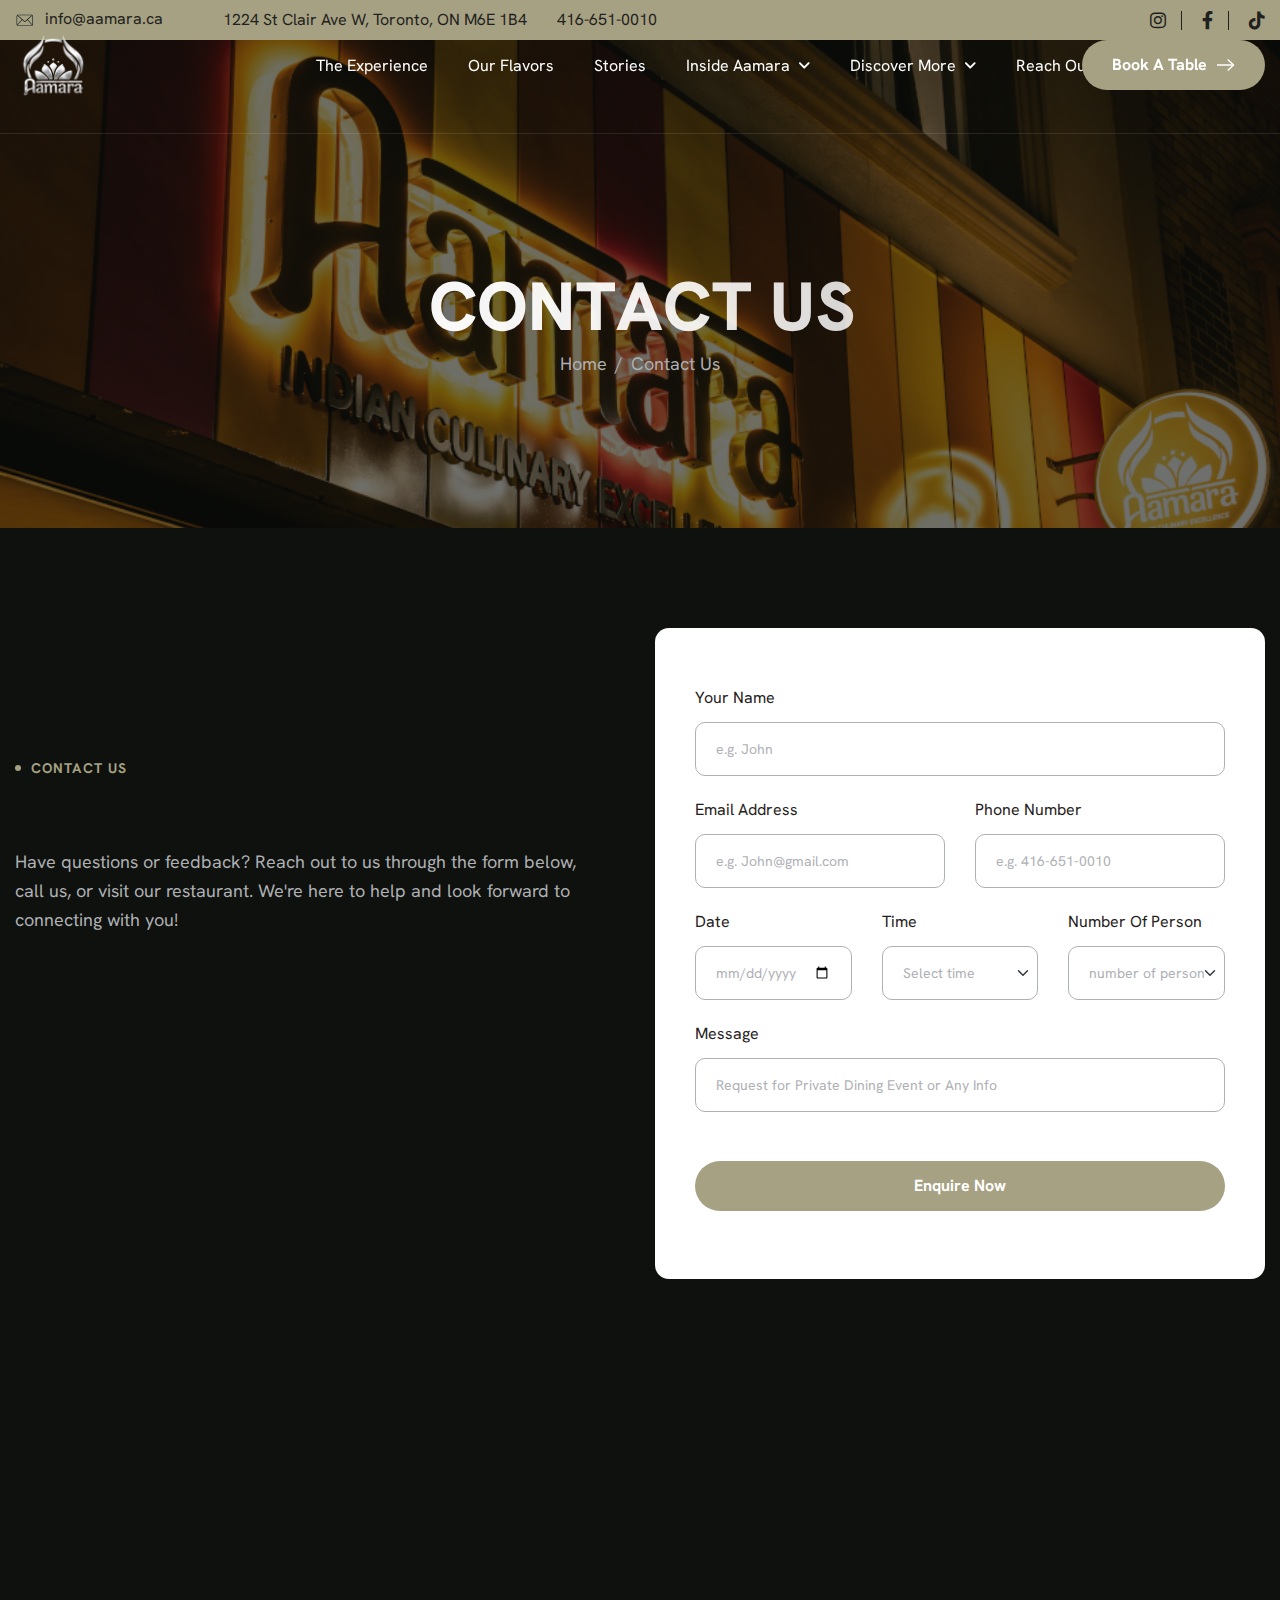
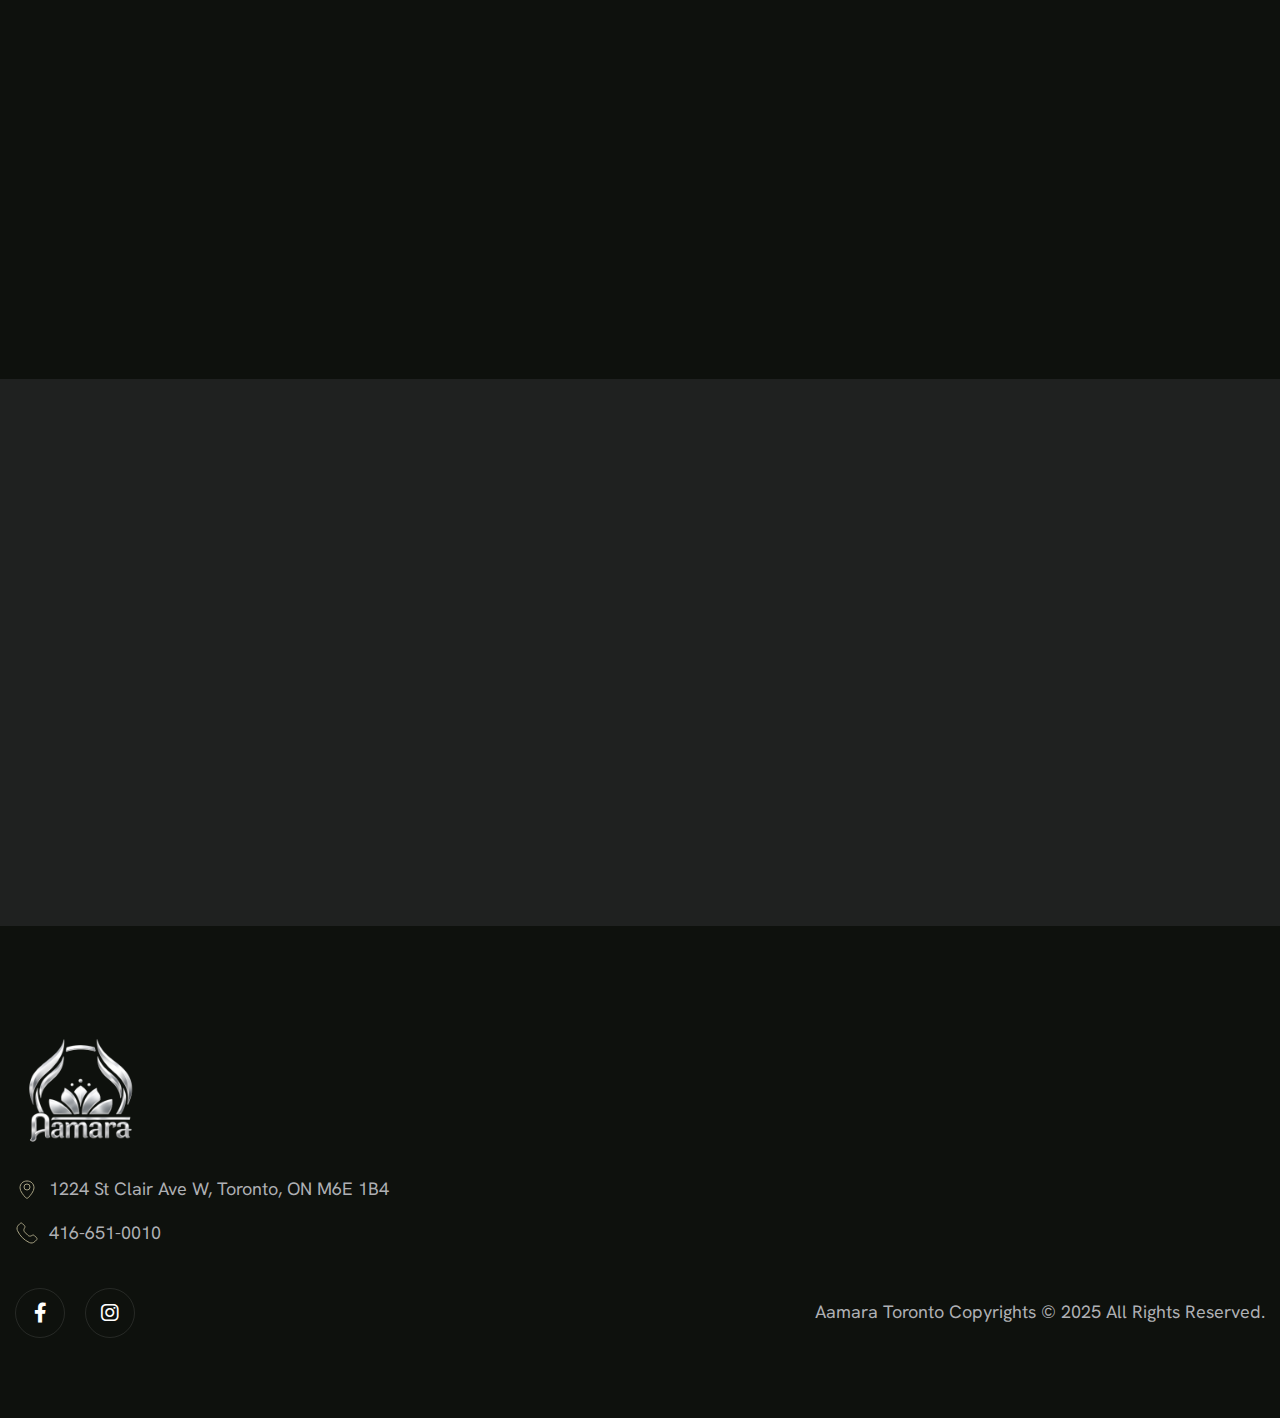
<file: contact.html>
<!DOCTYPE html>
<html lang="zxx">
<head>
	<!-- Meta -->
	<meta charset="utf-8">
	<meta http-equiv="X-UA-Compatible" content="IE=edge">
	<meta name="viewport" content="width=device-width, initial-scale=1.0, maximum-scale=1">
	<meta name="author" content="fayaz">
	<!-- Page Title -->
    <title>Reach Us - Contact Us</title>

    <!-- Meta Tags for SEO -->
    <meta name="description" content="Get in touch with Aamara, Toronto's leading Indian restaurant. Reserve your table, plan events, or inquire about our menu. We're here to provide you with an exceptional dining experience!">
    <meta name="keywords" content="Contact Aamara Indian restaurant, Reservations at Restaurant,  Indian desserts and cocktails in downtown Toronto, Reservations at Indian Restaurant Toronto, Reservations at Aamara Toronto, Authentic Indian dishes near Yonge Street Toronto, Top-rated dessert places in Toronto">


	<!-- Favicon Icon -->
	<link rel="shortcut icon" type="image/x-icon" href="images/favicon.png">

    <!-- Open Graph Tags for Social Media Sharing -->
    <meta property="og:type" content="website">
    <meta property="og:title" content="Best Fine Dining Indian Restaurant in Toronto - Aamara">
    <meta property="og:description" content="Discover Aamara, Toronto's finest destination for gourmet Indian cuisine. Experience royal flavors, secret recipes, and unforgettable dining.">
    <meta property="og:url" content="https://aamara.ca">
    <meta property="og:site_name" content="Best Fine Dining Indian Restaurant in Toronto - Aamara">

    <!-- Twitter Meta Tags -->
    <meta name="twitter:description" content="Best Fine Dining Indian Restaurant in Toronto - Aamara">

    <!-- Canonical Link -->
    <link rel="canonical" href="https://aamara.ca/">

    <!-- Mobile Viewport -->
    <meta name="viewport" content="width=device-width, initial-scale=1.0">
	<!-- Google Fonts Css-->
	<link rel="preconnect" href="https://fonts.googleapis.com">
    <link rel="preconnect" href="https://fonts.gstatic.com" crossorigin>
    <link href="https://fonts.googleapis.com/css2?family=Hanken+Grotesk:ital,wght@0,100..900;1,100..900&display=swap" rel="stylesheet">
	<!-- Bootstrap Css -->
	<link href="css/bootstrap.min.css" rel="stylesheet" media="screen">
	<!-- SlickNav Css -->
	<link href="css/slicknav.min.css" rel="stylesheet">
	<!-- Swiper Css -->
	<link rel="stylesheet" href="css/swiper-bundle.min.css">
	<!-- Font Awesome Icon Css-->
	<link href="css/all.min.css" rel="stylesheet" media="screen">
	<!-- Animated Css -->
	<link href="css/animate.css" rel="stylesheet">
    <!-- Magnific Popup Core Css File -->
	<link rel="stylesheet" href="css/magnific-popup.css">
	<!-- Mouse Cursor Css File -->
	<link rel="stylesheet" href="css/mousecursor.css">
	<!-- Main Custom Css -->
	<link href="css/custom.css" rel="stylesheet" media="screen">
</head>
<body>

    <!-- Preloader Start -->
	<div class="preloader">
		<div class="loading-container">
			<div class="loading"></div>
			<div id="loading-icon"><img src="images/loader.png" alt=""></div>
		</div>
	</div>
	<!-- Preloader End -->

    <!-- Topbar Section Start -->
    <div class="topbar" id="topbar2" >
        <div class="container">
            <div class="row align-items-center">
                <div class="col-md-9">
                    <!-- Topbar Contact Information Start -->
                    <div class="topbar-contact-info">
                        <ul>
                            <li><a href="mailto:info@aamara.ca"><img src="images/icon-mail.svg" alt="">info@aamara.ca</a></li>
                            <li><img src="images/icon-location.svg" alt="">1224 St Clair Ave W, Toronto, ON M6E 1B4</li>
                            <li><a href="tel:4166510010">416-651-0010</a></li>
                        </ul>
                    </div>
                    <!-- Topbar Contact Information End -->
                </div>

                <div class="col-md-3">
                    <!-- Topbar Social Links Start -->
                    <div class="topbar-social-links">
                        <ul>
                            <li><a href="https://www.instagram.com/aamaratoronto/?igsh=bXo1dmMzMGFhYzR6"><i class="fa-brands fa-instagram"></i></a></li>
                            <li><a href="https://www.facebook.com/Aamaratoronto/"><i class="fa-brands fa-facebook-f"></i></a></li>
                            <li><a href="https://www.tiktok.com/@aamaratoronto"><i class="fa-brands fa-tiktok"></i></a></li>
                        </ul>
                    </div>
                    <!-- Topbar Social Links End -->
                </div>
            </div>
        </div>
    </div>
    <!-- Topbar Section End -->

    <!-- Header Start -->
	<header class="main-header">
		<div class="header-sticky">
			<nav class="navbar navbar-expand-lg">
				<div class="container">
					<!-- Logo Start -->
					<a class="navbar-brand" href="index.html">
						<img src="images/logo.png" alt="Logo" style="max-width: 28%;">
					</a>
					<!-- Logo End -->

					<!-- Main Menu Start -->
					<div class="collapse navbar-collapse main-menu">
                        <div class="nav-menu-wrapper">
                            <ul class="navbar-nav mr-auto" id="menu" style="width: 200%;padding-right: 100px;">
                                <li class="nav-item"><a class="nav-link" href="index.html">The Experience</a>                              
                                <li class="nav-item"><a class="nav-link" href="menu.html">Our Flavors</a></li>
                                <li id="blog" class="nav-item"><a href="blog.html" class="nav-link">Stories</a></li>
                                <li class="nav-item submenu"><a class="nav-link" href="#">Inside Aamara</a>
                                    <ul>                                        
                                        <li class="nav-item"><a class="nav-link" href="image-gallery.html">Image Gallery</a></li>
                                        <!-- <li class="nav-item"><a class="nav-link" href="video-gallery.html">Video Gallery</a></li> -->
                                    </ul>
                                </li>
                                <li class="nav-item submenu"><a class="nav-link" href="#">Discover More</a>
                                    <ul>                                        
                                        <li class="nav-item"><a class="nav-link" href="faqs.html">FAQs</a></li>
                                        <li class="nav-item"><a class="nav-link" href="blog-single.html">Gift Card</a></li>
                                        <li class="nav-item"><a class="nav-link" href="service-single.html">Private Dining & Events</a></li>
                                        <li class="nav-item"><a class="nav-link" href="privacypolicy.html">Privacy Policy</a></li>
                                    </ul>
                                </li>
                                <li class="nav-item"><a class="nav-link" href="contact.html">Reach Out</a></li>      
                            </ul>
                        </div>
                        <!-- Header Contact Box Start -->
                        <div class="header-btn">
                            <a target="_blank" href="https://www.opentable.ca/r/aamara-toronto" class="btn-default">book a table</a>
                        </div>
                        <!-- Header Contact Box End -->
					</div>
					<!-- Main Menu End -->
					<div class="navbar-toggle"></div>
				</div>
			</nav>
			<div class="responsive-menu"></div>
		</div>
	</header>
	<!-- Header End -->

    <!-- Page Header Start -->
	<div class="page-header parallaxie" style='background-image: url("images/contact.jpg"); background-size: cover; background-repeat: no-repeat; background-attachment: fixed; background-position: center 0px;'>
		<div class="container">
			<div class="row">
				<div class="col-lg-12">
					<!-- Page Header Box Start -->
					<div class="page-header-box">
						<h1 class="text-anime-style-2" data-cursor="-opaque">Contact us</h1>
						<nav class="wow fadeInUp">
							<ol class="breadcrumb">
								<li class="breadcrumb-item"><a href="index.html">home</a></li>
								<li class="breadcrumb-item active" aria-current="page">contact us</li>
							</ol>
						</nav>
					</div>
					<!-- Page Header Box End -->
				</div>
			</div>
		</div>
	</div>
	<!-- Page Header End -->

    <!-- Page Contact Us Start -->
    <div class="page-contact-us">
        <div class="container">
            <div class="row align-items-center">
                <div class="col-lg-6">
                    <!-- Contect Us Content Start -->
                    <div class="contact-us-content">
                        <!-- Section Title Start -->
                        <div class="section-title">
                            <h3 class="wow fadeInUp">contact us</h3>
                            <h2 class="text-anime-style-2" data-cursor="-opaque">Get in touch <span>with us</span></h2>
                            <p class="wow fadeInUp" data-wow-delay="0.2s">Have questions or feedback? Reach out to us through the form below, call us, or visit our restaurant. We're here to help and look forward to connecting with you!</p>
                        </div>
                        <!-- Section Title End -->

                        <!-- Contact Info List Start -->
                        <div class="contact-info-list wow fadeInUp" data-wow-delay="0.4s">
                            <ul>
                                <li>1224 St Clair Ave W, Toronto, ON M6E 1B4</li>
                                <li><a href="tel:4166510010">416-651-0010</a></li>
                                <li><a href="mailto:aamaratoronto@gmail.com">aamaratoronto@gmail.com</a></li>
                            </ul>
                        </div>
                        <!-- Contact Info List End -->

                        <!-- Contact Social List Start -->
                        <div class="contact-social-list wow fadeInUp" data-wow-delay="0.6s">
                            <ul>
                                <li><a target="_blank" href="https://www.facebook.com/Aamaratoronto/"><i class="fab fa-facebook-f"></i></a></li>
                                <li><a target="_blank" href="https://www.instagram.com/aamaratoronto/?igsh=bXo1dmMzMGFhYzR6"><i class="fa-brands fa-instagram"></i></a></li>
                            </ul>
                        </div>
                        <!-- Contact Social List End -->
                    </div>
                    <!-- Contect Us Content End -->
                </div>

                <div class="col-lg-6">
                    <div class="reserve-table-form">
                        <form action="https://formspree.io/f/xblldkwv" method="POST" class="wow fadeInUp">
                            <div class="row">
                                <div class="form-group col-md-12 mb-4">
                                    <label class="form-label">your name</label>
                                    <input type="text" name="name" class="form-control" id="name" placeholder="e.g. John" required>
                                    <div class="help-block with-errors"></div>
                                </div>

                                <div class="form-group col-md-6 mb-4">
                                    <label class="form-label">email address</label>
                                    <input type="email" name ="email" class="form-control" id="email" placeholder="e.g. John@gmail.com" required>
                                    <div class="help-block with-errors"></div>
                                </div>
                                
                                <div class="form-group col-md-6 mb-4">
                                    <label class="form-label">phone number</label>
                                    <input type="text" name="phone" class="form-control" id="phone" placeholder="e.g. 416-651-0010" required>
                                    <div class="help-block with-errors"></div>
                                </div>

                                <div class="form-group col-md-4 mb-4">
                                    <label class="form-label">date</label>
                                    <input type="date" name="date" class="form-control" id="date" required>
                                    <div class="help-block with-errors"></div>
                                </div>

                                <div class="form-group col-md-4 mb-4">
                                    <label class="form-label">time</label>
                                    <select name="time" class="form-control form-select" id="time" required>
                                        <option value="" disabled selected>Select time</option>
                                        <option value="6_30pm">06:30 PM</option>
                                        <option value="7_00pm">07:00 PM</option>
                                        <option value="7_30pm">07:30 PM</option>
                                        <option value="8_00pm">08:00 PM</option>
                                        <option value="8_30pm">08:30 PM</option>
                                        <option value="9_00pm">09:00 PM</option>
                                    </select>
                                    <div class="help-block with-errors"></div>
                                </div>

                                <div class="form-group col-md-4 mb-4">
                                    <label class="form-label">Number Of Person</label>
                                    <select name="person" class="form-control form-select" id="person" required>
                                        <option value="" disabled selected>number of person</option>
                                        <option value="1_person">1 Person</option>
                                        <option value="5_person">5 Person</option>
                                        <option value="10_person">10 Person</option>
                                        <option value="15_person">15 Person</option>
                                        <option value="20_person">20 Person</option>
                                    </select>
                                    <div class="help-block with-errors"></div>
                                </div>
                                <div class="form-group col-md-12 mb-4">
                                    <label class="form-label">Message</label>
                                    <input type="text" name="name" class="form-control" id="name" placeholder="Request for Private Dining Event or Any Info" required>
                                    <div class="help-block with-errors"></div>
                                </div>

                                

                                <div class="col-lg-12">
                                    <div class="reserve-table-btn">
                                        <button type="submit" class="btn-default">Enquire Now</button>
                                        <div id="msgSubmit" class="h3 hidden"></div>
                                    </div>
                                </div>
                            </div>
                        </form>
                    </div>
                </div>
            </div>
        </div>
    </div>
    <!-- Page Contact Us End -->

    <!-- Google Map Start -->
    <div class="google-map">
        <div class="container-fluid">
            <div class="row">
                <div class="col-lg-12">
                    <!-- Google Map Start -->
                    <div class="google-map-iframe">
                        <iframe src="https://www.google.com/maps/embed?pb=!1m18!1m12!1m3!1d92338.38531243855!2d-79.58499998359379!3d43.67781760000002!2m3!1f0!2f0!3f0!3m2!1i1024!2i768!4f13.1!3m3!1m2!1s0x882b35c702d7025f%3A0x62ef2b881ef46e1b!2sAamara!5e0!3m2!1sen!2sca!4v1746709490028!5m2!1sen!2sca" width="600" height="450" style="border:0;" allowfullscreen="" loading="lazy" referrerpolicy="no-referrer-when-downgrade"></iframe>
                    </div>
                    <!-- Google Map End -->
                </div>
            </div>
        </div>
    </div>
    <!-- Google Map End -->

    <!-- Reserve Table Section Start -->
    <div class="reserve-table">
        <div class="container">
            <div class="row" style="padding-bottom: 200px;">
                <div class="col-lg-6">
                    <!-- Reserve table Content Start -->
                    <div class="reserve-table-content">
                        <!-- Section Title Start -->
                        <div class="section-title">
                            <h3 class="wow fadeInUp">reserve a table</h3>
                            <h2 class="text-anime-style-2" data-cursor="-opaque">reserve now your table and <span>enjoy dining experience.</span></h2>
                        </div>
                        <!-- Section Title End -->

                        <!-- Reserve Table Body Start -->
                        <div class="reserve-table-body wow fadeInUp" data-wow-delay="0.2s">
                            <h3>Hours of Operation</h3> 
                            <ul>
                                <li>Monday - Tuesday:<span>Closed</span></li>
                                <li>Wednesday - Sunday: <span>5:00 pm to 10:00pm</span></li>
                            </ul>
                        </div>
                        <!-- Reserve Table Body End -->
                    </div>
                    <!-- Reserve table Content End -->
                </div>
            </div>
        </div>
    </div>
    <!-- Reserve Table Section End -->
    
    <!-- Main Footer Section Start -->
    <footer class="main-footer">
        <div class="container">
            <div class="row">
                <div class="col-lg-6">
                    <!-- Footer Content Start -->
                    <div class="footer-content">
                        <!-- Footer Logo Start -->
                        <div class="footer-logo">
                            <img src="images/logo.png" alt="">
                        </div>
                        <!-- Footer Logo End -->

                        <!-- Footer Contact Box Start -->
                        <div class="footer-contact-box">
                            <!-- Footer Contact Item Start -->
                            <div class="footer-contact-item">
                                <div class="icon-box">
                                    <img src="images/icon-location.svg" alt="">
                                </div>
                                <div class="footer-contact-content">
                                    <p>1224 St Clair Ave W, Toronto, ON M6E 1B4</p>
                                </div>
                            </div>
                            <!-- Footer Contact Item End -->

                            <!-- Footer Contact Item Start -->
                            <div class="footer-contact-item">
                                <div class="icon-box">
                                    <img src="images/icon-phone.svg" alt="">
                                </div>
                                <div class="footer-contact-content">
                                    <p><a href="tel:4166510010">416-651-0010</a></p>
                                </div>
                            </div>
                            <!-- Footer Contact Item End -->
                        </div>
                        <!-- Footer Contact Box End -->
                    </div>
                    <!-- Footer Content End -->
                </div>
            </div>

            <!-- Footer Copyright Section Start -->
            <div class="footer-copyright">
                <div class="row align-items-center">
                    <div class="col-md-6">
                        <!-- Footer Social Icon Start -->
                        <div class="footer-social-icon">
                            <ul>
                                <li><a target="_blank" href="https://www.facebook.com/Aamaratoronto/"><i class="fab fa-facebook-f"></i></a></li>
                                <li><a target="_blank" href="https://www.instagram.com/aamaratoronto/?igsh=bXo1dmMzMGFhYzR6"><i class="fa-brands fa-instagram"></i></a></li>
                            </ul>
                        </div>
                        <!-- Footer Social Icon End -->
                    </div>

                    <div class="col-lg-6 col-md-6">
                        <!-- Footer Copyright Start -->
                        <div class="footer-copyright-text">
                            <p>Aamara Toronto Copyrights © 2025 All Rights Reserved.</p>
                        </div>
                        <!-- Footer Copyright End -->
                    </div>
                </div>
            </div>
            <!-- Footer Copyright Section End -->
        </div>
    </footer>
    <!-- Main Footer Section End -->

    <!-- Jquery Library File -->
    <script src="js/jquery-3.7.1.min.js"></script>
    <!-- Bootstrap js file -->
    <script src="js/bootstrap.min.js"></script>
    <!-- Validator js file -->
    <script src="js/validator.min.js"></script>
    <!-- SlickNav js file -->
    <script src="js/jquery.slicknav.js"></script>
    <!-- Swiper js file -->
    <script src="js/swiper-bundle.min.js"></script>
    <!-- Counter js file -->
    <script src="js/jquery.waypoints.min.js"></script>
    <script src="js/jquery.counterup.min.js"></script>
    <!-- Magnific js file -->
    <script src="js/jquery.magnific-popup.min.js"></script>
    <!-- SmoothScroll -->
    <script src="js/SmoothScroll.js"></script>
    <!-- Parallax js -->
    <script src="js/parallaxie.js"></script>
    <!-- MagicCursor js file -->
    <script src="js/gsap.min.js"></script>
    <script src="js/magiccursor.js"></script>
    <!-- Text Effect js file -->
    <script src="js/SplitText.js"></script>
    <script src="js/ScrollTrigger.min.js"></script>
    <!-- YTPlayer js File -->
    <script src="js/jquery.mb.YTPlayer.min.js"></script>
    <!-- Wow js file -->
    <script src="js/wow.min.js"></script>
    <!-- Main Custom js file -->
    <script src="js/function.js"></script>
</body>
</html>
</file>
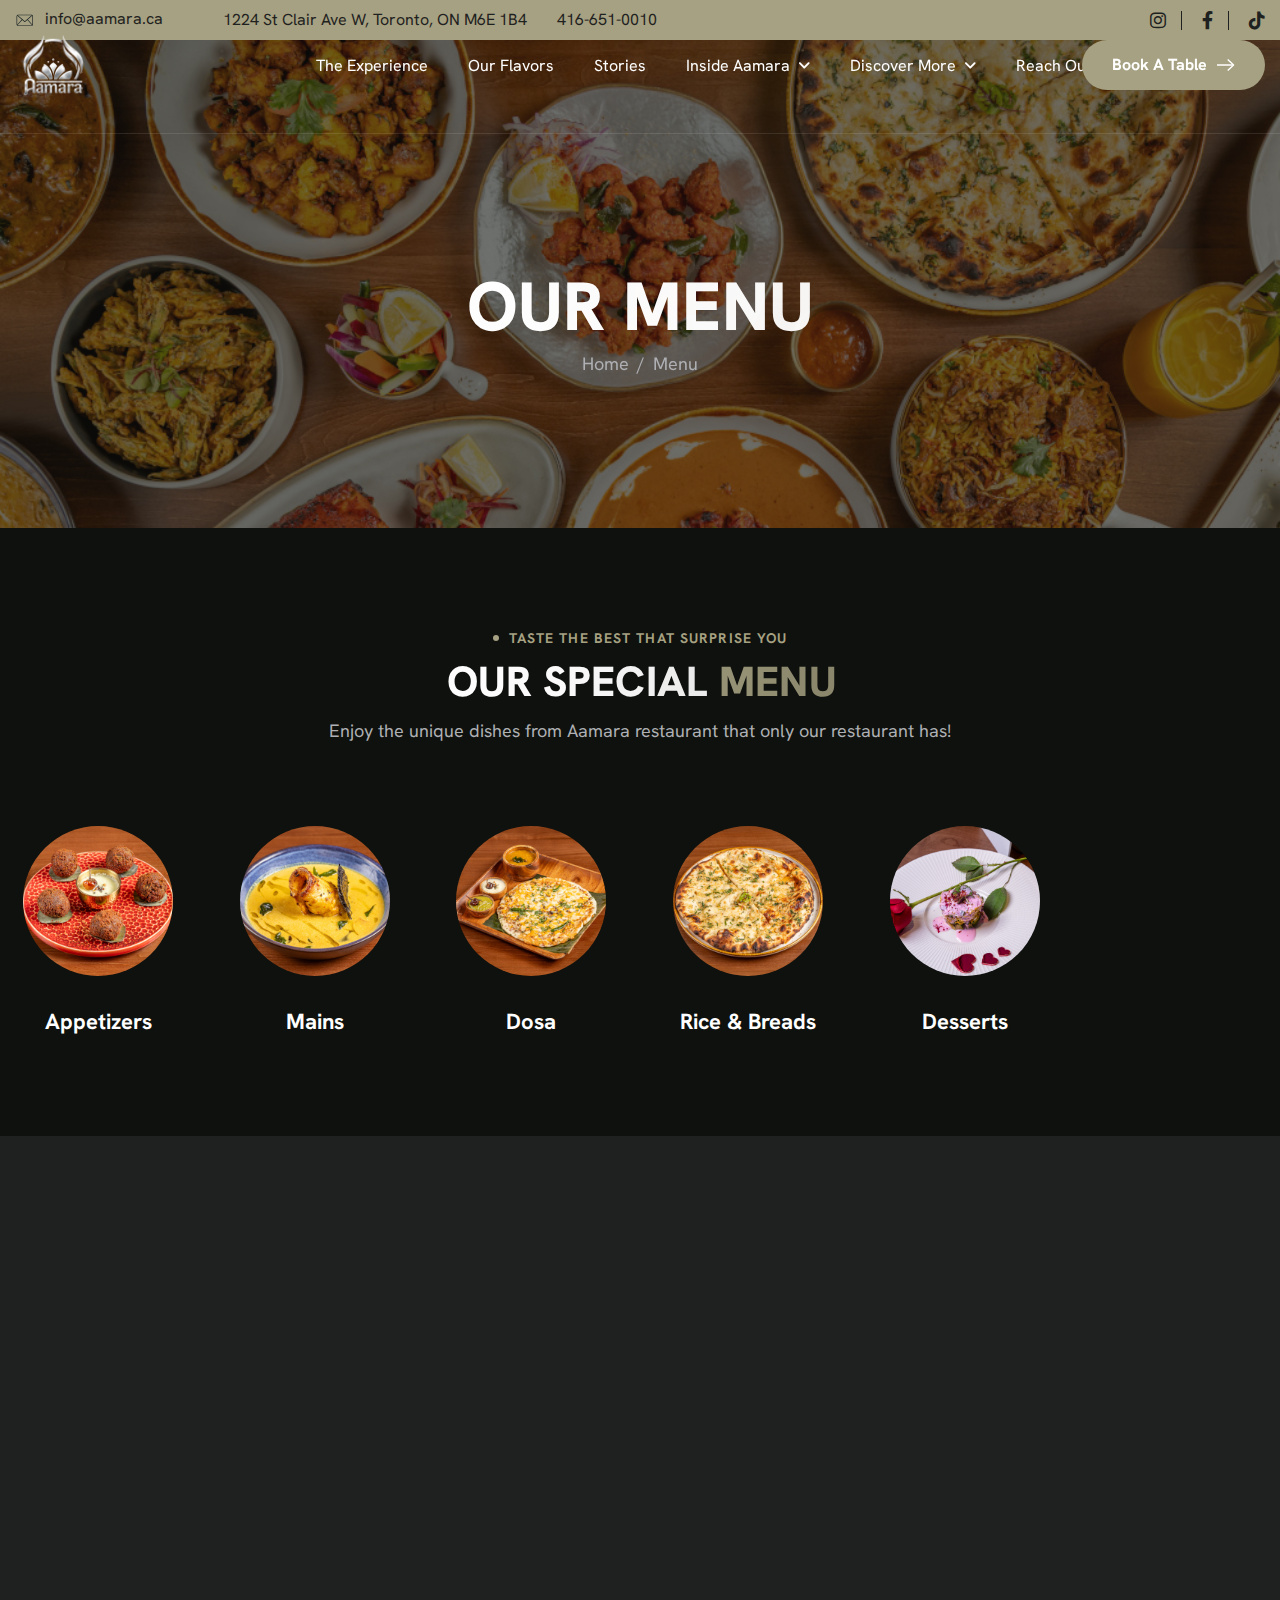
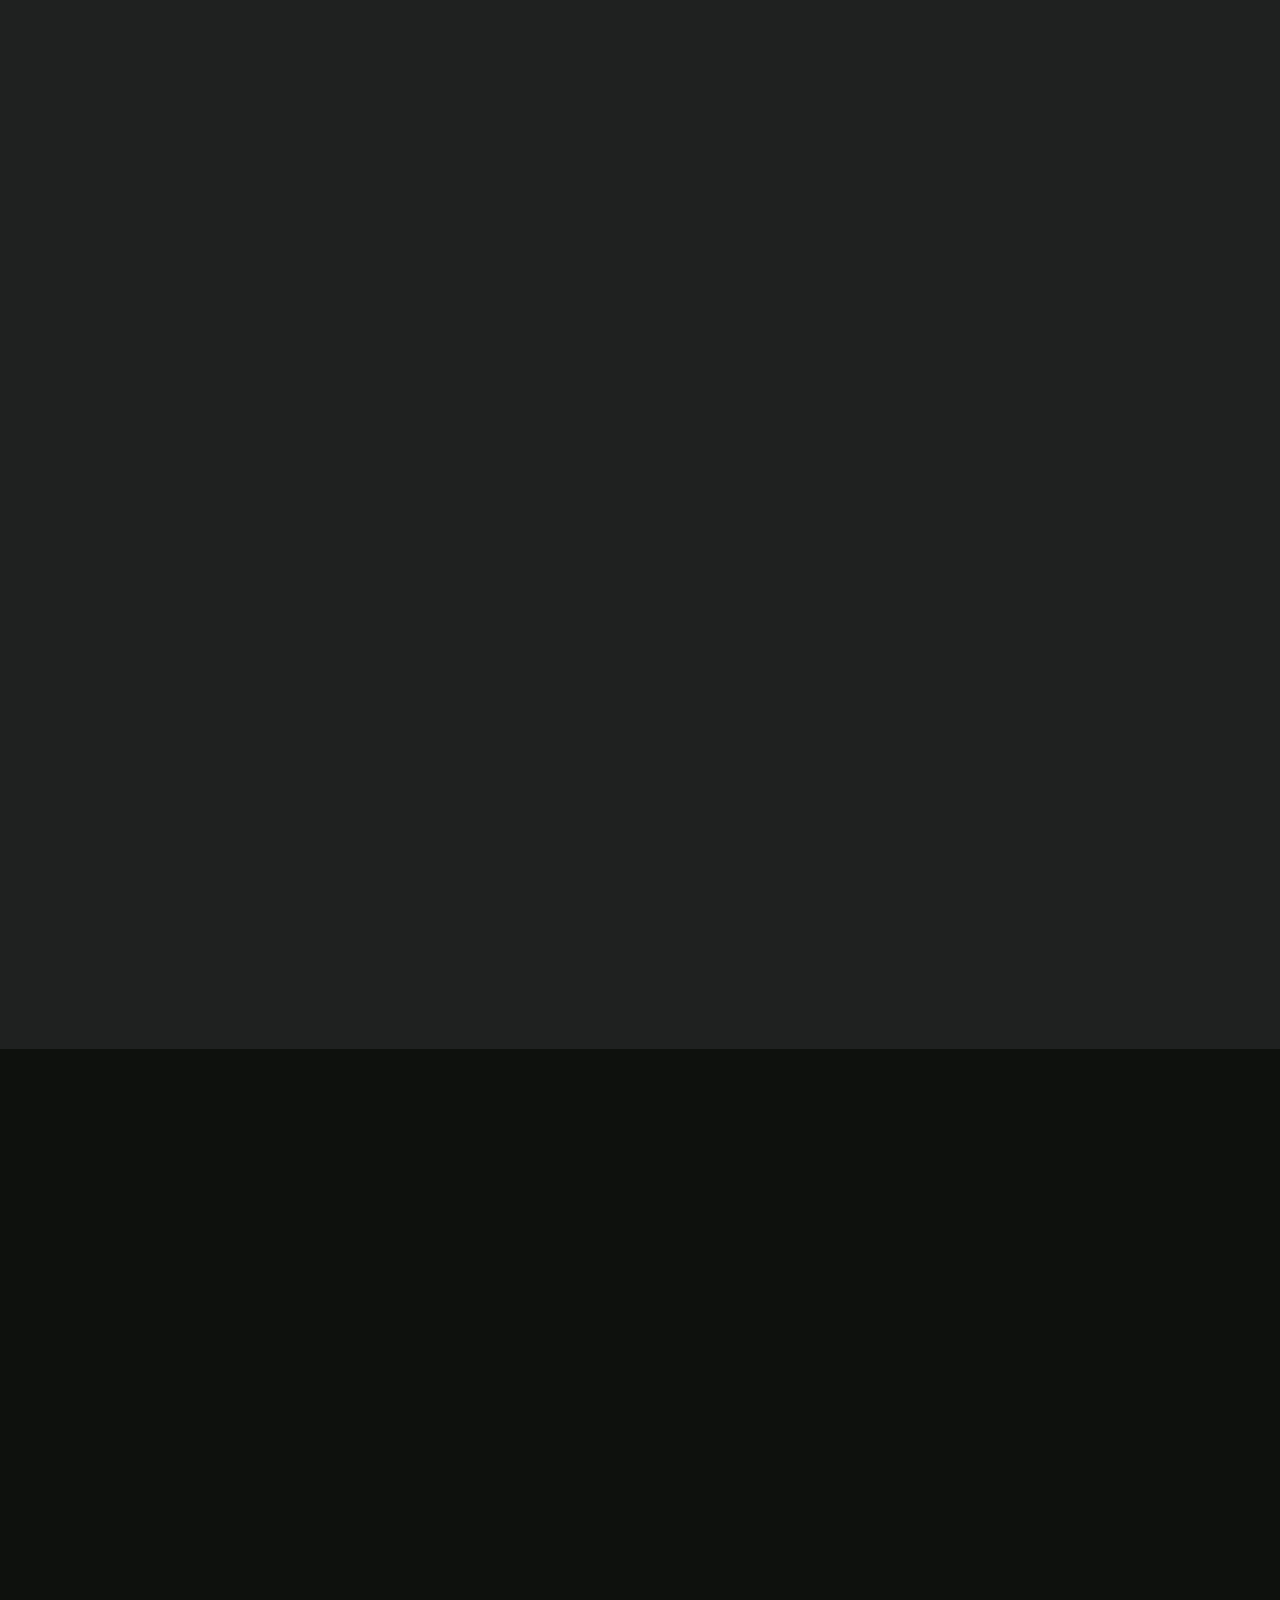
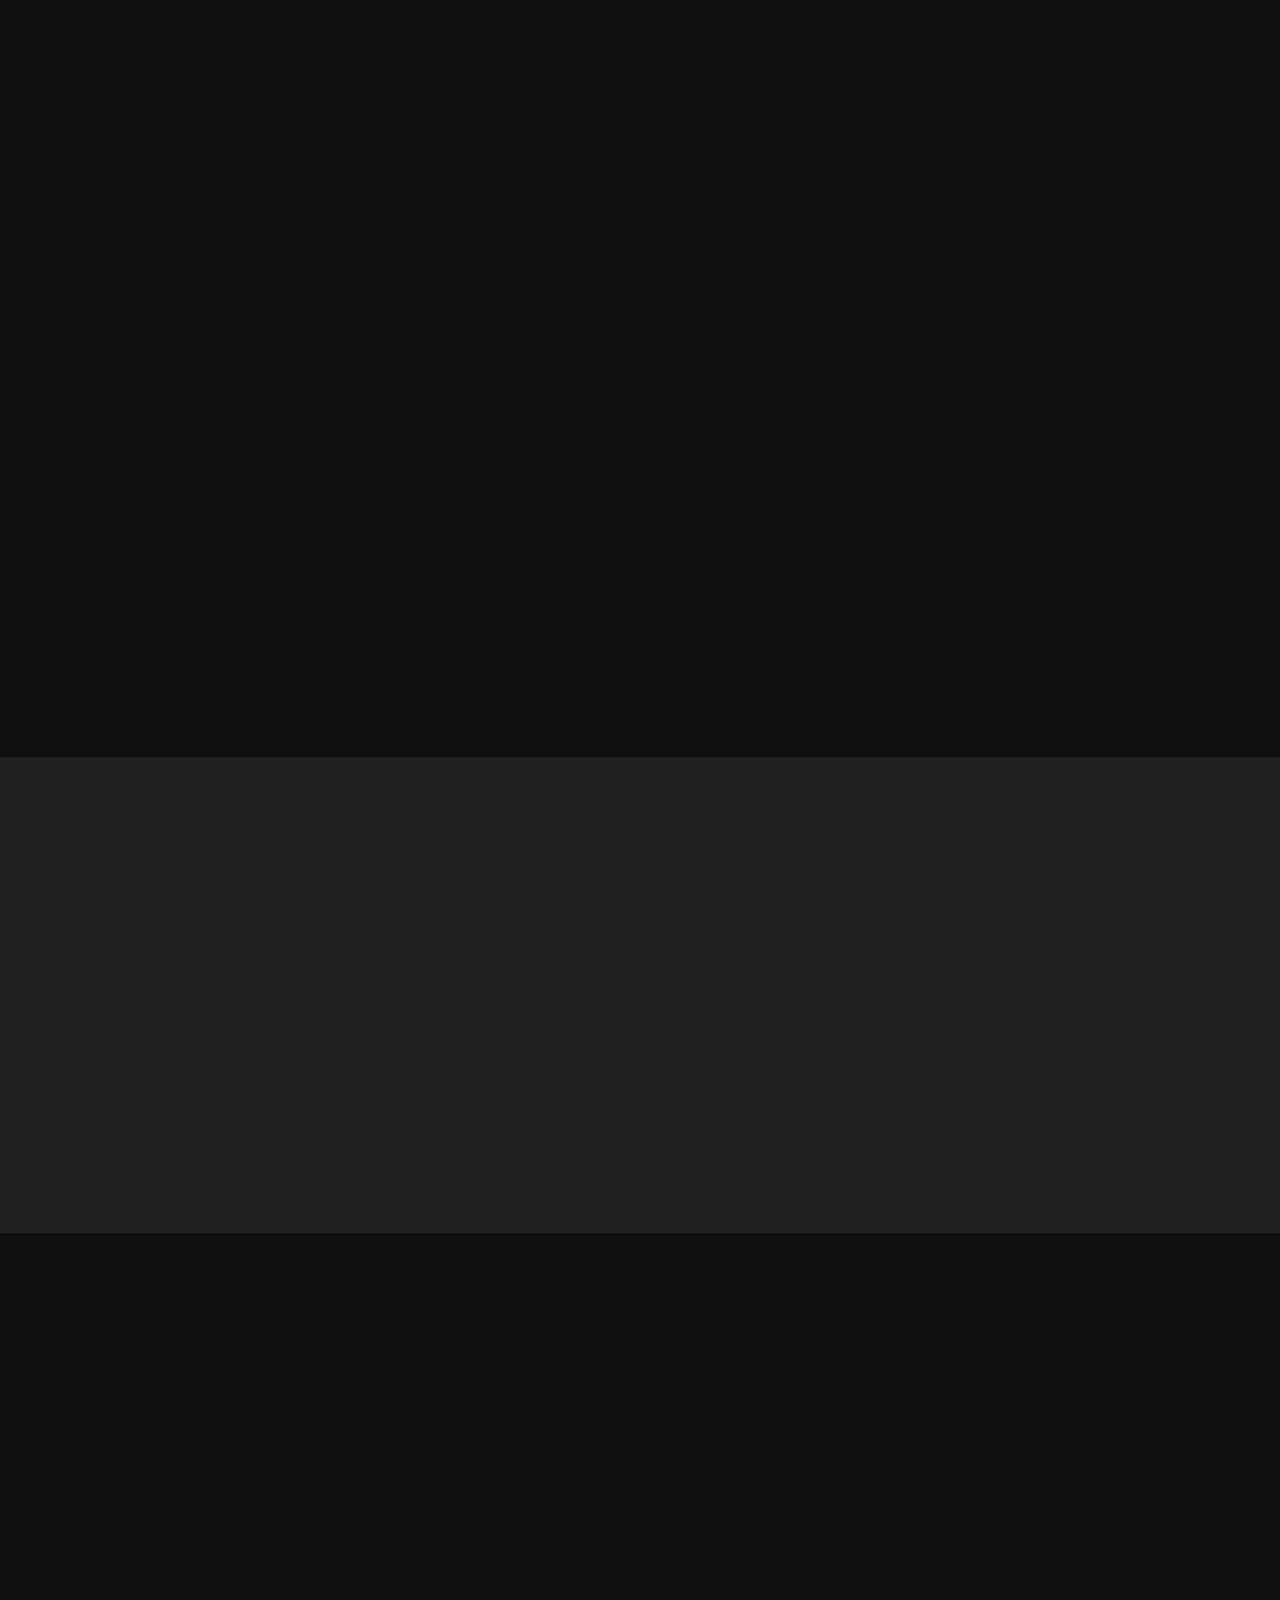
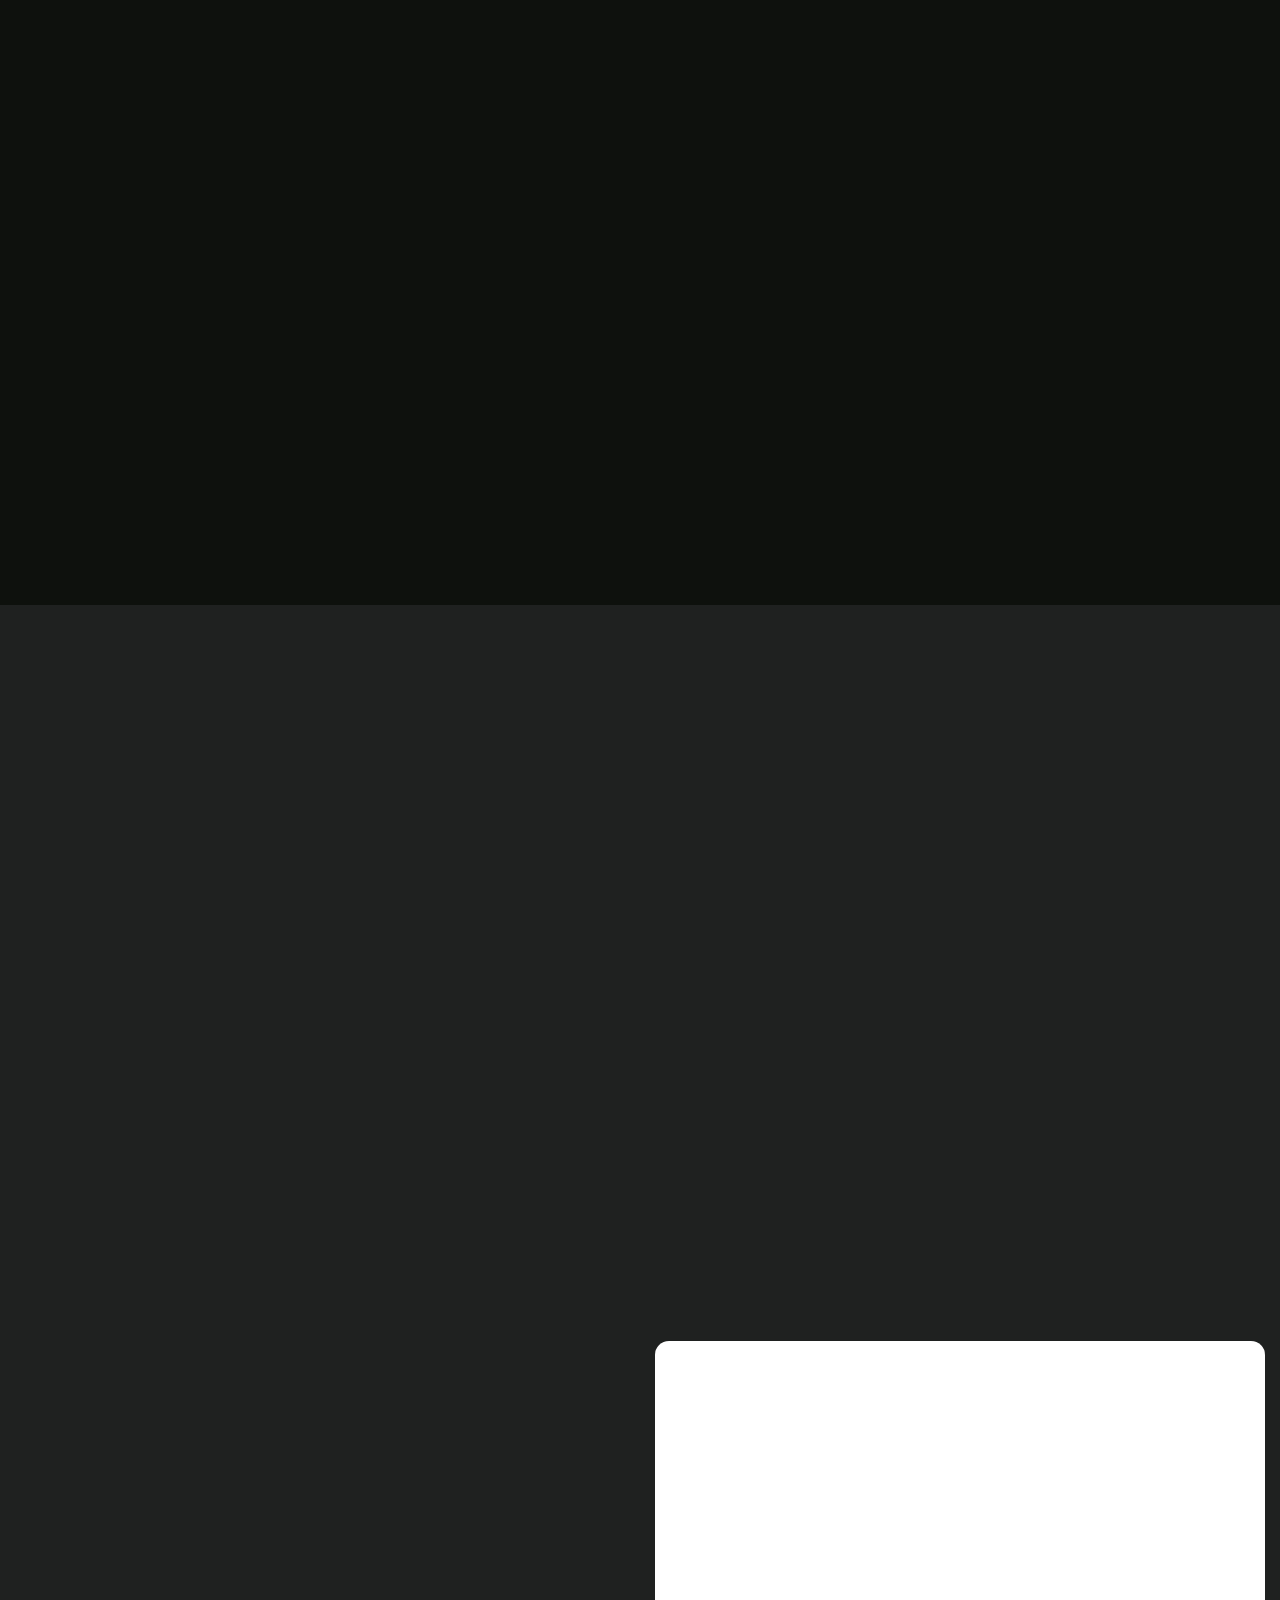
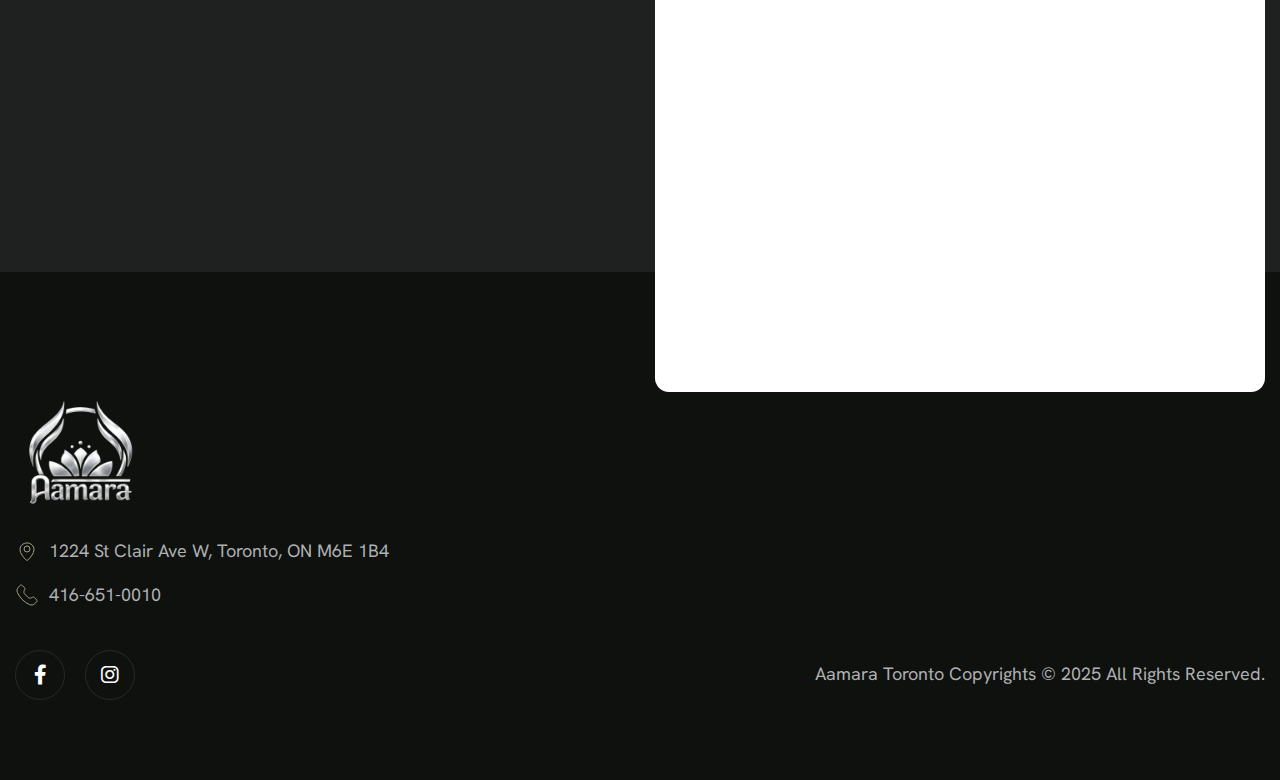
<file: menu.html>
<!DOCTYPE html>
<html lang="zxx">
<head>
	<!-- Meta -->
	<meta charset="utf-8">
	<meta http-equiv="X-UA-Compatible" content="IE=edge">
	<meta name="viewport" content="width=device-width, initial-scale=1.0, maximum-scale=1">
	<meta name="author" content="fayaz">

    <!-- Page Title -->
    <title>Our Flavours - Menu</title>

	<!-- Meta Tags for SEO -->
    <meta name="description" content="Explore Aamara's authentic Indian menu featuring flavorful curries, handcrafted cocktails, and delectable desserts. Enjoy the best butter chicken, Rold Gold Lamb Chops, and signature cocktails inspired by Indian spices in Toronto.">
    <meta name="keywords" content="panner tikka, dal makhani, Best Indian curry dishes in Toronto, Popular Indian vegetarian dishes in Toronto, Authentic Indian tandoori dishes Toronto, Traditional Indian rice dishes Toronto, Spicy Indian dishes in downtown Toronto, Healthy Indian dishes in Toronto, Best classic butter chicken in Toronto, Classic butter chicken near me Toronto, Flavorful Indian seafood dishes Toronto, Rold Gold Lamb Chop in Toronto, Best Kayaru Katti Mutton Kola Urundai in Toronto, Best Pachakari Moilee Korma in Toronto, Unique craft cocktails in Toronto, Exotic cocktails with Indian spices Toronto, Handcrafted cocktails near CN Tower Toronto, Best Indian-inspired cocktails in Toronto, Signature cocktails at Aamara Toronto, Best Indian desserts in Toronto, Vegan Indian desserts near Toronto, Traditional Indian sweets in Toronto, Gluten-free Indian desserts Toronto, Indian dessert spots downtown Toronto">

	<!-- Favicon Icon -->
	<link rel="shortcut icon" type="image/x-icon" href="images/favicon.png">

    <!-- Open Graph Tags for Social Media Sharing -->
    <meta property="og:type" content="website">
    <meta property="og:title" content="Best Fine Dining Indian Restaurant in Toronto - Aamara">
    <meta property="og:description" content="Discover Aamara, Toronto's finest destination for gourmet Indian cuisine. Experience royal flavors, secret recipes, and unforgettable dining.">
    <meta property="og:url" content="https://aamara.ca">
    <meta property="og:site_name" content="Best Fine Dining Indian Restaurant in Toronto - Aamara">

    <!-- Twitter Meta Tags -->
    <meta name="twitter:description" content="Best Fine Dining Indian Restaurant in Toronto - Aamara">

    <!-- Canonical Link -->
    <link rel="canonical" href="https://aamara.ca/">

    <!-- Mobile Viewport -->
    <meta name="viewport" content="width=device-width, initial-scale=1.0">

	<!-- Google Fonts Css-->
	<link rel="preconnect" href="https://fonts.googleapis.com">
    <link rel="preconnect" href="https://fonts.gstatic.com" crossorigin>
    <link href="https://fonts.googleapis.com/css2?family=Hanken+Grotesk:ital,wght@0,100..900;1,100..900&display=swap" rel="stylesheet">
	<!-- Bootstrap Css -->
	<link href="css/bootstrap.min.css" rel="stylesheet" media="screen">
	<!-- SlickNav Css -->
	<link href="css/slicknav.min.css" rel="stylesheet">
	<!-- Swiper Css -->
	<link rel="stylesheet" href="css/swiper-bundle.min.css">
	<!-- Font Awesome Icon Css-->
	<link href="css/all.min.css" rel="stylesheet" media="screen">
	<!-- Animated Css -->
	<link href="css/animate.css" rel="stylesheet">
    <!-- Magnific Popup Core Css File -->
	<link rel="stylesheet" href="css/magnific-popup.css">
	<!-- Mouse Cursor Css File -->
	<link rel="stylesheet" href="css/mousecursor.css">
	<!-- Main Custom Css -->
	<link href="css/custom.css" rel="stylesheet" media="screen">
</head>
<body>

    <!-- Preloader Start -->
	<div class="preloader">
		<div class="loading-container">
			<div class="loading"></div>
			<div id="loading-icon"><img src="images/loader.png" alt=""></div>
		</div>
	</div>
	<!-- Preloader End -->


    <!-- Topbar Section Start -->
    <div class="topbar" id="topbar2" >
        <div class="container">
            <div class="row align-items-center">
                <div class="col-md-9">
                    <!-- Topbar Contact Information Start -->
                    <div class="topbar-contact-info">
                        <ul>
                            <li><a href="mailto:info@aamara.ca"><img src="images/icon-mail.svg" alt="">info@aamara.ca</a></li>
                            <li><img src="images/icon-location.svg" alt="">1224 St Clair Ave W, Toronto, ON M6E 1B4</li>
                            <li><a href="tel:4166510010">416-651-0010</a></li>
                        </ul>
                    </div>
                    <!-- Topbar Contact Information End -->
                </div>

                <div class="col-md-3">
                    <!-- Topbar Social Links Start -->
                    <div class="topbar-social-links">
                        <ul>
                            <li><a href="https://www.instagram.com/aamaratoronto/?igsh=bXo1dmMzMGFhYzR6"><i class="fa-brands fa-instagram"></i></a></li>
                            <li><a href="https://www.facebook.com/Aamaratoronto/"><i class="fa-brands fa-facebook-f"></i></a></li>
                            <li><a href="https://www.tiktok.com/@aamaratoronto"><i class="fa-brands fa-tiktok"></i></a></li>
                        </ul>
                    </div>
                    <!-- Topbar Social Links End -->
                </div>
            </div>
        </div>
    </div>
    <!-- Topbar Section End -->
    <!-- Header Start -->
	<header class="main-header">
		<div class="header-sticky">
			<nav class="navbar navbar-expand-lg">
				<div class="container">
					<!-- Logo Start -->
					<a class="navbar-brand" href="index.html">
						<img src="images/logo.png" alt="Logo" style="max-width: 28%;">
					</a>
					<!-- Logo End -->

					<!-- Main Menu Start -->
					<div class="collapse navbar-collapse main-menu">
                        <div class="nav-menu-wrapper">
                            <ul class="navbar-nav mr-auto" id="menu" style="width: 200%; padding-right: 100px;">
                                <li class="nav-item"><a class="nav-link" href="index.html">The Experience</a>                              
                                <li class="nav-item"><a class="nav-link" href="menu.html">Our Flavors</a></li>
                                <li id="blog" class="nav-item"><a href="blog.html" class="nav-link">Stories</a></li>
                                <li class="nav-item submenu"><a class="nav-link" href="#">Inside Aamara</a>
                                    <ul>                                        
                                        <li class="nav-item"><a class="nav-link" href="image-gallery.html">Image Gallery</a></li>
                                        <!-- <li class="nav-item"><a class="nav-link" href="video-gallery.html">Video Gallery</a></li> -->
                                    </ul>
                                </li>
                                <li class="nav-item submenu"><a class="nav-link" href="#">Discover More</a>
                                    <ul>                                        
                                        <li class="nav-item"><a class="nav-link" href="faqs.html">FAQs</a></li>
                                        <li class="nav-item"><a class="nav-link" href="blog-single.html">Gift Card</a></li>
                                        <li class="nav-item"><a class="nav-link" href="service-single.html">Private Dining & Events</a></li>
                                        <li class="nav-item"><a class="nav-link" href="privacypolicy.html">Privacy Policy</a></li>
                                    </ul>
                                </li>
                                <li class="nav-item"><a class="nav-link" href="contact.html">Reach Out</a></li>      
                            </ul>
                        </div>
                        <!-- Header Contact Box Start -->
                        <div class="header-btn">
                            <a target="_blank" href="https://www.opentable.ca/r/aamara-toronto" class="btn-default">book a table</a>
                        </div>
                        <!-- Header Contact Box End -->
					</div>
					<!-- Main Menu End -->
					<div class="navbar-toggle"></div>
				</div>
			</nav>
			<div class="responsive-menu"></div>
		</div>
	</header>
	<!-- Header End -->

    <!-- Page Header Start -->
	<div class="page-header parallaxie" style='background-image: url("images/menu/AamaraToronto_hero.jpg"); background-size: cover; background-repeat: no-repeat; background-attachment: fixed; background-position: center 0px;'>
		<div class="container">
			<div class="row">
				<div class="col-lg-12">
					<!-- Page Header Box Start -->
					<div class="page-header-box">
						<h1 class="text-anime-style-2" data-cursor="-opaque">our menu</h1>
						<nav class="wow fadeInUp">
							<ol class="breadcrumb">
								<li class="breadcrumb-item"><a href="index.html">home</a></li>
								<li class="breadcrumb-item active" aria-current="page">menu</li>
							</ol>
						</nav>
					</div>
					<!-- Page Header Box End -->
				</div>
			</div>
		</div>
	</div>
	<!-- Page Header End -->

    <!-- Page Menu Start -->
    <div class="page-menu">
        <div class="container">
            <div class="row section-row">
                <div class="col-lg-12">
                    <!-- Section Title Start -->
                    <div class="section-title">
                        <h3 class="wow fadeInUp">taste the best that surprise you</h3>
                        <h2 class="text-anime-style-2" data-cursor="-opaque">our special <span>menu</span></h2>
                        <p class="wow fadeInUp" data-wow-delay="0.2s">Enjoy the unique dishes from Aamara restaurant that only our restaurant has!</p>
                    </div>
                    <!-- Section Title End -->
                </div>
            </div>

            <div class="row">
                <div class="col-lg-12">
                    <!-- Special Menu List Start -->
                    <div class="special-menu-list">
                        <!-- Special Menu Item Start -->
                        <div class="special-menu-item wow fadeInUp">
                            <div class="special-menu-img">
                                <a href="#starters" data-cursor-text="View">
                                    <figure class="image-anime">
                                        <img src="images/menu/AamaraToronto_MuttonKolaUrundai.jpg" alt="">
                                    </figure>
                                </a>
                            </div>
                            <div class="special-menu-item-content">
                                <h3><a href="#starters">Appetizers</a></h3>
                            </div>
                        </div>
                        <!-- Special Menu Item End -->

                        <!-- Special Menu Item Start -->
                        <div class="special-menu-item wow fadeInUp" data-wow-delay="0.2s">
                            <div class="special-menu-img">
                                <a href="#vegetables" data-cursor-text="View">
                                    <figure class="image-anime">
                                        <img src="images/menu/AamaraToronto_GoanSeaBass.jpg" alt="">
                                    </figure>
                                </a>
                            </div>
                            <div class="special-menu-item-content">
                                <h3><a href="#vegetables">Mains</a></h3>
                            </div>
                        </div>
                        <!-- Special Menu Item End -->

                       

                        <!-- Special Menu Item Start -->
                        <div class="special-menu-item wow fadeInUp" data-wow-delay="0.6s">
                            <div class="special-menu-img">
                                <a href="#desserts" data-cursor-text="View">
                                    <figure class="image-anime">
                                        <img src="images/menu/AamaraToronto_UthappamChilliCheese.jpg" alt="">
                                    </figure>
                                </a>
                            </div>
                            <div class="special-menu-item-content">
                                <h3><a href="#desserts">Dosa</a></h3>
                            </div>
                        </div>
                        <!-- Special Menu Item End -->

                        <!-- Special Menu Item Start -->
                        <div class="special-menu-item wow fadeInUp" data-wow-delay="0.8s">
                            <div class="special-menu-img">
                                <a href="#beverages" data-cursor-text="View">
                                    <figure class="image-anime">
                                        <img src="images/menu/AamaraToronto_CheeseGarlicNaan.jpg" alt="">
                                    </figure>
                                </a>
                            </div>
                            <div class="special-menu-item-content">
                                <h3><a href="#beverages">Rice & Breads</a></h3>
                            </div>
                        </div>
                        <!-- Special Menu Item End -->

                        <!-- Special Menu Item Start -->
                        <div class="special-menu-item wow fadeInUp" data-wow-delay="1s">
                            <div class="special-menu-img">
                                <a href="#salads_soups" data-cursor-text="View">
                                    <figure class="image-anime">
                                        <img src="images/our-dish-image-3.jpg" alt="">
                                    </figure>
                                </a>
                            </div>
                            <div class="special-menu-item-content">
                                <h3><a href="#salads_soups">Desserts</a></h3>
                            </div>
                        </div>
                        <!-- Special Menu Item End -->
                    </div>
                    <!-- Special Menu List End -->
                </div>
            </div>
        </div>
    </div>
    <!-- Page Menu End -->

    <!-- Our Food Menu Start -->
    <div class="our-food-menu">
        <!-- Food Menu Item Start -->
        <div class="food-menu-item" id="starters">
            <div class="container">
                <div class="row">
                    <div class="col-lg-3">
                        <!-- Food Menu Sidebar Start -->
                        <div class="food-menu-sidebar">
                            <!-- Section Title Start -->
                            <div class="section-title">
                                <h3 class="wow fadeInUp">menu & pricing</h3>
                                <h2 class="text-anime-style-2" data-cursor="-opaque">Appetizers</h2>
                            </div>
                            <!-- Section Title End -->
                        </div>
                        <!-- Food Menu Sidebar End -->
                    </div>

                    <div class="col-lg-9">
                        <!-- Our Menu List Start -->
                        <div class="our-menu-list">
                            <!-- Our Menu Item Start -->
                            <div class="our-menu-item wow fadeInUp">
                                <!-- Our Menu Image Start -->
                                <div class="our-menu-image">
                                    <figure>
                                        <img src="images/menu/AamaraToronto_GunpowderIdli.jpg" alt="">
                                    </figure>
                                </div>
                                <!-- Our Menu Image End -->

                                <!-- Menu Item Body Start -->
                                <div class="menu-item-body">
                                    <!-- Menu Item Title Start -->
                                    <div class="menu-item-title">
                                        <h3>Gunpowder Idli </h3>
                                        <hr>
                                        <span>$18.00</span>
                                    </div>
                                    <!-- Menu Item Title End -->

                                    <!-- Menu Item Content Start -->
                                    <div class="menu-item-content">
                                        <p>Spicy tiny idlis, coconut chutney </p>
                                    </div>
                                    <!-- Menu Item Content End -->
                                </div>
                                <!-- Menu Item Body End -->
                            </div>
                            <!-- Our Menu Item End -->

                            <div class="our-menu-item wow fadeInUp" data-wow-delay="0.2s">
                                <!-- Our Menu Image Start -->
                                <div class="our-menu-image">
                                    <figure>
                                        <img src="images/comingsoon.jpg" alt="">
                                    </figure>
                                </div>
                                <!-- Our Menu Image End -->

                                <!-- Menu Item Body Start -->
                                <div class="menu-item-body">
                                    <!-- Menu Item Title Start -->
                                    <div class="menu-item-title">
                                        <h3>Marina Cauliflower Fry</h3>
                                        <hr>
                                        <span>$17.00</span>
                                    </div>
                                    <!-- Menu Item Title End -->

                                    <!-- Menu Item Content Start -->
                                    <div class="menu-item-content">
                                        <p>Crispy cauliflower, coastal-style spices
                                        </p>
                                    </div>
                                    <!-- Menu Item Content End -->
                                </div>
                                <!-- Menu Item Body End -->
                            </div>

                

                            <!-- Our Menu Item Start -->
                            <div class="our-menu-item wow fadeInUp" data-wow-delay="0.2s">
                                <!-- Our Menu Image Start -->
                                <div class="our-menu-image">
                                    <figure>
                                        <img src="images/menu/kurkureokra.jpg" alt="">
                                    </figure>
                                </div>
                                <!-- Our Menu Image End -->

                                <!-- Menu Item Body Start -->
                                <div class="menu-item-body">
                                    <!-- Menu Item Title Start -->
                                    <div class="menu-item-title">
                                        <h3>Kurkure Okra Chaat</h3>
                                        <hr>
                                        <span>$19.00</span>
                                    </div>
                                    <!-- Menu Item Title End -->

                                    <!-- Menu Item Content Start -->
                                    <div class="menu-item-content">
                                        <p>Crispy fried okra, papaya, chutney drizzle
                                        </p>
                                    </div>
                                    <!-- Menu Item Content End -->
                                </div>
                                <!-- Menu Item Body End -->
                            </div>
                            <!-- Our Menu Item End -->
                            
                            

                            <!-- Our Menu Item Start -->
                            <div class="our-menu-item wow fadeInUp" data-wow-delay="0.6s">
                                <!-- Our Menu Image Start -->
                                <div class="our-menu-image">
                                    <figure>
                                        <img src="images/menu/chickenavacado.jpg" alt="">
                                    </figure>
                                </div>
                                <!-- Our Menu Image End -->

                                <!-- Menu Item Body Start -->
                                <div class="menu-item-body">
                                    <!-- Menu Item Title Start -->
                                    <div class="menu-item-title">
                                        <h3>Panner Avocado Chaat</h3>
                                        <hr>
                                        <span>$20.00</span>
                                    </div>
                                    <!-- Menu Item Title End -->

                                    <!-- Menu Item Content Start -->
                                    <div class="menu-item-content">
                                        <p>Indian street chaat, avocado, yogurt whip</p>
                                    </div>
                                    <!-- Menu Item Content End -->
                                </div>
                                <!-- Menu Item Body End -->
                            </div>
                            <!-- Our Menu Item End -->

                            <!-- Our Menu Item Start -->
                            <div class="our-menu-item wow fadeInUp" data-wow-delay="0.6s">
                                <!-- Our Menu Image Start -->
                                <div class="our-menu-image">
                                    <figure>
                                        <img src="images/menu/chickenavacado.jpg" alt="">
                                    </figure>
                                </div>
                                <!-- Our Menu Image End -->

                                <!-- Menu Item Body Start -->
                                <div class="menu-item-body">
                                    <!-- Menu Item Title Start -->
                                    <div class="menu-item-title">
                                        <h3>Chicken Avocado Chaat</h3>
                                        <hr>
                                        <span>$21.00</span>
                                    </div>
                                    <!-- Menu Item Title End -->

                                    <!-- Menu Item Content Start -->
                                    <div class="menu-item-content">
                                        <p>Indian street chaat, avocado, yogurt whip</p>
                                    </div>
                                    <!-- Menu Item Content End -->
                                </div>
                                <!-- Menu Item Body End -->
                            </div>
                            <!-- Our Menu Item End -->

                            <!-- Our Menu Item Start -->
                            <div class="our-menu-item wow fadeInUp" data-wow-delay="0.8s">
                                <!-- Our Menu Image Start -->
                                <div class="our-menu-image">
                                    <figure>
                                        <img src="images/menu/AamaraToronto_BasilChickenTikka.jpg" alt="">
                                    </figure>
                                </div>
                                <!-- Our Menu Image End -->

                                <!-- Menu Item Body Start -->
                                <div class="menu-item-body">
                                    <!-- Menu Item Title Start -->
                                    <div class="menu-item-title">
                                        <h3>Basil Chicken Tikka</h3>
                                        <hr>
                                        <span>$22.00</span>
                                    </div>
                                    <!-- Menu Item Title End -->

                                    <!-- Menu Item Content Start -->
                                    <div class="menu-item-content">
                                        <p>Tandoori chicken, basil marinade, house fries
                                        </p>
                                    </div>
                                    <!-- Menu Item Content End -->
                                </div>
                                <!-- Menu Item Body End -->
                            </div>
                            <!-- Our Menu Item End -->

                            <!-- Our Menu Item Start -->
                            <div class="our-menu-item wow fadeInUp" data-wow-delay="1s">
                                <!-- Our Menu Image Start -->
                                <div class="our-menu-image">
                                    <figure>
                                        <img src="images/comingsoon.jpg" alt="">
                                    </figure>
                                </div>
                                <!-- Our Menu Image End -->

                                <!-- Menu Item Body Start -->
                                <div class="menu-item-body">
                                    <!-- Menu Item Title Start -->
                                    <div class="menu-item-title">
                                        <h3>Lemon Pepper Chicken</h3>
                                        <hr>
                                        <span>$23.00</span>
                                    </div>
                                    <!-- Menu Item Title End -->

                                    <!-- Menu Item Content Start -->
                                    <div class="menu-item-content">
                                        <p>Tandoori chicken, karam podi spice, house fries</p>
                                    </div>
                                    <!-- Menu Item Content End -->
                                </div>
                                <!-- Menu Item Body End -->
                            </div>
                            <!-- Our Menu Item End -->

                            <!-- Our Menu Item Start -->
                            <div class="our-menu-item wow fadeInUp" data-wow-delay="1s">
                                <!-- Our Menu Image Start -->
                                <div class="our-menu-image">
                                    <figure>
                                        <img src="images/comingsoon.jpg" alt="">
                                    </figure>
                                </div>
                                <!-- Our Menu Image End -->

                                <!-- Menu Item Body Start -->
                                <div class="menu-item-body">
                                    <!-- Menu Item Title Start -->
                                    <div class="menu-item-title">
                                        <h3>Lemon Pepper Chicken</h3>
                                        <hr>
                                        <span>$23.00</span>
                                    </div>
                                    <!-- Menu Item Title End -->

                                    <!-- Menu Item Content Start -->
                                    <div class="menu-item-content">
                                        <p>Tandoori chicken, lemon-pepper marinade, house fries
                                        </p>
                                    </div>
                                    <!-- Menu Item Content End -->
                                </div>
                                <!-- Menu Item Body End -->
                            </div>
                            <!-- Our Menu Item End -->

                            <!-- Our Menu Item Start -->
                            <div class="our-menu-item wow fadeInUp" data-wow-delay="1s">
                                <!-- Our Menu Image Start -->
                                <div class="our-menu-image">
                                    <figure>
                                        <img src="images/menu/AamaraToronto_TandooriBeefSeekhKebab.jpg" alt="">
                                    </figure>
                                </div>
                                <!-- Our Menu Image End -->

                                <!-- Menu Item Body Start -->
                                <div class="menu-item-body">
                                    <!-- Menu Item Title Start -->
                                    <div class="menu-item-title">
                                        <h3>Beef Seekh Kebab</h3>
                                        <hr>
                                        <span>$25.00</span>
                                    </div>
                                    <!-- Menu Item Title End -->

                                    <!-- Menu Item Content Start -->
                                    <div class="menu-item-content">
                                        <p>Tandoor-roasted Wagyu beef mince, spices</p>
                                    </div>
                                    <!-- Menu Item Content End -->
                                </div>
                                <!-- Menu Item Body End -->
                            </div>
                            <!-- Our Menu Item End -->

                            <!-- Our Menu Item Start -->
                            <div class="our-menu-item wow fadeInUp" data-wow-delay="1s">
                                <!-- Our Menu Image Start -->
                                <div class="our-menu-image">
                                    <figure>
                                        <img src="images/comingsoon.jpg" alt="">
                                    </figure>
                                </div>
                                <!-- Our Menu Image End -->

                                <!-- Menu Item Body Start -->
                                <div class="menu-item-body">
                                    <!-- Menu Item Title Start -->
                                    <div class="menu-item-title">
                                        <h3>Chennai Chicken 65</h3>
                                        <hr>
                                        <span>$24.00</span>
                                    </div>
                                    <!-- Menu Item Title End -->

                                    <!-- Menu Item Content Start -->
                                    <div class="menu-item-content">
                                        <p>Tandoor-roasted Wagyu beef mince, spices</p>
                                    </div>
                                    <!-- Menu Item Content End -->
                                </div>
                                <!-- Menu Item Body End -->
                            </div>
                            <!-- Our Menu Item End -->


                            <!-- Our Menu Item Start -->
                            <div class="our-menu-item wow fadeInUp" data-wow-delay="1s">
                                <!-- Our Menu Image Start -->
                                <div class="our-menu-image">
                                    <figure>
                                        <img src="images/menu/AamaraToronto_MirapakayaShrimpRoast.jpg" alt="">
                                    </figure>
                                </div>
                                <!-- Our Menu Image End -->

                                <!-- Menu Item Body Start -->
                                <div class="menu-item-body">
                                    <!-- Menu Item Title Start -->
                                    <div class="menu-item-title">
                                        <h3>Mirapakaya Shrimp Roast</h3>
                                        <hr>
                                        <span>$23.00</span>
                                    </div>
                                    <!-- Menu Item Title End -->

                                    <!-- Menu Item Content Start -->
                                    <div class="menu-item-content">
                                        <p>Shrimp, Mirapakaya chillies, spicy masala</p>
                                    </div>
                                    <!-- Menu Item Content End -->
                                </div>
                                <!-- Menu Item Body End -->
                            </div>
                            <!-- Our Menu Item End -->
                            
                             
                             <!-- Our Menu Item Start -->
                            <div class="our-menu-item wow fadeInUp" data-wow-delay="1s">
                                <!-- Our Menu Image Start -->
                                <div class="our-menu-image">
                                    <figure>
                                        <img src="images/menu/lobster.jpg" alt="">
                                    </figure>
                                </div>
                                <!-- Our Menu Image End -->

                                <!-- Menu Item Body Start -->
                                <div class="menu-item-body">
                                    <!-- Menu Item Title Start -->
                                    <div class="menu-item-title">
                                        <h3>Tandoori Lobster </h3>
                                        <hr>
                                        <span>$29.00</span>
                                    </div>
                                    <!-- Menu Item Title End -->

                                    <!-- Menu Item Content Start -->
                                    <div class="menu-item-content">
                                        <p>Two Atlantic lobster tails, orange marinade</p>
                                    </div>
                                    <!-- Menu Item Content End -->
                                </div>
                                <!-- Menu Item Body End -->
                            </div>
                            <!-- Our Menu Item End -->
                            
                            <div class="our-menu-item wow fadeInUp" data-wow-delay="1s">
                                <!-- Our Menu Image Start -->
                                <div class="our-menu-image">
                                    <figure>
                                        <img src="images/comingsoon.jpg" alt="">
                                    </figure>
                                </div>
                                <!-- Our Menu Image End -->

                                <!-- Menu Item Body Start -->
                                <div class="menu-item-body">
                                    <!-- Menu Item Title Start -->
                                    <div class="menu-item-title">
                                        <h3>Apollo Fish</h3>
                                        <hr>
                                        <span>$23.00</span>
                                    </div>
                                    <!-- Menu Item Title End -->

                                    <!-- Menu Item Content Start -->
                                    <div class="menu-item-content">
                                        <p>Boneless fish, South Indian spices
                                        </p>
                                    </div>
                                    <!-- Menu Item Content End -->
                                </div>
                                <!-- Menu Item Body End -->
                            </div>

                            <div class="our-menu-item wow fadeInUp" data-wow-delay="1s">
                                <!-- Our Menu Image Start -->
                                <div class="our-menu-image">
                                    <figure>
                                        <img src="images/comingsoon.jpg" alt="">
                                    </figure>
                                </div>
                                <!-- Our Menu Image End -->

                                <!-- Menu Item Body Start -->
                                <div class="menu-item-body">
                                    <!-- Menu Item Title Start -->
                                    <div class="menu-item-title">
                                        <h3>Tawa Scallops</h3>
                                        <hr>
                                        <span>$25.00</span>
                                    </div>
                                    <!-- Menu Item Title End -->

                                    <!-- Menu Item Content Start -->
                                    <div class="menu-item-content">
                                        <p>Seared scallops, tawa-style seasoning
                                        </p>
                                    </div>
                                    <!-- Menu Item Content End -->
                                </div>
                                <!-- Menu Item Body End -->
                            </div>

                            <div class="our-menu-item wow fadeInUp" data-wow-delay="1s">
                                <!-- Our Menu Image Start -->
                                <div class="our-menu-image">
                                    <figure>
                                        <img src="images/comingsoon.jpg" alt="">
                                    </figure>
                                </div>
                                <!-- Our Menu Image End -->

                                <!-- Menu Item Body Start -->
                                <div class="menu-item-body">
                                    <!-- Menu Item Title Start -->
                                    <div class="menu-item-title">
                                        <h3>Charcuterie Platter </h3>
                                        <hr>
                                        <span>$45.00</span>
                                    </div>
                                    <!-- Menu Item Title End -->

                                    <!-- Menu Item Content Start -->
                                    <div class="menu-item-content">
                                        <p>Meats, seafood, nuts, cottage cheese, fruits, house salad, chutneys
                                        </p>
                                    </div>
                                    <!-- Menu Item Content End -->
                                </div>
                                <!-- Menu Item Body End -->
                            </div>

                        </div>
                        <!-- Our Menu List End -->
                    </div>
                </div>
            </div>
        </div>
        <!-- Food Menu Item End -->

        <!-- Food Menu Item Start -->
        <div class="food-menu-item"  id="vegetables">
            <div class="container">
                <div class="row">
                    <div class="col-lg-3">
                        <div class="food-menu-sidebar">
                            <!-- Section Title Start -->
                            <div class="section-title">
                                <h3 class="wow fadeInUp">menu & pricing</h3>
                                <h2 class="text-anime-style-2" data-cursor="-opaque">Mains</h2>
                            </div>
                            <!-- Section Title End -->
                        </div>
                    </div>

                    <div class="col-lg-9">
                        <!-- Our Menu List Start -->
                        <div class="our-menu-list">

                            <!-- Our Menu Item Start -->
                            <div class="our-menu-item wow fadeInUp">
                                <!-- Our Menu Image Start -->
                                <div class="our-menu-image">
                                    <figure>
                                        <img src="images/comingsoon.jpg" alt="">
                                    </figure>
                                </div>
                                <!-- Our Menu Image End -->

                                <!-- Menu Item Body Start -->
                                <div class="menu-item-body">
                                    <!-- Menu Item Title Start -->
                                    <div class="menu-item-title">
                                        <h3>Dal Makhani</h3>
                                        <hr>
                                        <span>$19.00</span>
                                    </div>
                                    <!-- Menu Item Title End -->

                                    <!-- Menu Item Content Start -->
                                    <div class="menu-item-content">
                                        <p>Slow cooked black lentils, buttery curry
                                        </p>
                                    </div>
                                    <!-- Menu Item Content End -->
                                </div>
                                <!-- Menu Item Body End -->
                            </div>
                            <!-- Our Menu Item End -->


                            <!-- Our Menu Item Start -->
                            <div class="our-menu-item wow fadeInUp" data-wow-delay="0.2s">
                                <!-- Our Menu Image Start -->
                                <div class="our-menu-image">
                                    <figure>
                                        <img src="images/menu/bharta.jpg" alt="">
                                    </figure>
                                </div>
                                <!-- Our Menu Image End -->

                                <!-- Menu Item Body Start -->
                                <div class="menu-item-body">
                                    <!-- Menu Item Title Start -->
                                    <div class="menu-item-title">
                                        <h3>Baingan bharta</h3>
                                        <hr>
                                        <span>$20.00</span>
                                    </div>
                                    <!-- Menu Item Title End -->

                                    <!-- Menu Item Content Start -->
                                    <div class="menu-item-content">
                                        <p>Chargrilled eggplant, herbs, thepla bread</p>
                                    </div>
                                    <!-- Menu Item Content End -->
                                </div>
                                <!-- Menu Item Body End -->
                            </div>
                            <!-- Our Menu Item End -->

                            <!-- Our Menu Item Start -->
                            <div class="our-menu-item wow fadeInUp" data-wow-delay="0.4s">
                                <!-- Our Menu Image Start -->
                                <div class="our-menu-image">
                                    <figure>
                                        <img src="images/menu/pannerpasandha.jpg" alt="">
                                    </figure>
                                </div>
                                <!-- Our Menu Image End -->

                                <!-- Menu Item Body Start -->
                                <div class="menu-item-body">
                                    <!-- Menu Item Title Start -->
                                    <div class="menu-item-title">
                                        <h3>Paneer Lababdar</h3>
                                        <hr>
                                        <span>$23.00</span>
                                    </div>
                                    <!-- Menu Item Title End -->

                                    <!-- Menu Item Content Start -->
                                    <div class="menu-item-content">
                                        <p>Cottage cheese cubes, creamy tomato gravy</p>
                                    </div>
                                    <!-- Menu Item Content End -->
                                </div>
                                <!-- Menu Item Body End -->
                            </div>
                            <!-- Our Menu Item End -->

                            

                            

                            <!-- Our Menu Item Start -->
                            <div class="our-menu-item wow fadeInUp" data-wow-delay="0.8s">
                                <!-- Our Menu Image Start -->
                                <div class="our-menu-image">
                                    <figure>
                                        <img src="images/comingsoon.jpg" alt="">
                                    </figure>
                                </div>
                                <!-- Our Menu Image End -->

                                <!-- Menu Item Body Start -->
                                <div class="menu-item-body">
                                    <!-- Menu Item Title Start -->
                                    <div class="menu-item-title">
                                        <h3>Bhindi Do Pyaza</h3>
                                        <hr>
                                        <span>$22.00</span>
                                    </div>
                                    <!-- Menu Item Title End -->

                                    <!-- Menu Item Content Start -->
                                    <div class="menu-item-content">
                                        <p>Okras, caramelized onions, spices</p>
                                    </div>
                                    <!-- Menu Item Content End -->
                                </div>
                                <!-- Menu Item Body End -->
                            </div>
                            <!-- Our Menu Item End -->

                            <!-- Our Menu Item Start -->
                            <div class="our-menu-item wow fadeInUp" data-wow-delay="1s">
                                <!-- Our Menu Image Start -->
                                <div class="our-menu-image">
                                    <figure>
                                        <img src="images/menu/pachakari.jpg" alt="">
                                    </figure>
                                </div>
                                <!-- Our Menu Image End -->

                                <!-- Menu Item Body Start -->
                                <div class="menu-item-body">
                                    <!-- Menu Item Title Start -->
                                    <div class="menu-item-title">
                                        <h3>Mixed Veggies Moilee</h3>
                                        <hr>
                                        <span>$24.00</span>
                                    </div>
                                    <!-- Menu Item Title End -->

                                    <!-- Menu Item Content Start -->
                                    <div class="menu-item-content">
                                        <p>Seasonal veggies, Kerala coconut curry
                                        </p>
                                    </div>
                                    <!-- Menu Item Content End -->
                                </div>
                                <!-- Menu Item Body End -->
                            </div>
                            <!-- Our Menu Item End -->

                            <!-- Our Menu Item Start -->
                            <div class="our-menu-item wow fadeInUp" data-wow-delay="1s">
                                <!-- Our Menu Image Start -->
                                <div class="our-menu-image">
                                    <figure>
                                        <img src="images/menu/pannerpasandha.jpg" alt="">
                                    </figure>
                                </div>
                                <!-- Our Menu Image End -->

                                <!-- Menu Item Body Start -->
                                <div class="menu-item-body">
                                    <!-- Menu Item Title Start -->
                                    <div class="menu-item-title">
                                        <h3>Paneer Saag Curry</h3>
                                        <hr>
                                        <span>$23.00</span>
                                    </div>
                                    <!-- Menu Item Title End -->

                                    <!-- Menu Item Content Start -->
                                    <div class="menu-item-content">
                                        <p>Cottage cheese cubes, spinach-based curry

                                        </p>
                                    </div>
                                    <!-- Menu Item Content End -->
                                </div>
                                <!-- Menu Item Body End -->
                            </div>
                            <!-- Our Menu Item End -->

                            

                            <!-- Our Menu Item Start -->
                            <div class="our-menu-item wow fadeInUp" data-wow-delay="1s">
                                <!-- Our Menu Image Start -->
                                <div class="our-menu-image">
                                    <figure>
                                        <img src="images/comingsoon.jpg" alt="">
                                    </figure>
                                </div>
                                <!-- Our Menu Image End -->

                                <!-- Menu Item Body Start -->
                                <div class="menu-item-body">
                                    <!-- Menu Item Title Start -->
                                    <div class="menu-item-title">
                                        <h3>Chicken Chettinadu</h3>
                                        <hr>
                                        <span>$25.00</span>
                                    </div>
                                    <!-- Menu Item Title End -->

                                    <!-- Menu Item Content Start -->
                                    <div class="menu-item-content">
                                        <p>Tandoor smoked chicken, special silky butter sauce
                                        </p>
                                    </div>
                                    <!-- Menu Item Content End -->
                                </div>
                                <!-- Menu Item Body End -->
                            </div>
                            <!-- Our Menu Item End -->

                            <!-- Our Menu Item Start -->
                            <div class="our-menu-item wow fadeInUp" data-wow-delay="1s">
                                <!-- Our Menu Image Start -->
                                <div class="our-menu-image">
                                    <figure>
                                        <img src="images/menu/AamaraToronto_RoyalButterChicken.jpg" alt="">
                                    </figure>
                                </div>
                                <!-- Our Menu Image End -->

                                <!-- Menu Item Body Start -->
                                <div class="menu-item-body">
                                    <!-- Menu Item Title Start -->
                                    <div class="menu-item-title">
                                        <h3>Butter Chicken</h3>
                                        <hr>
                                        <span>$26.00</span>
                                    </div>
                                    <!-- Menu Item Title End -->

                                    <!-- Menu Item Content Start -->
                                    <div class="menu-item-content">
                                        <p>Tandoor smoked chicken, special silky butter sauce</p>
                                    </div>
                                    <!-- Menu Item Content End -->
                                </div>
                                <!-- Menu Item Body End -->
                            </div>
                            <!-- Our Menu Item End -->

                            

                            <!-- Our Menu Item Start -->
                            <div class="our-menu-item wow fadeInUp" data-wow-delay="1s">
                                <!-- Our Menu Image Start -->
                                <div class="our-menu-image">
                                    <figure>
                                        <img src="images/menu/AamaraToronto_BeefShortRibsVindaloo.jpg" alt="">
                                    </figure>
                                </div>
                                <!-- Our Menu Image End -->

                                <!-- Menu Item Body Start -->
                                <div class="menu-item-body">
                                    <!-- Menu Item Title Start -->
                                    <div class="menu-item-title">
                                        <h3>Beef Kholapuri</h3>
                                        <hr>
                                        <span>$28.00</span>
                                    </div>
                                    <!-- Menu Item Title End -->

                                    <!-- Menu Item Content Start -->
                                    <div class="menu-item-content">
                                        <p>Tender beef, fiery Kholapuri spice blend
                                        </p>
                                    </div>
                                    <!-- Menu Item Content End -->
                                </div>
                                <!-- Menu Item Body End -->
                            </div>
                            <!-- Our Menu Item End -->

                            

                            <!-- Our Menu Item Start -->
                            <div class="our-menu-item wow fadeInUp" data-wow-delay="1s">
                                <!-- Our Menu Image Start -->
                                <div class="our-menu-image">
                                    <figure>
                                        <img src="images/menu/lambchukka.jpeg" alt="">
                                    </figure>
                                </div>
                                <!-- Our Menu Image End -->

                                <!-- Menu Item Body Start -->
                                <div class="menu-item-body">
                                    <!-- Menu Item Title Start -->
                                    <div class="menu-item-title">
                                        <h3>Lamb Sukka</h3>
                                        <hr>
                                        <span>$33.00</span>
                                    </div>
                                    <!-- Menu Item Title End -->

                                    <!-- Menu Item Content Start -->
                                    <div class="menu-item-content">
                                        <p>Lamb, exotic masala, kal dosas</p>
                                    </div>
                                    <!-- Menu Item Content End -->
                                </div>
                                <!-- Menu Item Body End -->
                            </div>
                            <!-- Our Menu Item End -->
                            
                            <!-- Our Menu Item Start -->
                            <div class="our-menu-item wow fadeInUp" data-wow-delay="1s">
                                <!-- Our Menu Image Start -->
                                <div class="our-menu-image">
                                    <figure>
                                        <img src="images/comingsoon.jpg" alt="">
                                    </figure>
                                </div>
                                <!-- Our Menu Image End -->

                                <!-- Menu Item Body Start -->
                                <div class="menu-item-body">
                                    <!-- Menu Item Title Start -->
                                    <div class="menu-item-title">
                                        <h3>Lamb Saag</h3>
                                        <hr>
                                        <span>$32.00</span>
                                    </div>
                                    <!-- Menu Item Title End -->

                                    <!-- Menu Item Content Start -->
                                    <div class="menu-item-content">
                                        <p>Lamb cubes, spinach-based curry</p>
                                    </div>
                                    <!-- Menu Item Content End -->
                                </div>
                                <!-- Menu Item Body End -->
                            </div>
                            <!-- Our Menu Item End -->
                            
                            <!-- Our Menu Item Start -->
                            <div class="our-menu-item wow fadeInUp" data-wow-delay="1s">
                                <!-- Our Menu Image Start -->
                                <div class="our-menu-image">
                                    <figure>
                                        <img src="images/menu/AamaraToronto_MalabarPrawn.jpg" alt="">
                                    </figure>
                                </div>
                                <!-- Our Menu Image End -->

                                <!-- Menu Item Body Start -->
                                <div class="menu-item-body">
                                    <!-- Menu Item Title Start -->
                                    <div class="menu-item-title">
                                        <h3>Malabar Prawn</h3>
                                        <hr>
                                        <span>$31.00</span>
                                    </div>
                                    <!-- Menu Item Title End -->

                                    <!-- Menu Item Content Start -->
                                    <div class="menu-item-content">
                                        <p>Tiger prawns, Kerala-style sauce, exotic masala</p>
                                    </div>
                                    <!-- Menu Item Content End -->
                                </div>
                                <!-- Menu Item Body End -->
                            </div>
                            <!-- Our Menu Item End --><!-- Our Menu Item Start -->
                            <div class="our-menu-item wow fadeInUp" data-wow-delay="1s">
                                <!-- Our Menu Image Start -->
                                <div class="our-menu-image">
                                    <figure>
                                        <img src="images/menu/AamaraToronto_GoanSeaBass.jpg" alt="">
                                    </figure>
                                </div>
                                <!-- Our Menu Image End -->

                                <!-- Menu Item Body Start -->
                                <div class="menu-item-body">
                                    <!-- Menu Item Title Start -->
                                    <div class="menu-item-title">
                                        <h3>Coastal Sea Bass </h3>
                                        <hr>
                                        <span>$33.00</span>
                                    </div>
                                    <!-- Menu Item Title End -->

                                    <!-- Menu Item Content Start -->
                                    <div class="menu-item-content">
                                        <p>Grilled sea bass fillet, Goan coconut curry, tapioca</p>
                                    </div>
                                    <!-- Menu Item Content End -->
                                </div>
                                <!-- Menu Item Body End -->
                            </div>

                            <div class="our-menu-item wow fadeInUp" data-wow-delay="1s">
                                <!-- Our Menu Image Start -->
                                <div class="our-menu-image">
                                    <figure>
                                        <img src="images/menu/AamaraToronto_GoanSeaBass.jpg" alt="">
                                    </figure>
                                </div>
                                <!-- Our Menu Image End -->

                                <!-- Menu Item Body Start -->
                                <div class="menu-item-body">
                                    <!-- Menu Item Title Start -->
                                    <div class="menu-item-title">
                                        <h3>Nawabi Salmon</h3>
                                        <hr>
                                        <span>$35.00</span>
                                    </div>
                                    <!-- Menu Item Title End -->

                                    <!-- Menu Item Content Start -->
                                    <div class="menu-item-content">
                                        <p>Pan-seared salmon, Nawabi-style sauce
                                        </p>
                                    </div>
                                    <!-- Menu Item Content End -->
                                </div>
                                <!-- Menu Item Body End -->
                            </div>
                            <!-- Our Menu Item End -->

                        </div>
                        <!-- Our Menu List End -->
                    </div>
                </div>
            </div>
        </div>
        <!-- Food Menu Item End -->

       <!-- Food Menu Item Start -->
    
    <!-- Food Menu Item End -->

        <!-- Food Menu Item Start -->
        <div class="food-menu-item"  id="desserts">
            <div class="container">
                <div class="row">
                    <div class="col-lg-3">
                        <div class="food-menu-sidebar">
                            <!-- Section Title Start -->
                            <div class="section-title">
                                <h3 class="wow fadeInUp">menu & pricing</h3>
                                <h2 class="text-anime-style-2" data-cursor="-opaque">Dosa</h2>
                            </div>
                            <!-- Section Title End -->
                        </div>
                    </div>

                    <div class="col-lg-9">
                        <!-- Our Menu List Start -->
                        <div class="our-menu-list">
                            <!-- Our Menu Item Start -->
                            <div class="our-menu-item wow fadeInUp">
                                <!-- Our Menu Image Start -->
                                <div class="our-menu-image">
                                    <figure>
                                        <img src="images/menu/plaindosa.jpg" alt="">
                                    </figure>
                                </div>
                                <!-- Our Menu Image End -->

                                <!-- Menu Item Body Start -->
                                <div class="menu-item-body">
                                    <!-- Menu Item Title Start -->
                                    <div class="menu-item-title">
                                        <h3>Plain Dosa</h3>
                                        <hr>
                                        <span>$17.00</span>
                                    </div>
                                    <!-- Menu Item Title End -->

                                    <!-- Menu Item Content Start -->
                                    <div class="menu-item-content">
                                        <p>Plain thin crisp dosa – choice of: Desi Ghee / Butter / Gingelly oil</p>
                                    </div>
                                    <!-- Menu Item Content End -->
                                </div>
                                <!-- Menu Item Body End -->
                            </div>
                            <!-- Our Menu Item End -->

                            <!-- Our Menu Item Start -->
                            <div class="our-menu-item wow fadeInUp" data-wow-delay="0.2s">
                                <!-- Our Menu Image Start -->
                                <div class="our-menu-image">
                                    <figure>
                                        <img src="images/menu/masaladosa.jpg" alt="">
                                    </figure>
                                </div>
                                <!-- Our Menu Image End -->

                                <!-- Menu Item Body Start -->
                                <div class="menu-item-body">
                                    <!-- Menu Item Title Start -->
                                    <div class="menu-item-title">
                                        <h3>Masala Dosa</h3>
                                        <hr>
                                        <span>$19.00</span>
                                    </div>
                                    <!-- Menu Item Title End -->

                                    <!-- Menu Item Content Start -->
                                    <div class="menu-item-content">
                                        <p>Stuffed thin crisp dosa – choice of: Paneer / Aloo</p>
                                    </div>
                                    <!-- Menu Item Content End -->
                                </div>
                                <!-- Menu Item Body End -->
                            </div>
                            <!-- Our Menu Item End -->

                            <!-- Our Menu Item Start -->
                            <div class="our-menu-item wow fadeInUp" data-wow-delay="0.4s">
                                <!-- Our Menu Image Start -->
                                <div class="our-menu-image">
                                    <figure>
                                        <img src="images/menu/AamaraToronto_MysoreMasaDosa.jpg" alt="">
                                    </figure>
                                </div>
                                <!-- Our Menu Image End -->

                                <!-- Menu Item Body Start -->
                                <div class="menu-item-body">
                                    <!-- Menu Item Title Start -->
                                    <div class="menu-item-title">
                                        <h3>Chicken Masala Dosa</h3>
                                        <hr>
                                        <span>$22.00</span>
                                    </div>
                                    <!-- Menu Item Title End -->

                                    <!-- Menu Item Content Start -->
                                    <div class="menu-item-content">
                                        <p>Stuffed thin crisp dosa, spicy chutney, potato filling</p>
                                    </div>
                                    <!-- Menu Item Content End -->
                                </div>
                                <!-- Menu Item Body End -->
                            </div>
                            <!-- Our Menu Item End -->

    

                        </div>
                        <!-- Our Menu List End -->
                    </div>
                </div>
            </div>
        </div>
        <!-- Food Menu Item End -->

        <!-- Food Menu Item Start -->
        <div class="food-menu-item"  id="beverages">
            <div class="container">
                <div class="row">
                    <div class="col-lg-3">
                        <div class="food-menu-sidebar">
                            <!-- Section Title Start -->
                            <div class="section-title">
                                <h3 class="wow fadeInUp">menu & pricing</h3>
                                <h2 class="text-anime-style-2" data-cursor="-opaque">Rice & Breads</h2>
                            </div>
                            <!-- Section Title End -->
                        </div>
                    </div>

                    <div class="col-lg-9">
                        <!-- Our Menu List Start -->
                        <div class="our-menu-list">

                            <!-- Our Menu Item Start -->
                            <div class="our-menu-item wow fadeInUp" data-wow-delay="0.8s">
                                <!-- Our Menu Image Start -->
                                <div class="our-menu-image">
                                    <figure>
                                        <img src="images/menu/AamaraToronto_StemedRice.jpg" alt="">
                                    </figure>
                                </div>
                                <!-- Our Menu Image End -->

                                <!-- Menu Item Body Start -->
                                <div class="menu-item-body">
                                    <!-- Menu Item Title Start -->
                                    <div class="menu-item-title">
                                        <h3>House Rice</h3>
                                        <hr>
                                        <span>$5.00</span>
                                    </div>
                                    <!-- Menu Item Title End -->

                                    <!-- Menu Item Content Start -->
                                    <div class="menu-item-content">
                                        <p>Homestyle rice</p>
                                    </div>
                                    <!-- Menu Item Content End -->
                                </div>
                                <!-- Menu Item Body End -->
                            </div>
                            <!-- Our Menu Item End -->

                            <!-- Our Menu Item Start -->
                            <div class="our-menu-item wow fadeInUp">
                                <!-- Our Menu Image Start -->
                                <div class="our-menu-image">
                                    <figure>
                                        <img src="images/menu/AamaraToronto_VegtableBryani.jpg" alt="">
                                    </figure>
                                </div>
                                <!-- Our Menu Image End -->

                                <!-- Menu Item Body Start -->
                                <div class="menu-item-body">
                                    <!-- Menu Item Title Start -->
                                    <div class="menu-item-title">
                                        <h3>Vegetable Dum Biryani</h3>
                                        <hr>
                                        <span>$22.00</span>
                                    </div>
                                    <!-- Menu Item Title End -->

                                    <!-- Menu Item Content Start -->
                                    <div class="menu-item-content">
                                        <p>Saffron rice, garden vegetables, salad, raita</p>
                                    </div>
                                    <!-- Menu Item Content End -->
                                </div>
                                <!-- Menu Item Body End -->
                            </div>
                            <!-- Our Menu Item End -->

                            <!-- Our Menu Item Start -->
                            <div class="our-menu-item wow fadeInUp" data-wow-delay="0.2s">
                                <!-- Our Menu Image Start -->
                                <div class="our-menu-image">
                                    <figure>
                                        <img src="images/menu/AamaraToronto_HydrabadiChickenByriani.jpg" alt="">
                                    </figure>
                                </div>
                                <!-- Our Menu Image End -->

                                <!-- Menu Item Body Start -->
                                <div class="menu-item-body">
                                    <!-- Menu Item Title Start -->
                                    <div class="menu-item-title">
                                        <h3>Hyderabadi Chicken Biryani </h3>
                                        <hr>
                                        <span>$25.00</span>
                                    </div>
                                    <!-- Menu Item Title End -->

                                    <!-- Menu Item Content Start -->
                                    <div class="menu-item-content">
                                        <p>Aged basmati rice, 18 spiced marinated chicken, salad, raita</p>
                                    </div>
                                    <!-- Menu Item Content End -->
                                </div>
                                <!-- Menu Item Body End -->
                            </div>
                            <!-- Our Menu Item End -->

                            <!-- Our Menu Item Start -->
                            <div class="our-menu-item wow fadeInUp" data-wow-delay="0.4s">
                                <!-- Our Menu Image Start -->
                                <div class="our-menu-image">
                                    <figure>
                                        <img src="images/menu/AamaraToronto_HydrabadiLambByriani.jpg" alt="">
                                    </figure>
                                </div>
                                <!-- Our Menu Image End -->

                                <!-- Menu Item Body Start -->
                                <div class="menu-item-body">
                                    <!-- Menu Item Title Start -->
                                    <div class="menu-item-title">
                                        <h3>Hyderabadi Lamb Biryani </h3>
                                        <hr>
                                        <span>$27.00</span>
                                    </div>
                                    <!-- Menu Item Title End -->

                                    <!-- Menu Item Content Start -->
                                    <div class="menu-item-content">
                                        <p>Lamb cubes, aromatic basmati rice, salad, raita</p>
                                    </div>
                                    <!-- Menu Item Content End -->
                                </div>
                                <!-- Menu Item Body End -->
                            </div>
                            <!-- Our Menu Item End -->
                             
                            <!-- Our Menu Item Start -->
                            <div class="our-menu-item wow fadeInUp" data-wow-delay="1s">
                                <!-- Our Menu Image Start -->
                                <div class="our-menu-image">
                                    <figure>
                                        <img src="images/menu/AamaraToronto_Roti.jpg" alt="">
                                    </figure>
                                </div>
                                <!-- Our Menu Image End -->

                                <!-- Menu Item Body Start -->
                                <div class="menu-item-body">
                                    <!-- Menu Item Title Start -->
                                    <div class="menu-item-title">
                                        <h3>Roti</h3>
                                        <hr>
                                        <span>$4.00</span>
                                    </div>
                                    <!-- Menu Item Title End -->

                                    <!-- Menu Item Content Start -->
                                    <div class="menu-item-content">
                                        <p>Round unleavened flatbread</p>
                                    </div>
                                    <!-- Menu Item Content End -->
                                </div>
                                <!-- Menu Item Body End -->
                            </div>
                            <!-- Our Menu Item End -->

                            <!-- Our Menu Item Start -->
                            <div class="our-menu-item wow fadeInUp" data-wow-delay="1s">
                                <!-- Our Menu Image Start -->
                                <div class="our-menu-image">
                                    <figure>
                                        <img src="images/menu/AamaraToronto_Roti.jpg" alt="">
                                    </figure>
                                </div>
                                <!-- Our Menu Image End -->

                                <!-- Menu Item Body Start -->
                                <div class="menu-item-body">
                                    <!-- Menu Item Title Start -->
                                    <div class="menu-item-title">
                                        <h3>Plain Naan</h3>
                                        <hr>
                                        <span>$4.00</span>
                                    </div>
                                    <!-- Menu Item Title End -->

                                    <!-- Menu Item Content Start -->
                                    <div class="menu-item-content">
                                        <p>Plain leavened flatbread</p>
                                    </div>
                                    <!-- Menu Item Content End -->
                                </div>
                                <!-- Menu Item Body End -->
                            </div>
                            <!-- Our Menu Item End -->

                            <!-- Our Menu Item Start -->
                            <div class="our-menu-item wow fadeInUp" data-wow-delay="1s">
                                <!-- Our Menu Image Start -->
                                <div class="our-menu-image">
                                    <figure>
                                        <img src="images/menu/AamaraToronto_Roti.jpg" alt="">
                                    </figure>
                                </div>
                                <!-- Our Menu Image End -->

                                <!-- Menu Item Body Start -->
                                <div class="menu-item-body">
                                    <!-- Menu Item Title Start -->
                                    <div class="menu-item-title">
                                        <h3>Butter Naan</h3>
                                        <hr>
                                        <span>$5.00</span>
                                    </div>
                                    <!-- Menu Item Title End -->

                                    <!-- Menu Item Content Start -->
                                    <div class="menu-item-content">
                                        <p>Leavened flatbread, butter</p>
                                    </div>
                                    <!-- Menu Item Content End -->
                                </div>
                                <!-- Menu Item Body End -->
                            </div>
                            <!-- Our Menu Item End -->



                            <!-- Our Menu Item Start -->
                            <div class="our-menu-item wow fadeInUp" data-wow-delay="1s">
                                <!-- Our Menu Image Start -->
                                <div class="our-menu-image">
                                    <figure>
                                        <img src="images/menu/AamaraToronto_Roti.jpg" alt="">
                                    </figure>
                                </div>
                                <!-- Our Menu Image End -->

                                <!-- Menu Item Body Start -->
                                <div class="menu-item-body">
                                    <!-- Menu Item Title Start -->
                                    <div class="menu-item-title">
                                        <h3>Garlic Naan</h3>
                                        <hr>
                                        <span>$6.00</span>
                                    </div>
                                    <!-- Menu Item Title End -->

                                    <!-- Menu Item Content Start -->
                                    <div class="menu-item-content">
                                        <p>Leavened flatbread, garlic, coriander</p>
                                    </div>
                                    <!-- Menu Item Content End -->
                                </div>
                                <!-- Menu Item Body End -->
                            </div>
                            <!-- Our Menu Item End -->


                        
                             
                             <!-- Our Menu Item Start -->
                            <div class="our-menu-item wow fadeInUp" data-wow-delay="1s">
                                <!-- Our Menu Image Start -->
                                <div class="our-menu-image">
                                    <figure>
                                        <img src="images/menu/AamaraToronto_LachaParatha.jpg" alt="">
                                    </figure>
                                </div>
                                <!-- Our Menu Image End -->

                                <!-- Menu Item Body Start -->
                                <div class="menu-item-body">
                                    <!-- Menu Item Title Start -->
                                    <div class="menu-item-title">
                                        <h3>Lacha Paratha</h3>
                                        <hr>
                                        <span>$7.00</span>
                                    </div>
                                    <!-- Menu Item Title End -->

                                    <!-- Menu Item Content Start -->
                                    <div class="menu-item-content">
                                        <p>Multi-layered, flaky and crispy flatbread</p>
                                    </div>
                                    <!-- Menu Item Content End -->
                                </div>
                                <!-- Menu Item Body End -->
                            </div>
                            <!-- Our Menu Item End -->

                             <!-- Our Menu Item Start -->
                             <div class="our-menu-item wow fadeInUp" data-wow-delay="1s">
                                <!-- Our Menu Image Start -->
                                <div class="our-menu-image">
                                    <figure>
                                        <img src="images/menu/mushroomnaan.jpg" alt="">
                                    </figure>
                                </div>
                                <!-- Our Menu Image End -->

                                <!-- Menu Item Body Start -->
                                <div class="menu-item-body">
                                    <!-- Menu Item Title Start -->
                                    <div class="menu-item-title">
                                        <h3>Idiyappam</h3>
                                        <hr>
                                        <span>$8.00</span>
                                    </div>
                                    <!-- Menu Item Title End -->

                                    <!-- Menu Item Content Start -->
                                    <div class="menu-item-content">
                                        <p>String hoppers</p>
                                    </div>
                                    <!-- Menu Item Content End -->
                                </div>
                                <!-- Menu Item Body End -->
                            </div>
                            <!-- Our Menu Item End -->

                             
                             
                        </div>
                        <!-- Our Menu List End -->
                    </div>
                </div>
            </div>
        </div>
        <!-- Food Menu Item End -->

        <!-- Food Menu Item Start -->
        <div class="food-menu-item"  id="salads_soups">
            <div class="container">
                <div class="row">
                    <div class="col-lg-3">
                        <div class="food-menu-sidebar">
                            <!-- Section Title Start -->
                            <div class="section-title">
                                <h3 class="wow fadeInUp">menu & pricing</h3>
                                <h2 class="text-anime-style-2" data-cursor="-opaque">Desserts</h2>
                            </div>
                            <!-- Section Title End -->
                        </div>
                    </div>

                    <div class="col-lg-9">
                        <!-- Our Menu List Start -->
                        <div class="our-menu-list">

                            <!-- Our Menu Item Start -->
                            <div class="our-menu-item wow fadeInUp">
                                <!-- Our Menu Image Start -->
                                <div class="our-menu-image">
                                    <figure>
                                        <img src="images/comingsoon.jpg" alt="">
                                    </figure>
                                </div>
                                <!-- Our Menu Image End -->

                                <!-- Menu Item Body Start -->
                                <div class="menu-item-body">
                                    <!-- Menu Item Title Start -->
                                    <div class="menu-item-title">
                                        <h3>Gulab Jamun</h3>
                                        <hr>
                                        <span>$13.00</span>
                                    </div>
                                    <!-- Menu Item Title End -->

                                    <!-- Menu Item Content Start -->
                                    <div class="menu-item-content">
                                        <p>Rose syrup jamun, stiffy meringue, berries</p>
                                    </div>
                                    <!-- Menu Item Content End -->
                                </div>
                                <!-- Menu Item Body End -->
                            </div>
                            <!-- Our Menu Item End -->

                            <!-- Our Menu Item Start -->
                            <div class="our-menu-item wow fadeInUp">
                                <!-- Our Menu Image Start -->
                                <div class="our-menu-image">
                                    <figure>
                                        <img src="images/comingsoon.jpg" alt="">
                                    </figure>
                                </div>
                                <!-- Our Menu Image End -->

                                <!-- Menu Item Body Start -->
                                <div class="menu-item-body">
                                    <!-- Menu Item Title Start -->
                                    <div class="menu-item-title">
                                        <h3>Rasmalai</h3>
                                        <hr>
                                        <span>$14.00</span>
                                    </div>
                                    <!-- Menu Item Title End -->

                                    <!-- Menu Item Content Start -->
                                    <div class="menu-item-content">
                                        <p>Soct paneer disks, chilled saffron milk</p>
                                    </div>
                                    <!-- Menu Item Content End -->
                                </div>
                                <!-- Menu Item Body End -->
                            </div>
                            <!-- Our Menu Item End -->

                            

                            <!-- Our Menu Item Start -->
                            <div class="our-menu-item wow fadeInUp" data-wow-delay="0.4s">
                                <!-- Our Menu Image Start -->
                                <div class="our-menu-image">
                                    <figure>
                                        <img src="images/menu/ghevar.jpg" alt="">
                                    </figure>
                                </div>
                                <!-- Our Menu Image End -->

                                <!-- Menu Item Body Start -->
                                <div class="menu-item-body">
                                    <!-- Menu Item Title Start -->
                                    <div class="menu-item-title">
                                        <h3>Ghevar Affogato</h3>
                                        <hr>
                                        <span>$19.00</span>
                                    </div>
                                    <!-- Menu Item Title End -->

                                    <!-- Menu Item Content Start -->
                                    <div class="menu-item-content">
                                        <p>Crunchy honeycomb, Italian-style ice cream, Arabica coffee</p>
                                    </div>
                                    <!-- Menu Item Content End -->
                                </div>
                                <!-- Menu Item Body End -->
                            </div>

                            <div class="our-menu-item wow fadeInUp" data-wow-delay="0.4s">
                                <!-- Our Menu Image Start -->
                                <div class="our-menu-image">
                                    <figure>
                                        <img src="images/menu/ghevar.jpg" alt="">
                                    </figure>
                                </div>
                                <!-- Our Menu Image End -->

                                <!-- Menu Item Body Start -->
                                <div class="menu-item-body">
                                    <!-- Menu Item Title Start -->
                                    <div class="menu-item-title">
                                        <h3>Carrot Halwa </h3>
                                        <hr>
                                        <span>$16.00</span>
                                    </div>
                                    <!-- Menu Item Title End -->

                                    <!-- Menu Item Content Start -->
                                    <div class="menu-item-content">
                                        <p>Carrot pudding, cashew crumble, ice cream
                                        </p>
                                    </div>
                                    <!-- Menu Item Content End -->
                                </div>
                                <!-- Menu Item Body End -->
                            </div>

                            <div class="our-menu-item wow fadeInUp" data-wow-delay="0.4s">
                                <!-- Our Menu Image Start -->
                                <div class="our-menu-image">
                                    <figure>
                                        <img src="images/menu/ghevar.jpg" alt="">
                                    </figure>
                                </div>
                                <!-- Our Menu Image End -->

                                <!-- Menu Item Body Start -->
                                <div class="menu-item-body">
                                    <!-- Menu Item Title Start -->
                                    <div class="menu-item-title">
                                        <h3>Vegan Jangiri</h3>
                                        <hr>
                                        <span>$15.00</span>
                                    </div>
                                    <!-- Menu Item Title End -->

                                    <!-- Menu Item Content Start -->
                                    <div class="menu-item-content">
                                        <p>Crispy lentil spirals, saffron-cardamom syrup
                                        </p>
                                    </div>
                                    <!-- Menu Item Content End -->
                                </div>
                                <!-- Menu Item Body End -->
                            </div>

                            <!-- Our Menu Item End -->

                            

                        </div>
                        <!-- Our Menu List End -->
                    </div>
                </div>
            </div>
        </div>
        <!-- Food Menu Item End -->
    </div>
    <!-- Our Food Menu End -->

    <!-- Reserve Table Section Start -->
    <div class="reserve-table">
        <div class="container">
            <div class="row">
                <div class="col-lg-6">
                    <!-- Reserve table Content Start -->
                    <div class="reserve-table-content">
                        <!-- Section Title Start -->
                        <div class="section-title">
                            <h3 class="wow fadeInUp">reserve a table</h3>
                            <h2 class="text-anime-style-2" data-cursor="-opaque">reserve now your table and <span>enjoy dining experience.</span></h2>
                        </div>
                        <!-- Section Title End -->

                        <!-- Reserve Table Body Start -->
                        <div class="reserve-table-body wow fadeInUp" data-wow-delay="0.2s">
                            <h3>Hours of Operation</h3> 
                            <ul>
                                <li>Monday - Tuesday:<span>Closed</span></li>
                                <li>Wednesday - Sunday: <span>5:00 pm to 10:00pm</span></li>
                            </ul>
                        </div>
                        <!-- Reserve Table Body End -->
                    </div>
                    <!-- Reserve table Content End -->
                </div>

                <div class="col-lg-6">
                    <!-- Reserve Table Form Start -->
                    <div class="reserve-table-form">
                        <form action="https://formspree.io/f/xblldkwv" method="POST" class="wow fadeInUp">
                            <div class="row">
                                <div class="form-group col-md-12 mb-4">
                                    <label class="form-label">your name</label>
                                    <input type="text" name="name" class="form-control" id="name" placeholder="e.g. John" required>
                                    <div class="help-block with-errors"></div>
                                </div>

                                <div class="form-group col-md-6 mb-4">
                                    <label class="form-label">email address</label>
                                    <input type="email" name ="email" class="form-control" id="email" placeholder="e.g. John@gmail.com" required>
                                    <div class="help-block with-errors"></div>
                                </div>
                                
                                <div class="form-group col-md-6 mb-4">
                                    <label class="form-label">phone number</label>
                                    <input type="text" name="phone" class="form-control" id="phone" placeholder="e.g. 416-651-0010" required>
                                    <div class="help-block with-errors"></div>
                                </div>

                                <div class="form-group col-md-4 mb-4">
                                    <label class="form-label">date</label>
                                    <input type="date" name="date" class="form-control" id="date" required>
                                    <div class="help-block with-errors"></div>
                                </div>

                                <div class="form-group col-md-4 mb-4">
                                    <label class="form-label">time</label>
                                    <select name="time" class="form-control form-select" id="time" required>
                                        <option value="" disabled selected>Select time</option>
                                        <option value="6_30pm">06:30 PM</option>
                                        <option value="7_00pm">07:00 PM</option>
                                        <option value="7_30pm">07:30 PM</option>
                                        <option value="8_00pm">08:00 PM</option>
                                        <option value="8_30pm">08:30 PM</option>
                                        <option value="9_00pm">09:00 PM</option>
                                    </select>
                                    <div class="help-block with-errors"></div>
                                </div>

                                <div class="form-group col-md-4 mb-4">
                                    <label class="form-label">Number Of Person</label>
                                    <select name="person" class="form-control form-select" id="person" required>
                                        <option value="" disabled selected>number of person</option>
                                        <option value="1_person">1 Person</option>
                                        <option value="5_person">5 Person</option>
                                        <option value="10_person">10 Person</option>
                                        <option value="15_person">15 Person</option>
                                        <option value="20_person">20 Person</option>
                                    </select>
                                    <div class="help-block with-errors"></div>
                                </div>
                                <div class="form-group col-md-12 mb-4">
                                    <label class="form-label">Message</label>
                                    <input type="text" name="name" class="form-control" id="name" placeholder="Request for Private Dining Event or Any Info" required>
                                    <div class="help-block with-errors"></div>
                                </div>

                                

                                <div class="col-lg-12">
                                    <div class="reserve-table-btn">
                                        <button type="submit" class="btn-default">Enquire Now</button>
                                        <div id="msgSubmit" class="h3 hidden"></div>
                                    </div>
                                </div>
                            </div>
                        </form>
                    </div>
                    <!-- Reserve Table Form End -->
                </div>
            </div>
        </div>
    </div>
    <!-- Reserve Table Section End -->
    
    <!-- Main Footer Section Start -->
    <footer class="main-footer">
        <div class="container">
            <div class="row">
                <div class="col-lg-6">
                    <!-- Footer Content Start -->
                    <div class="footer-content">
                        <!-- Footer Logo Start -->
                        <div class="footer-logo">
                            <img src="images/logo.png" alt="">
                        </div>
                        <!-- Footer Logo End -->

                        <!-- Footer Contact Box Start -->
                        <div class="footer-contact-box">
                            <!-- Footer Contact Item Start -->
                            <div class="footer-contact-item">
                                <div class="icon-box">
                                    <img src="images/icon-location.svg" alt="">
                                </div>
                                <div class="footer-contact-content">
                                    <p>1224 St Clair Ave W, Toronto, ON M6E 1B4</p>
                                </div>
                            </div>
                            <!-- Footer Contact Item End -->

                            <!-- Footer Contact Item Start -->
                            <div class="footer-contact-item">
                                <div class="icon-box">
                                    <img src="images/icon-phone.svg" alt="">
                                </div>
                                <div class="footer-contact-content">
                                    <p><a href="tel:4166510010">416-651-0010</a></p>
                                </div>
                            </div>
                            <!-- Footer Contact Item End -->
                        </div>
                        <!-- Footer Contact Box End -->
                    </div>
                    <!-- Footer Content End -->
                </div>
            </div>

            <!-- Footer Copyright Section Start -->
            <div class="footer-copyright">
                <div class="row align-items-center">
                    <div class="col-md-6">
                        <!-- Footer Social Icon Start -->
                        <div class="footer-social-icon">
                            <ul>
                                <li><a target="_blank" href="https://www.facebook.com/Aamaratoronto/"><i class="fab fa-facebook-f"></i></a></li>
                                <li><a target="_blank" href="https://www.instagram.com/aamaratoronto/?igsh=bXo1dmMzMGFhYzR6"><i class="fa-brands fa-instagram"></i></a></li>
                            </ul>
                        </div>
                        <!-- Footer Social Icon End -->
                    </div>

                    <div class="col-lg-6 col-md-6">
                        <!-- Footer Copyright Start -->
                        <div class="footer-copyright-text">
                            <p>Aamara Toronto Copyrights © 2025 All Rights Reserved.</p>
                        </div>
                        <!-- Footer Copyright End -->
                    </div>
                </div>
            </div>
            <!-- Footer Copyright Section End -->
        </div>
    </footer>
    <!-- Main Footer Section End -->

    <!-- Jquery Library File -->
    <script src="js/jquery-3.7.1.min.js"></script>
    <!-- Bootstrap js file -->
    <script src="js/bootstrap.min.js"></script>
    <!-- Validator js file -->
    <script src="js/validator.min.js"></script>
    <!-- SlickNav js file -->
    <script src="js/jquery.slicknav.js"></script>
    <!-- Swiper js file -->
    <script src="js/swiper-bundle.min.js"></script>
    <!-- Counter js file -->
    <script src="js/jquery.waypoints.min.js"></script>
    <script src="js/jquery.counterup.min.js"></script>
    <!-- Magnific js file -->
    <script src="js/jquery.magnific-popup.min.js"></script>
    <!-- SmoothScroll -->
    <script src="js/SmoothScroll.js"></script>
    <!-- Parallax js -->
    <script src="js/parallaxie.js"></script>
    <!-- MagicCursor js file -->
    <script src="js/gsap.min.js"></script>
    <script src="js/magiccursor.js"></script>
    <!-- Text Effect js file -->
    <script src="js/SplitText.js"></script>
    <script src="js/ScrollTrigger.min.js"></script>
    <!-- YTPlayer js File -->
    <script src="js/jquery.mb.YTPlayer.min.js"></script>
    <!-- Wow js file -->
    <script src="js/wow.min.js"></script>
    <!-- Main Custom js file -->
    <script src="js/function.js"></script>
</body>
</html>
</file>
<file: css/custom.css>
/* ----------------------------------------------------------------------------------------
* Author        : Awaiken
* Template Name : Spicyhunt - Restaurant HTML Template
* File          : Css File
* Version       : 1.0
* ---------------------------------------------------------------------------------------- */
/* INDEX
----------------------------------------------------------------------------------------
01. Global Variables
02. General css
03. Header css
04. Hero css
05. About Us Css
06. Our Dishes Css
07. Our Daily Offer Css
08. Our Menu Css
09. Intro Video Css
10. Our Ingredients Css
11. Our Testimonial Css
12. Our Blog Css
13. Reserve Table Css
14. Footer Css
15. About Us Page Css
16. Services Page Css
17. Service Single Css
18. Menu Page css
19. Blog Archive Css
20. Blog Single Css
21. Page Chefs Css
22. Chef Single Css
23. Testimonials Page css 
24. Image Gallery css
25. Video Gallery css
26. FAQ Page css
27. Contact Us Page css
28. 404 Error Page css
29. Responsive css
-------------------------------------------------------------------------------------- */

/************************************/
/*** 	 01. Global Variables	  ***/
/************************************/	

:root{
	--primary-color		    : #FFFFFF;
	--secondary-color		: #1F2120;
	--text-color			: #AEB0B4;
	--accent-color			: #A6A182;
	--divider-color			: #FFFFFF1A;
	--dark-divider-color	: #0E110D;
	--error-color			: rgb(230, 87, 87);
	--default-font			: "Hanken Grotesk", serif;
}

/************************************/
/*** 	   02. General Css		  ***/
/************************************/

body{
	position: relative;
	font-family: var(--default-font);
	font-size: 18px;
	font-weight: 400;
	line-height: 1em;
	background-color: var(--dark-divider-color);
	color: var(--text-color);
}

p{
	line-height: 1.6em;
	margin-bottom: 1.1em;
}

h1,
h2,
h3,
h4,
h5,
h6{
	margin :0;
	font-weight: 700;
	line-height: 1.2em;
	color: var(--primary-color);
}

figure{
	margin: 0;
}

img{
	max-width: 100%;
}

a{
	text-decoration: none;
}

a:hover{
	text-decoration: none;
	outline: 0;
}

a:focus{
	text-decoration: none;
	outline: 0;
}

::-webkit-scrollbar-track{
	background-color: var(--primary-color);
	border-left: 1px solid var(--primary-color);
}
::-webkit-scrollbar{
	width: 7px;
	background-color: var(--primary-color);
}
::-webkit-scrollbar-thumb{
	background: var(--accent-color);
}

::selection{
	color: var(--white-color);
	background-color: var(--secondary-color);
	filter: invert(1);
}

html,
body{
	width: 100%;
	overflow-x: clip;
}

.container{
	max-width: 1300px;
}

.container,
.container-fluid,
.container-lg,
.container-md,
.container-sm,
.container-xl,
.container-xxl{
    padding-right: 15px;
    padding-left: 15px;
}

.image-anime{
	position: relative;
	overflow: hidden;
}

.image-anime:after{
	content: "";
	position: absolute;
    width: 200%;
    height: 0%;
    left: 50%;
    top: 50%;
    background-color: rgba(255,255,255,.3);
    transform: translate(-50%,-50%) rotate(-45deg);
    z-index: 1;
}

.image-anime:hover:after{
    height: 250%;
    transition: all 600ms linear;
    background-color: transparent;
}

.row{
    margin-right: -15px;
    margin-left: -15px;
}

.row > *{
	padding-right: 15px;
	padding-left: 15px;
}

.row.no-gutters{
    margin-right: 0px;
    margin-left: 0px;
}

.row.no-gutters > *{
    padding-right: 0px;
    padding-left: 0px;
}

.btn-default{
	position: relative;
	display: inline-block;
	font-size: 16px;
	font-weight: 700;
	line-height: 1em;
	text-transform: capitalize;
	background: var(--accent-color);
	color: var(--primary-color);
	border-radius: 30px;
	padding: 17px 58px 17px 30px;
	border: none;
	overflow: hidden;
	transition: all 0.5s ease-in-out;
	z-index: 1;
}

.btn-default:hover{
	background: transparent;
	color: var(--dark-divider-color);
}

.btn-default::before{
	content: '';
    display: block;
    position: absolute;
    top: 0;
    bottom: 0;
    left: -15%;
	right: 0;
    width: 0;
    height: 106%;
    background: var(--primary-color);
    transform: skew(45deg);
    transition: all 0.4s ease-in-out;
    z-index: -1;
}

.btn-default:hover::before{
	width: 100%;
    transform: skew(0deg);
    left: 0;
}

.btn-default::after{
	content: '';
    position: absolute;
    top: 50%;
    right: 0;
    width: 18px;
    height: 14px;
    background-image: url('../images/arrow-white.svg');
    background-repeat: no-repeat;
    background-position: center right;
    background-size: cover;
    transform: translate(-30px, -50%);
    transition: all 0.4s ease-in-out;
}

.btn-default:hover:after{
	filter: brightness(0) invert(0);
	transform: translate(-28px, -50%);
}

.btn-default.btn-highlighted{
	background: var(--primary-color);
	color: var(--dark-divider-color);
}

.btn-default.btn-highlighted:hover{
	color: var(--primary-color);
}

.btn-default.btn-highlighted::before{
	background: var(--accent-color);
}

.btn-default.btn-highlighted:after{
	background-image: url('../images/arrow-dark.svg');
}

.btn-default.btn-highlighted:hover:after{
	filter: brightness(0) invert(1);
}

.readmore-btn{
    display: inline-block;
	background-image: url('../images/arrow-accent.svg');
    background-repeat: no-repeat;
    background-position: right 3px center;
    background-size: 18px auto;
    font-size: 18px;
    font-weight: 700;
    text-transform: capitalize;
    color: var(--accent-color);
    padding-right: 30px;
    border: none;
	transition: all 0.4s ease-in-out;
}

.readmore-btn:hover{
	background-position: right center;
	color: var(--primary-color);
}

.cb-cursor:before{
	background: var(--accent-color);
}

.preloader{
	position: fixed;
	top: 0;
	left: 0;
	right: 0;
	bottom: 0;
	z-index: 1000;
	background-color: var(--accent-color);
	display: flex;
	align-items: center;
	justify-content: center;
}

.loading-container,
.loading{
	height: 100px;
	position: relative;
	width: 100px;
	border-radius: 100%;
}

.loading-container{
	margin: 40px auto;
}

.loading{
	border: 1px solid transparent;
	border-color: transparent var(--primary-color) transparent var(--primary-color);
	animation: rotate-loading 1.5s linear 0s infinite normal;
	transform-origin: 50% 50%;
}

.loading-container:hover .loading,
.loading-container .loading{
	transition: all 0.5s ease-in-out;
}

#loading-icon{
	position: absolute;
	top: 50%;
	left: 50%;
	max-width: 90px;
	transform: translate(-50%, -50%);
}

@keyframes rotate-loading{
	0%{
		transform: rotate(0deg);
	}

	100%{
		transform: rotate(360deg);
	}
}

.section-row{
	margin-bottom: 80px;
}

.section-row .section-title{
	text-align: center;
	max-width: 635px;
	margin: 0 auto;
}

.section-title{
	margin-bottom: 40px;
}

.section-title h3{
	display: inline-block;
	position: relative;
	font-size: 14px;
    font-weight: 700;
	line-height: 1.3em;
	letter-spacing: 0.08em;
    text-transform: uppercase;
    color: var(--accent-color);
	padding-left: 16px;
    margin-bottom: 10px;
}

.section-title h3::before{
	content: '';
    position: absolute;
    top: 50%;
    left: 0;
    transform: translateY(-50%);
    background: var(--accent-color);
    border-radius: 50%;
    width: 6px;
    height: 6px;
}

.section-title h1{
	font-size: 68px;
	font-weight: 800;
	line-height: 1.1em;
	text-transform: uppercase;
	margin-bottom: 0;
	cursor: none;
}

.section-title h2{
	font-size: 42px;
	font-weight: 800;
	text-transform: uppercase;
	margin-bottom: 0;
	cursor: none;
}

.section-title h1 span,
.section-title h2 span{
	color: var(--accent-color);
}

.section-title p{
	margin-top: 10px;
	margin-bottom: 0;
}

.help-block.with-errors ul{
	margin: 0;
	text-align: left;
}

.help-block.with-errors ul li{
	color: var(--error-color);
	font-weight: 500;
	font-size: 14px;
}

/************************************/
/**** 	   03. Header Css		 ****/
/************************************/

header.main-header{
	position: absolute;
	top: 0;
	width: 100%;
	border-bottom: 1px solid var(--divider-color);
	z-index: 100;
}

header.main-header .header-sticky{
	position: relative;
	top: 0;
	z-index: 100;
}

header.main-header .header-sticky.hide{
	transform: translateY(-100%);
	transition: transform 0.3s ease-in-out;
	border-radius: 0;
}

header.main-header .header-sticky.active{
	position: fixed;
	top: 0;
	left: 0;
	right: 0;
	border-radius: 0;
    transform: translateY(0);
	background: var(--dark-divider-color);
	border-bottom: 1px solid var(--divider-color);
}

.navbar{
	padding: 30px 0;
	align-items: center;
	
}

.navbar-brand{
	padding: 0;
	margin: 0;
}

.main-menu .nav-menu-wrapper{
	flex: 1;
	text-align: center;
	margin: 0 20px;
}

.main-menu .nav-menu-wrapper > ul{
	align-items: center;
	display: inline-flex;
}

.main-menu ul li{
	position: relative;
	margin: 0;
}

.main-menu ul li a{
	font-size: 16px;
	font-weight: 400;
	line-height: 1.3em;
	padding: 12px 20px !important;
	color: var(--primary-color);
	text-transform: capitalize;
	transition: all 0.3s ease-in-out;
}

.main-menu ul li.submenu > a:after{
	content: '\f107';
	font-family: 'FontAwesome';
	font-weight: 900;
	font-size: 14px;
	margin-left: 8px;
}

.main-menu ul li a:hover,
.main-menu ul li a:focus{
	color: var(--accent-color);
}

.main-menu ul ul{
	visibility: hidden;
	opacity: 0;
	transform: scaleY(0.8);
	transform-origin: top;
	padding: 0;
	margin: 0;
	list-style: none;
	width: 230px;
	border-radius: 16px;
	position: absolute;
	left: 0;
	top: 100%;
	background-color: var(--accent-color);
	transition: all 0.3s ease-in-out;
	text-align: left;
}

.main-menu ul li.submenu:first-child ul{
    width: 230px;
}

.main-menu ul ul ul{
	left: 100%;
	top: 0;
	text-align: left;
}
.main-menu ul li:hover > ul{
	visibility: visible;
	opacity: 1;
	transform: scaleY(1);
    padding: 5px 0;
}

.main-menu ul li.submenu ul li.submenu > a:after{
    content: '\f105';
    float: right;
}

.main-menu ul ul li{
	margin: 0;
	padding: 0;
}

.main-menu ul ul li a{
	opacity: 100%;
	color: var(--primary-color);
	padding: 6px 20px !important;
	transition: all 0.3s ease-in-out;
}

.main-menu ul li:hover > ul{
	visibility: visible;
	opacity: 1;
	transform: scaleY(1);
    padding: 5px 0;
}

.main-menu ul ul li a:hover,
.main-menu ul ul li a:focus{
	color: var(--dark-divider-color);
	background-color: transparent;
	padding: 6px 20px 6px 23px !important;
}

.main-menu ul li.highlighted-menu{
    display: none;
}

.header-btn{
	text-align: end;
}

.responsive-menu,
.navbar-toggle{
	display: none;
}

.responsive-menu{
	position: relative;
	top: 0;
}

.slicknav_btn{
	background: var(--accent-color);
	padding: 0;
	display: flex;
	align-items: center;
	justify-content: center;
	width: 38px;
	height: 38px;
	margin: 0;
	border-radius: 8px;
}

.slicknav_icon .slicknav_icon-bar{
	display: block;
	width: 100%;
	height: 3px;
	width: 22px;
	background-color: var(--primary-color);
	border-radius: 6px;
	margin: 4px auto !important;
	transition: all 0.1s ease-in-out;
}

.slicknav_icon .slicknav_icon-bar:first-child{
	margin-top: 0 !important;
}

.slicknav_icon .slicknav_icon-bar:last-child{
	margin-bottom: 0 !important;
}

.navbar-toggle a.slicknav_btn.slicknav_open .slicknav_icon span.slicknav_icon-bar:nth-child(1){
    transform: rotate(-45deg) translate(-5px, 5px);
}

.navbar-toggle a.slicknav_btn.slicknav_open .slicknav_icon span.slicknav_icon-bar:nth-child(2){
    opacity: 0;
}

.navbar-toggle a.slicknav_btn.slicknav_open .slicknav_icon span.slicknav_icon-bar:nth-child(3){
    transform: rotate(45deg) translate(-5px, -5px);
}

.slicknav_menu{
	position: absolute;
    width: 100%;
	padding: 0;
	background: var(--accent-color);
}

.slicknav_menu ul{
	margin: 5px 0;
}

.slicknav_menu ul ul{
	margin: 0;
}

.slicknav_nav .slicknav_row,
.slicknav_nav li a{
	position: relative;
	font-size: 16px;
	font-weight: 400;
	text-transform: capitalize;
	padding: 8px 20px;
	color: var(--primary-color);
	line-height: normal;
	margin: 0;
	border-radius: 0 !important;
	transition: all 0.3s ease-in-out;
}

.slicknav_nav a:hover,
.slicknav_nav a:focus,
.slicknav_nav .slicknav_row:hover{
	background-color: transparent;
	color: var(--dark-divider-color);
}

.slicknav_menu ul ul li a{
    padding: 8px 20px 8px 30px;
}

.slicknav_arrow{
	font-size: 0 !important;
}

.slicknav_arrow:after{
	content: '\f107';
	font-family: 'FontAwesome';
	font-weight: 900;
	font-size: 12px;
	margin-left: 8px;
	color: var(--primary-color);
	position: absolute;
	right: 15px;
    top: 50%;
	transform: translateY(-50%);
	transition: all 0.3s ease-out;
}

.slicknav_open > a .slicknav_arrow:after{
    transform: translateY(-50%) rotate(-180deg);
	color: var(--dark-divider-color);
}

/************************************/
/***        04. Hero Css	      ***/
/************************************/

.topbar{
	background: linear-gradient(90deg, var(--accent-color) 0%, var(--accent-secondary-color) 100%);
	padding: 10px 0;
	background: var(--accent-color);
}

.topbar{
	position: fixed;
	width: 100%;
	top: 0;
	z-index: 100;

	@media screen and (min-width: 768px){
		
	}
}

.topbar-contact-info ul{
    display: flex;
    list-style: none;
    padding: 0;
    margin: 0;
	gap: 30px;
}

.topbar-contact-info ul li{
	font-size: 16px;
	color: var(--secondary-color);
    display: flex;
    align-items: center;
}

.topbar-contact-info ul li a{
	color: inherit;
	transition: all 0.3s ease-in-out;
}

.topbar-contact-info ul li a:hover{
	color: var(--primary-color);
}

.topbar-contact-info ul li img{
	width: 100%;
	max-width: 20px;
	margin-right: 10px;
	transition: all 0.3s ease-in-out;
}

.topbar-contact-info ul li a:hover img{
	filter: brightness(0) invert(1);
}

.topbar-social-links{
	text-align: right;
}

.topbar-social-links ul{
	margin: 0;
	padding: 0;
	list-style: none;
}

.topbar-social-links ul li{
	display: inline-block;
	border-right: 1px solid var(--secondary-color);
	margin-right: 15px;
	padding-right: 15px;
}

.topbar-social-links ul li:last-child{
	border-right: none;
	margin-right: 0px;
	padding-right: 0px;
}

.topbar-social-links ul li a{
	color: inherit;
}

.topbar-social-links ul li a i{
	font-size: 18px;
	color: var(--secondary-color);
	transition: all 0.3s ease-in-out;
}

.topbar-social-links ul li a:hover i{
	color: var(--primary-color);
}


.hero{
	position: relative;
	background: url('../images/hero-bg.jpg');
	background-repeat: no-repeat;
	background-position: center center;
	background-size: cover;
    padding: 350px 0 100px;
    overflow: hidden;
}

.hero::before{
	content: '';
	position: absolute;
	top: 0;
	left: 0;
	right: 0;
	bottom: 0;
	background: var(--dark-divider-color);
    opacity: 70%;
	height: 100%;
	width: 100%;
	z-index: 1;
}

.hero.hero-video .hero-bg-video{
	position: absolute;
	top: 0;
	right: 0;
	left: 0;
	bottom: 0;
	width: 100%;
	height: 100%;
}

.hero.hero-video .hero-bg-video video{
	width: 100%;
	height: 100%;
	object-fit: cover;
}

.hero.hero-slider-layout{
	background: none;
	padding: 0;
}

.hero.hero-slider-layout .hero-slide{
	position: relative;
	background: url('../images/hero-bg.jpg');
	background-repeat: no-repeat;
	background-position: center center;
	background-size: cover;
    padding: 214px 0 100px;
}

.hero.hero-slider-layout .hero-slide.slide-2{
	background: url('../images/hero-bg-2.jpg');
	background-repeat: no-repeat;
	background-position: center center;
	background-size: cover;
}

.hero.hero-slider-layout .hero-slide::before{
	content: '';
	position: absolute;
	top: 0;
	left: 0;
	right: 0;
	bottom: 0;
	background: var(--dark-divider-color);
    opacity: 30%;
	height: 100%;
	width: 100%;
}

.hero.hero-slider-layout .hero-slide .hero-slider-image{
	position: absolute;
	top: 0;
	right: 0;
	left: 0;
	bottom: 0;
}

.hero.hero-slider-layout .hero-slide .hero-slider-image img{
	width: 100%;
	height: 100%;
	object-fit: cover;
}

.hero-content{
    position: relative;
    z-index: 2;
}

.hero-content .section-title{
    margin-bottom: 60px;
}

.hero-btn{
    display: flex;
    flex-wrap: wrap;
    align-items: center;
    gap: 15px 30px;
}

.hero-btn .download-app-btn{
    font-size: 16px;
    font-weight: 600;
    text-decoration: underline;
	text-transform: capitalize;
    color: var(--accent-color);
    transition: all 0.3s ease-in-out;
}

.download-app-btn i{
    color: inherit;
    margin-left: 10px;
}

.hero-btn .download-app-btn:hover{
    color: var(--primary-color);
}

.hero-images{
    position: relative;
    padding: 0 42px 0 80px;
    margin-left: 54px;
    z-index: 1;
}

.hero-image,
.hero-image figure{
    display: block;
    border-radius: 999px;
	overflow: hidden;
}

.hero-image figure:before{
    content: '';
    position: absolute;
    width: 100%;
    height: 100%;
    top: 0;
    right: 0;
    bottom: 0;
    left: 0;
    background: var(--secondary-color);
    opacity: 20%;
	border-radius: 999px;
    z-index: 0;
}

.hero-image img{
    width: 100%;
    aspect-ratio: 1 / 1.58;
    object-fit: cover;
    border-radius: 999px;
}

.hero-circle-img-1{
    position: absolute;
    top: 100px;
    right: 0;
	z-index: 1;
}

.hero-circle-img-2{
    position: absolute;
    bottom: 100px;
    left: 0;
	z-index: 1;
}

.hero-circle-img-1 figure,
.hero-circle-img-2 figure{
	width: 100%;
    max-width: 160px;
    border-radius: 50%;
}

.hero-circle-img-1 img,
.hero-circle-img-2 img{
    width: 100%;
    aspect-ratio: 1 / 1;
    object-fit: cover;
    border: 8px solid var(--primary-color);
    border-radius: 50%;
}

/************************************/
/***       05. About Us Css       ***/
/************************************/

.about-us{
	position: relative;
	padding: 100px 0;
}

.about-us::before{
	content: '';
    display: block;
    position: absolute;
    right: -20px;
    top: 35%;
    background: url('../images/chili-image.png') no-repeat;
    background-position: right top;
    background-size: cover;
    width: 180px;
    height: 225px;
    animation: chilimove 6s infinite linear;
    animation-direction: alternate;
    z-index: 0;
}

@keyframes chilimove{
    0%{
		transform: translateX(10px) rotate(0deg);
    }
	50%{
		transform: translateX(10px) rotate(20deg);
    }
    100%{
        transform: translateX(10px) rotate(-20deg);
    }
}

.about-us .container{
	position: relative;
	z-index: 1;
}

.about-us-image{
	position: relative;
	margin-right: 70px;
	padding: 0 100px 0 60px;
}

.about-us-img,
.about-us-img figure{
	display: block;
	border-radius: 999px;
	overflow: hidden;
}

.about-us-img figure:before{
    content: '';
    position: absolute;
    width: 100%;
    height: 100%;
    top: 0;
    right: 0;
    bottom: 0;
    left: 0;
    background: var(--secondary-color);
	border-radius: 999px;
    opacity: 20%;
    z-index: 0;
}

.about-us-img img{
    width: 100%;
    aspect-ratio: 1 / 1.53;
    object-fit: cover;
    border-radius: 999px;
}

.about-author-img{
	position: absolute;
	bottom: 60px;
	left: 0;
	z-index: 1;
}

.company-experience{
	width: 165px;
	position: absolute;
	top: 120px;
	right: 0px;
	background: var(--accent-color);
	border-radius: 14px;
	padding: 20px;
	transition: all 0.4s ease-in-out;
	overflow: hidden;
	z-index: 1;
}

.company-experience::before{
	content: '';
    position: absolute;
    right: 0;
	left: 0;
    bottom: 0;
    width: 100%;
    height: 0;
    background: var(--primary-color);
	z-index: 0;
    transition: all 0.4s ease-in-out;
}

.company-experience:hover::before{
    height: 100%;
}

.company-experience .icon-box{
	margin-bottom: 20px;
}

.company-experience .icon-box img{
	position: relative;
	width: 100%;
	max-width: 40px;
	transition: all 0.5s ease-in-out;
	z-index: 1;
}

.company-experience:hover .icon-box img{
	filter: brightness(0) invert(0);
}

.company-experience-content h3{
	position: relative;
	font-size: 18px;
	font-weight: 600;
	transition: all 0.4s ease-in-out;
	z-index: 1;
}

.company-experience:hover .company-experience-content h3{
	color: var(--dark-divider-color);
}

.about-author-img figure{
    max-width: 140px;
    border-radius: 50%;
}

.about-author-img img{
    width: 100%;
    aspect-ratio: 1 / 1;
    object-fit: cover;
    border: 8px solid var(--primary-color);
    border-radius: 50%;
}

.about-content-list ul{
	list-style: none;
	padding: 0;
	margin: 0;
}

.about-content-list ul li{
	position: relative;
	text-transform: capitalize;
	line-height: normal;
	padding-left: 30px;
	margin-bottom: 15px;
}

.about-content-list ul li:last-child{
	margin-bottom: 0;
}

.about-content-list ul li::before{
    content: '\f058';
    font-family: 'FontAwesome';
    font-weight: 400;
    font-size: 18px;
    color: var(--accent-color);
    display: inline-block;
    line-height: normal;
    position: absolute;
    top: 3px;
    left: 0;
}

.about-content-btn{
	display: flex;
	gap: 30px;
	flex-wrap: wrap;
	margin-top: 40px;
}

.about-detail-box{
	display: flex;
	flex-wrap: wrap;
	gap: 30px;
	margin-top: 60px;
	padding-top: 60px;
	border-top: 1px solid var(--divider-color);
}

.about-detail-item{
	width: calc(33.33% - 20px);
	display: flex;
	align-items: center;
}

.about-detail-item .icon-box{
	width: 80px;
	height: 80px;
	display: flex;
	align-items: center;
	justify-content: center;
	background: transparent;
	border: 1px solid var(--accent-color);
	border-radius: 50%;
	margin-right: 30px;
	transition: all 0.3s ease-in-out;
}

.about-detail-item:hover .icon-box{
	border-color: var(--primary-color);
}

.about-detail-item .icon-box img{
	width: 100%;
	max-width: 40px;
	transition: all 0.3s ease-in-out;
}

.about-detail-item:hover .icon-box img{
	transform: rotateY(180deg);
    filter: brightness(0) invert(1);
}

.about-detail-content{
	width: calc(100% - 110px);
}

.about-detail-content h3{
	font-size: 22px;
	text-transform: capitalize;
	margin-bottom: 5px;
}

.about-detail-content p{
	margin: 0;
}

/************************************/
/***      06. Our Dishes Css      ***/
/************************************/

.our-dishes{
	position: relative;
	background: var(--secondary-color);
	padding: 100px 0;
}

.our-dishes::before{
	content: '';
    display: block;
    position: absolute;
    left: -20px;
    top: 80px;
    background: url('../images/burger-image.png') no-repeat;
    background-position: left top;
    background-size: cover;
	transform: rotate(15deg);
    width: 180px;
    height: 180px;
    animation: burgermove 6s infinite linear;
    animation-direction: alternate;
    z-index: 0;
}

@keyframes burgermove{
    0%{
		transform: translateY(0) rotate(45deg);
    }
    100%{
        transform: translateY(100px) rotate(-45deg);
    }
}

.our-dishes{
	position: relative;
	z-index: 1;
}

.our-dish-item{
	height: calc(100% - 30px);
	margin-bottom: 30px;
	text-align: center;
}

.our-dish-item .our-dish-img{
	margin-bottom: 30px;
}

.our-dish-img figure{
	max-width: 200px;
	border-radius: 50%;
	display: inline-block;
}

.our-dish-img img{
	width: 100%;
	aspect-ratio: 1 / 1;
	object-fit: cover;
	transition: all 0.3s ease-in-out;
}

.our-dish-item:hover .our-dish-img img{
	transform: scale(1.1);
}

.our-dish-content h3{
	font-size: 22px;
	text-transform: capitalize;
	margin-bottom: 20px;
}

.our-dish-content p{
	margin: 0;
}

.section-footer-text{
	margin-top: 30px;
	text-align: center;
}

.section-footer-text p{
	color: var(--primary-color);
	margin: 0;
}

.section-footer-text p a{
	color: var(--accent-color);
	font-weight: 700;
	text-transform: capitalize;
	text-decoration: underline;
	transition: all 0.3s ease-in-out;
}

.section-footer-text p a:hover{
	color: var(--primary-color);
}

/************************************/
/***   07. Our Daily Offer Css    ***/
/************************************/

.daily-offer{
	position: relative;
	padding: 100px 0;
}

.daily-offer::before{
	content: '';
    display: block;
    position: absolute;
    right: -140px;
    bottom: 80px;
    background: url('../images/pizza-img.png') no-repeat;
    background-position: right top;
    background-size: cover;
    width: 378px;
    height: 378px;
    animation: pizzamove 8s infinite linear;
    animation-direction: alternate;
    z-index: 0;
}

@keyframes pizzamove{
    0%{
		transform: rotate(30deg);
    }
    100%{
        transform: rotate(-30deg) ;
    }
}

.daily-offer .container{
	position: relative;
	z-index: 1;
}

.daily-offer-image{
	position: relative;
	margin-right: 30px;
}

.daily-offer-img img{
	width: 100%;
	aspect-ratio: 1 / 1.03;
	object-fit: contain;
}

.delicious-burger-box{
	width: 250px;
	position: absolute;
	right: 0;
	bottom: 0;
	background: var(--accent-color);
	border-radius: 14px;
	padding: 30px;
	overflow: hidden;
}

.delicious-burger-box::before{
	content: '';
    position: absolute;
    right: 0;
	left: 0;
    bottom: 0;
    width: 100%;
    height: 0;
    background: var(--primary-color);
	border-radius: 14px;
	z-index: 0;
    transition: all 0.4s ease-in-out;
}

.delicious-burger-box:hover::before{
    height: 100%;
}

.delicious-burger-title{
	margin-bottom: 5px;
}

.delicious-burger-title h3{
	position: relative;
	font-size: 22px;
	font-weight: 600;
	text-transform: capitalize;
	transition: all 0.4s ease-in-out;
	z-index: 1;
}

.delicious-burger-rating{
	margin-bottom: 15px;
}

.delicious-burger-rating i{
	position: relative;
	color: #FFAE00;
	font-size: 12px;
	transition: all 0.4s ease-in-out;
	z-index: 1;
}

.delicious-burger-list ul{
	list-style: none;
	margin: 0;
	padding: 0;
}

.delicious-burger-list ul li{
	position: relative;
	font-size: 14px;
	font-weight: 600;
	text-transform: capitalize;
	line-height: normal;
	color: var(--primary-color);
	padding-left: 25px;
	margin-bottom: 8px;
	transition: all 0.3s ease-in-out;
	z-index: 1;
}

.delicious-burger-list ul li:last-child{
	margin-bottom: 0;
}

.delicious-burger-list ul li::before{
    content: '\f058';
    font-family: 'FontAwesome';
    font-weight: 400;
    font-size: 14px;
    color: var(--primary-color);
    display: inline-block;
    line-height: normal;
    position: absolute;
    top: 2px;
    left: 0;
	transition: all 0.3s ease-in-out;
}

.delicious-burger-box:hover .delicious-burger-title h3,
.delicious-burger-box:hover .delicious-burger-rating i,
.delicious-burger-box:hover .delicious-burger-list ul li,
.delicious-burger-box:hover .delicious-burger-list ul li::before{
	color: var(--dark-divider-color);
}

.daily-offer-list ul{
	list-style: none;
	margin: 0;
	padding: 0;
}

.daily-offer-list ul li{
	position: relative;
	text-transform: capitalize;
	line-height: normal;
	padding-left: 30px;
	margin-bottom: 15px;
}

.daily-offer-list ul li:last-child{
	margin-bottom: 0;
}

.daily-offer-list ul li::before{
    content: '\f058';
    font-family: 'FontAwesome';
    font-weight: 400;
    font-size: 18px;
    color: var(--accent-color);
    line-height: normal;
    position: absolute;
    top: 3px;
    left: 0;
}

.daily-offer-btn{
	display: flex;
	flex-wrap: wrap;
	gap: 15px 30px;
	margin-top: 40px;
}

/************************************/
/***   		08. Our Menu Css      ***/
/************************************/

.our-menu{
	position: relative;
	background-color: var(--secondary-color);
	padding: 100px 0;
}

.our-menu:before{
	content: '';
    display: block;
    position: absolute;
    left: -40px;
    bottom: 170px;
    background: url(../images/chili-image-2.png) no-repeat;
    background-position: left top;
    background-size: cover;
    width: 180px;
    height: 225px;
    animation: chilimove 6s infinite linear;
    animation-direction: alternate;
    z-index: 0;
}

.our-menu-tab-nav{
	text-align: center;
	margin-bottom: 80px;
}

.our-menu-tab-nav ul{
	position: relative;
	list-style: none;
    text-align: center;
	display: inline-flex;
    align-items: center;
    justify-content: center;
    gap: 10px 60px;
    padding: 20px 40px;
    margin: 0;
	background-color: transparent;
	border: none;
	border-radius: 100px;
	overflow: hidden;
}

.our-menu-tab-nav ul:before{
	content: '';
    position: absolute;
    width: 100%;
    height: 100%;
    top: auto;
    right: 0;
    bottom: 0;
    left: 0;
    background: var(--primary-color);
    opacity: 10%;
    border-radius: 30px;
    z-index: 0;
}

.our-menu-tab-nav ul li{
	position: relative;
	text-align: center;
}

.our-menu-tab-nav ul li:last-child{
	padding-right: 0;
}

.our-menu-tab-nav ul li .nav-link{
	display: block;
	width: 100%;
    background-color: transparent;
	border: none;
    color: var(--primary-color);
	font-size: 18px;
    font-weight: 500;
    line-height: 1.2em;
	padding: 0;
    text-transform: capitalize;
    transition: all 0.3s ease-in-out;
}

.our-menu-tab-nav ul li .nav-link::before{
    content: '';
    position: absolute;
    top: 50%;
    right: -32px;
    background: var(--accent-color);
    border-radius: 50%;
    transform: translateY(-50%);
    height: 8px;
    width: 8px;
}

.our-menu-tab-nav ul li:last-child .nav-link::before{
    display: none;
}

.our-menu-tab-nav ul li .nav-link.active,
.our-menu-tab-nav ul li .nav-link:hover{
	background-color: transparent;
    color: var(--accent-color);
}

.our-menu-list{
	position: relative;
	display: flex;
	flex-wrap: wrap;
	gap: 60px;
	z-index: 2;
}

.our-menu-item{
	width: calc(50% - 30px);
	display: flex;
	flex-wrap: wrap;
	align-items: center;
}

.our-menu-image{
	margin-right: 30px;
}

.our-menu-image figure{
	display: block;
	max-width: 100px;
	border-radius: 50%;
}

.our-menu-image img{
	width: 100%;
	border-radius: 50%;
	aspect-ratio: 1 / 1;
	object-fit: cover;
}

.menu-item-body{
	width: calc(100% - 130px);
}

.menu-item-title{
	width: 100%;
	display: flex;
	align-items: center;
	justify-content: space-between;
	gap: 20px;
	margin-bottom: 10px;
}

.menu-item-title h3{
	width: 100%;
	max-width: fit-content;
	font-size: 20px;
	text-transform: uppercase;
}

.menu-item-title hr{
	height: 1px;
	width: 50%;
	color: var(--primary-color);
}

.menu-item-title span{
	color: var(--primary-color);
	font-weight: 700;
	font-size: 16px;
	background: var(--accent-color);
	border-radius: 14px;
	padding: 5px 20px;
}

.menu-item-content p{
	margin: 0;
}

.our-menu .section-footer-text{
	margin-top: 60px;
}

/************************************/
/***	 09. Intro Video Css      ***/
/************************************/

.intro-video .container-fluid{
	padding: 0;
}

.intro-video-box{
	position: relative;
	overflow: hidden;
	text-align: center;
	padding: 340px 0;
}

.intro-video-box::before{
	content: '';
	position: absolute;
	top: 0;
	bottom: 0;
	left: 0;
	right: 0;
    background: linear-gradient(270deg, rgba(25, 35, 36, 0) 0%, rgba(31, 33, 32, 0.6) 80.94%);
	width: 100%;
	height: 100%;
	z-index: 1;
}

.intro-bg-video{
	position: absolute;
	top: 0;
	right: 0;
	left: 0;
	bottom: 0;
	width: 100%;
	height: 100%;
}

.intro-bg-video video{
	width: 100%;
	height: 100%;
	object-fit: cover;
}

.video-play-button{
	position: relative;
	z-index: 1;
}

.video-play-button a{
	position: relative;
	font-size: 18px;
	font-weight: 600;
	text-transform: uppercase;
	color: var(--primary-color);
	border: 1px solid var(--primary-color);
	border-radius: 50%;
	width: 100px;
	height: 100px;
	margin: 0 auto;	
	display: flex;
	align-items: center;
	justify-content: center;
	cursor: none;
	transition: all 0.4s ease-in-out;
}

.video-play-button a:hover{
	color: var(--accent-color);
	border-color: var(--accent-color);
}

/************************************/
/***   10. Our Ingredients Css    ***/
/************************************/

.our-ingredients{
	position: relative;
	padding: 100px 0;
}

.our-ingredients::before{
    content: '';
    display: block;
    position: absolute;
    left: -40px;
    top: 80px;
    background: url(../images/chili-image-2.png) no-repeat;
    background-position: left top;
    background-size: cover;
    width: 180px;
    height: 225px;
    animation: chilimove 6s infinite linear;
    animation-direction: alternate;
    z-index: 0;
}

.our-ingredients::after{
    content: '';
    display: block;
    position: absolute;
    right: -20px;
    bottom: 25%;
    background: url(../images/burger-image.png) no-repeat;
    background-position: right top;
    background-size: cover;
    transform: rotate(15deg);
    width: 180px;
    height: 180px;
    animation: burgermove 6s infinite linear;
    animation-direction: alternate;
    z-index: 0;
}

.our-ingredients .container{
	position: relative;
	z-index: 1;
}

.our-ingredients-image{
	position: relative;
	margin-right: 30px;
}

.our-ingredients-img figure{
	display: block;
}

.our-ingredients-img figure::before{
    content: '';
    position: absolute;
    top: 0;
    bottom: 0;
    left: 0;
    right: 0;
    background: linear-gradient(180deg, rgba(14, 17, 13, 0) 79.74%, #0E110D 91.9%);
    width: 100%;
    height: 100%;
    z-index: 0;
}

.our-ingredients-img img{
	width: 100%;
	aspect-ratio: 1 / 1.044;
    object-fit: contain;
}

.happy-customer-box{
	position: absolute;
	width: 230px;
	bottom: 80px;
	left: 0;
	background: var(--accent-color);
	border-radius: 10px;
	box-shadow: 0px 0px 10px 0px #0000001A;
	text-align: center;
	padding: 30px;
	overflow: hidden;
	z-index: 1;
}

.happy-customer-box::before{
	content: '';
    position: absolute;
    right: 0;
	left: 0;
    bottom: 0;
    width: 100%;
    height: 0;
    background: var(--primary-color);
	border-radius: 14px;
	z-index: 0;
    transition: all 0.3s ease-in-out;
}

.happy-customer-box:hover::before{
	height: 100%;
}

.happy-customer-content{
	position: relative;
	margin-bottom: 20px;
	z-index: 1;
}

.happy-customer-content h3{
	font-size: 22px;
	text-transform: capitalize;
	transition: all 0.4s ease-in-out;
}

.happy-customer-content p{
	color: var(--primary-color);
	text-transform: capitalize;
	margin: 0;
	transition: all 0.4s ease-in-out;
}

.happy-customer-box:hover .happy-customer-content h3,
.happy-customer-box:hover .happy-customer-content p{
	color: var(--dark-divider-color);
}

.happy-customer-images{
	display: flex;
	align-items: center;
	justify-content: center;
}

.customer-image{
	position: relative;
	display: inline-block;
    border: 1px solid var(--primary-color);
    border-radius: 50%;
    overflow: hidden;
    margin-left: -16px;
	width: 40px;
	height: 40px;
	z-index: 1;
}

.customer-image:first-child{
    margin: 0;
}

.customer-image figure{
    display: block;
}

.customer-image img{
    width: 100%;
    border-radius: 50%;
}

.customer-image.add-more{
	width: 40px;
	height: 40px;
	background-color: var(--secondary-color);
	text-align: center;
	display: inline-flex;
    align-items: center;
    justify-content: center;
	transition: all 0.3s ease-in-out;
}

.customer-image.add-more:hover{
	background-color: var(--accent-color);
}

.customer-image.add-more i{
	color: var(--accent-color);
	font-size: 18px;
	transition: all 0.3s ease-in-out;
}

.customer-image.add-more:hover i{
	color: var(--dark-divider-color);
}

.our-ingredients-list{
	display: flex;
	flex-wrap: wrap;
	gap: 30px;
}

.ingredients-list-item{
	position: relative;
	width: calc(33.33% - 20px);
	text-align: center;
}

.ingredients-list-item::before{
	content: '';
	position: absolute;
	top: 50%;
	right: -15px;
	bottom: 0;
	left: auto;
	transform: translateY(-50%);
	background: var(--accent-color);
	opacity: 14%;
	width: 1px;
	height: 50px;
}

.ingredients-list-item:nth-child(n + 3)::before,
.ingredients-list-item:last-child::before{
	display: none;
}

.ingredients-list-item .icon-box{
	text-align: center;
	margin-bottom: 15px;
}

.ingredients-list-item .icon-box img{
	width: 100%;
	max-width: 40px;
}

.ingredients-list-content h3{
	font-size: 22px;
	text-transform: capitalize;
}

.our-ingredients-btn{
	margin-top: 40px;
}

.ingredient-counter-list{
	display: flex;
	gap: 30px;
	flex-wrap: wrap;
	border-top: 1px solid var(--divider-color);
	padding-top: 60px;
}

.ingredient-counter-item{
	display: flex;
	align-items: center;
	width: calc(25% - 22.5px);
}

.ingredient-counter-item .icon-box{
	position: relative;
	height: 60px;
	width: 60px;
	border: 1px solid var(--divider-color);
	border-radius: 50%;
	display: flex;
	align-items: center;
	justify-content: center;
	margin-right: 20px;
}

.ingredient-counter-item .icon-box::before{
	content: '';
    position: absolute;
    top: 0;
    right: 0;
    bottom: 0;
    left: 0;
    width: 100%;
    height: 100%;
    background: var(--accent-color);
	border-radius: 50%;
	transform: scale(0);
    z-index: 0;
    transition: all 0.4s ease-in-out;
}

.ingredient-counter-item:hover .icon-box::before{
	transform: scale(1);	
}

.ingredient-counter-item .icon-box img{
	position: relative;
	max-width: 30px;
	transition: all 0.3s ease-in-out;
	z-index: 1;
}

.ingredient-counter-item:hover .icon-box img{
	filter: brightness(0) invert(1);
}

.ingredient-counter-content{
	width: calc(100% - 80px);
}

.ingredient-counter-content h2{
	font-size: 42px;
	margin-bottom: 5px;
}

.ingredient-counter-content p{
	text-transform: capitalize;
	margin-bottom: 0;
}

/************************************/
/***	11. Our Testimonial Css   ***/
/************************************/

.our-testimonial{
	position: relative;
	background: url('../images/testimonials-bg.jpg');
	background-repeat: no-repeat;
	background-position: center center;
	background-size: cover;
    padding: 100px 0;
    overflow: hidden;
}

.our-testimonial:before{
	content: '';
    position: absolute;
    top: 0;
    left: 0;
    right: 0;
    bottom: 0;
    background: var(--dark-divider-color);
    opacity: 70%;
}

.testimonial-slider{
	position: relative;
}

.testimonial-slider .swiper{
    position: static;
    margin: 0 151px;
}

.testimonial-slider .swiper-wrapper{
	cursor: none;
}

.testimonial-item{
	text-align: center;
}

.testimonial-quote{
	text-align: center;
	margin-bottom: 30px;
}

.testimonial-quote img{
	max-width: 50px;
}

.testimonial-content{
	margin-bottom: 40px;
}

.testimonial-content p{
	font-size: 28px;
	line-height: 1.5em;
	margin: 0;
}

.author-image{
	margin-bottom: 20px;
}

.author-image figure,
.author-image img{
	border-radius: 50%;
	max-width: 80px;
	margin: 0 auto;
}

.author-content h3{
	color: var(--accent-color);
	font-size: 20px;
	text-transform: capitalize;
}

.testimonial-btn-prev,
.testimonial-btn-next{
	position: absolute;
	top: 50%;
	transform: translateY(-50%);
	width: 60px;
	height: 60px;
	background-color: transparent;
	border: 1px solid var(--accent-color);
	border-radius: 50%;
	transition: all 0.4s ease-in-out;
	z-index: 1;
}

.testimonial-btn-prev{
	left: 0;
}

.testimonial-btn-next{
	right: 0;
}

.testimonial-btn-prev:hover,
.testimonial-btn-next:hover{
	background-color: var(--accent-color);
}

.testimonial-btn-prev::before,
.testimonial-btn-next::before{
	font-family: 'FontAwesome';
	content: '\f053';
	position: absolute;
    top: 0;
    bottom: 0;
    left: 0;
    right: 0;
	font-size: 20px;
	color: var(--accent-color);
    display: flex;
    align-items: center;
    justify-content: center;
    transition: all 0.4s ease-in-out;
}

.testimonial-btn .testimonial-btn-next::before{
	transform: rotate(180deg);
}

.testimonial-btn-prev:hover::before,
.testimonial-btn-next:hover::before{
	color: var(--primary-color);
}

/************************************/
/***		12. Our Blog Css	  ***/
/************************************/

.our-blog{
	position: relative;
	padding: 100px 0 70px;
}

.our-blog::before{
    content: '';
    display: block;
    position: absolute;
    left: -140px;
    bottom: 80px;
    background: url(../images/pizza-img.png) no-repeat;
    background-position: left top;
    background-size: cover;
    width: 300px;
    height: 300px;
    animation: pizzamove 8s infinite linear;
    animation-direction: alternate;
    z-index: 0;
}

.our-blog::after{
    content: '';
    display: block;
    position: absolute;
    right: -20px;
    top: 100px;
    background: url(../images/chili-image.png) no-repeat;
    background-position: right top;
    background-size: cover;
    width: 180px;
    height: 225px;
    animation: chilimove 6s infinite linear;
    animation-direction: alternate;
    z-index: 0;
}

.our-blog .container{
	position: relative;
	z-index: 1;
}

.post-item{
	height: calc(100% - 30px);
	margin-bottom: 30px;
}

.post-featured-image{
	margin-bottom: 20px;
}

.post-featured-image a{
	display: block;
	cursor: none;
}

.post-featured-image figure{
	border-radius: 30px;
	overflow: hidden;
}

.post-featured-image img{
	width: 100%;
	aspect-ratio: 1 / 0.7687;
	object-fit: cover;
	border-radius: 30px;
	transition: all 0.4s ease-in-out;
}

.post-item:hover .post-featured-image img{
	transform: scale(1.1);
}

.post-item-content{
	margin-bottom: 20px;
}

.post-item-content h3{
	font-size: 22px;
	line-height: 1.4em;
}

.post-item-content h3 a{
	color: inherit;
}

/************************************/
/***	 13. Reserve Table Css    ***/
/************************************/

.reserve-table{
	background: linear-gradient(180deg, var(--secondary-color) 84%, var(--dark-divider-color) 16%);
	padding: 100px 0 0;
}

.reserve-table-body h3{
	font-size: 20px;
	text-transform: capitalize;
	margin-bottom: 20px;
}

.reserve-table-body ul{
    list-style: none;
    padding: 0;
    margin: 0;
}

.reserve-table-body ul li{
    position: relative;
	width: 100%;
    text-transform: capitalize;
	display: flex;
    justify-content: space-between;
    margin-bottom: 15px;
}

.reserve-table-body ul li:last-child{
    margin-bottom: 0;
}

.reserve-table-body ul li span{
	width: 85%;
    font-size: 16px;
    font-weight: 400;
    text-transform: initial;
    color: var(--text-color);
}

.reserve-table-form{
	background: var(--primary-color);
	border-radius: 14px;
	padding: 60px 40px;
}

.reserve-table-form .form-label{
	color: var(--secondary-color);
	font-size: 16px;
	font-weight: 400;
	text-transform: capitalize;
	margin-bottom: 15px;
}

.reserve-table-form .form-control{
	font-size: 14px;
	font-weight: 400;
	line-height: normal;
	color: var(--text-color);
	border: 1px solid var(--text-color);
	background-position: right 6px center;
	border-radius: 10px;
	padding: 17px 20px;
	box-shadow: none;
	outline: none;
}

.reserve-table-form .form-control::placeholder{
	color: var(--text-color);
}

.reserve-table-form .form-control.form-select option{
	color: var(--dark-divider-color);
}

.reserve-table-btn{
	margin-top: 25px;
}

.reserve-table-btn .btn-default{
	width: 100%;
	padding: 17px 30px;
}

.reserve-table-btn .btn-default:hover{
	color: var(--primary-color);
}

.reserve-table-btn .btn-default::before{
	background: var(--secondary-color);
}

.reserve-table-btn .btn-default::after{
	display: none;
}

/************************************/
/***		14. Footer Css  	  ***/
/************************************/

.footer-logo{
	margin-bottom: 20px;
}

.footer-logo img{
	max-width: 125px;
}

.footer-contact-item{
	display: flex;
	align-items: center;
	margin-bottom: 15px;
}

.footer-contact-item:last-child{
	margin-bottom: 0;
}

.footer-contact-item .icon-box{
	margin-right: 10px;
}

.footer-contact-item .icon-box img{
	width: 100%;
	max-width: 24px;
}

.footer-contact-content p{
	margin: 0;
}

.footer-contact-content p a{
	color: inherit;
}

.footer-copyright{
	padding: 40px 0 80px;
}

.footer-social-icon ul{
	list-style: none;
	padding: 0;
	margin: 0;
}

.footer-social-icon ul li{
	display: inline-block;
	border-radius: 50%;
	margin-right: 15px;
}

.footer-social-icon ul li:last-child{
	margin-right: 0;
}

.footer-social-icon ul li a{
	border: 1px solid var(--divider-color);
	border-radius: 50%;
	width: 50px;
	height: 50px;
	display: flex;
	align-items: center;
	justify-content: center;
	transition: all 0.3s ease-in-out;
}

.footer-social-icon ul li:hover a{
	background: var(--accent-color);
}

.footer-social-icon ul li a i{
	color: var(--primary-color);
	font-size: 20px;
	transition: all 0.3s ease-in-out;
}

.footer-social-icon ul li:hover a i{
	color: var(--dark-divider-color);
}

.footer-copyright-text{
	text-align: right;
}

.footer-copyright-text p{
	margin: 0;
}

/************************************/
/***	 15. About Us Page Css    ***/
/************************************/

.page-header{
    position: relative;
	background: url('../images/page-header-bg.jpg');
	background-repeat: no-repeat;
	background-position: center center;
	background-size: cover;
	padding: 270px 0 155px;
}

.page-header::before{
    content: '';
    position: absolute;
    top: 0;
    left: 0;
    right: 0;
    bottom: 0;
    background: var(--dark-divider-color);
    opacity: 60%;
}

.page-header-box{
    position: relative;
	text-align: center;
    z-index: 1;
}

.page-header-box h1{
	display: inline-block;
	font-size: 68px;
    font-weight: 800;
	line-height: 1.1em;
	text-transform: uppercase;
	color: var(--primary-color);
	margin-bottom: 10px;
	cursor: none;
}

.page-header-box ol{
	margin: 0;
	padding: 0;
	justify-content: center;
}

.page-header-box ol li.breadcrumb-item{
	font-size: 18px;
	text-transform: capitalize;
	color: var(--text-color);
}

.page-header-box ol li.breadcrumb-item a{
    color: inherit;
}

.page-header-box ol .breadcrumb-item+.breadcrumb-item::before{
    color: var(--text-color);
}

.our-approach{
	position: relative;
	background: var(--secondary-color);
	padding: 100px 0;
}

.our-approach::before{
    content: '';
    display: block;
    position: absolute;
    left: -20px;
    top: 80px;
    background: url(../images/burger-image.png) no-repeat;
    background-position: left top;
    background-size: cover;
    transform: rotate(15deg);
    width: 180px;
    height: 180px;
    animation: burgermove 6s infinite linear;
    animation-direction: alternate;
    z-index: 0;
}

.our-approch-tab-nav{
	text-align: center;
	margin-bottom: 80px;
}

.our-approch-tab-nav ul{
	position: relative;
	list-style: none;
    text-align: center;
	display: inline-flex;
    align-items: center;
    justify-content: center;
    gap: 10px 60px;
    padding: 20px 40px;
    margin: 0;
	background-color: transparent;
	backdrop-filter: blur(100px);
	-webkit-backdrop-filter: blur(100px);
	border: none;
	border-radius: 100px;
	overflow: hidden;
}

.our-approch-tab-nav ul:before{
	content: '';
    position: absolute;
    width: 100%;
    height: 100%;
    top: auto;
    right: 0;
    bottom: 0;
    left: 0;
    background: var(--primary-color);
    opacity: 10%;
    border-radius: 30px;
    z-index: 0;
}

.our-approch-tab-nav ul li{
	position: relative;
	text-align: center;
}

.our-approch-tab-nav ul li:last-child{
	padding-right: 0;
}

.our-approch-tab-nav ul li .nav-link{
	display: block;
	width: 100%;
    background-color: transparent;
	border: none;
    color: var(--primary-color);
	font-size: 18px;
    font-weight: 500;
    line-height: 1.2em;
	padding: 0;
    text-transform: capitalize;
    transition: all 0.3s ease-in-out;
}

.our-approch-tab-nav ul li .nav-link::before{
    content: '';
    position: absolute;
    top: 50%;
    right: -34px;
    background: var(--accent-color);
    border-radius: 50%;
    transform: translateY(-50%);
    height: 8px;
    width: 8px;
}

.our-approch-tab-nav ul li:last-child .nav-link::before{
    display: none;
}

.our-approch-tab-nav ul li .nav-link.active,
.our-approch-tab-nav ul li .nav-link:hover{
	background-color: transparent;
    color: var(--accent-color);
}

.approch-tab-content .section-title{
	margin-bottom: 20px;
}

.approch-tab-content-list ul{
	list-style: none;
	margin: 0;
	padding: 0;
}

.approch-tab-content-list ul li{
	position: relative;
	text-transform: capitalize;
	line-height: normal;
	padding-left: 30px;
	margin-bottom: 15px;
}

.approch-tab-content-list ul li:last-child{
	margin-bottom: 0;
}

.approch-tab-content-list ul li::before{
    content: '\f058';
    font-family: 'FontAwesome';
    font-weight: 400;
    font-size: 18px;
    color: var(--accent-color);
    line-height: normal;
    position: absolute;
    top: 3px;
    left: 0;
}

.approch-tab-image figure{
	display: block;
	border-radius: 30px;
}

.approch-tab-image img{
	width: 100%;
    aspect-ratio: 1 / 0.75;
	object-fit: cover;
}

.our-team{
	position: relative;
	padding: 100px 0;
}

.our-team::before{
    content: '';
    display: block;
    position: absolute;
    left: -40px;
    top: 80px;
    background: url(../images/chili-image-2.png) no-repeat;
    background-position: left top;
    background-size: cover;
    width: 180px;
    height: 225px;
    animation: chilimove 6s infinite linear;
    animation-direction: alternate;
    z-index: -1;
}

.team-item{
    position: relative;
    border-radius: 30px;
    height: calc(100% - 30px);
    margin-bottom: 30px;
}

.team-image a{
    position: relative;
    display: block;
	cursor: none;
}

.team-image figure{
	display: block;
	border-radius: 28px;
}

.team-image figure::before{
    content: '';
    position: absolute;
    bottom: 0;
    left: 0;
    right: 0;
    background: linear-gradient(180deg, rgba(0, 0, 0, 0) 0%, #000000 100%);
	width: 100%;
	height: 50%;
    z-index: 1;
}

.team-image img{
    width: 100%;
    aspect-ratio: 1 / 1.356;
    object-fit: cover;
	border-radius: 30px;
	transition: all 0.4s ease-in-out; 
}

.team-item:hover .team-image img{
	transform: scale(1.1);
}

.team-body{
    position: absolute;
    bottom: 30px;
    left: 30px;
    right: 30px;
    transform: translateY(40px);
    text-align: center;
    transition: all 0.4s ease-in-out;
    z-index: 1;
}

.team-item:hover .team-body{
    transform: translateY(0);
}

.team-content h3{
    font-size: 20px;
	font-weight: 700;
    text-transform: capitalize;
	color: var(--primary-color);
    margin-bottom: 5px;
}

.team-content h3 a{
    color: inherit;
}

.team-content p{
    text-transform: capitalize;
    margin-bottom: 0;
}

.team-social-list{
    opacity: 0;
    visibility: hidden;
    transition: all 0.3s ease-in-out;
}

.team-item:hover .team-social-list{
    margin-top: 15px;
    opacity: 1;
    visibility: visible;
}

.team-social-list ul{
	display: flex;
	justify-content: center;
	gap: 15px 20px;
    list-style: none;
    margin: 0;
    padding: 0;
}

.team-social-list ul li a{
	width: 40px;
	height: 40px;
	color: var(--primary-color);
	background: transparent;
	border-radius: 50%;
	border: 1px solid var(--primary-color);
	display: flex;
	align-items: center;
	justify-content: center;
	transition: all 0.4s ease-in-out;
}

.team-social-list ul li:hover a{
	border-color: var(--accent-color);
	color: var(--dark-divider-color);
	background: var(--accent-color);
}

.team-social-list ul li a i{
    font-size: 18px;
    color: inherit;
}

.our-faqs{
	position: relative;
	padding: 100px 0;
}

.our-faqs::before{
    content: '';
    display: block;
    position: absolute;
    left: -40px;
    top: 40%;
    background: url(../images/chili-image-2.png) no-repeat;
    background-position: left top;
    background-size: cover;
    width: 180px;
    height: 225px;
    animation: chilimove 6s infinite linear;
    animation-direction: alternate;
    z-index: -1;
}

.our-faqs::after{
    content: '';
    display: block;
    position: absolute;
    right: -20px;
    top: 15%;
    background: url(../images/burger-image.png) no-repeat;
    background-position: right top;
    background-size: cover;
    transform: rotate(15deg);
    width: 180px;
    height: 180px;
    animation: burgermove 6s infinite linear;
    animation-direction: alternate;
    z-index: -1;
}

.our-faqs-content{
	position: sticky;
	top: 20px;
	margin-right: 40px;
}

.faq-accordion .accordion-item{
    border-bottom: 1px solid var(--divider-color);
    margin-bottom: 20px;
    padding-bottom: 20px;
}

.faq-accordion .accordion-item:last-child{
    margin-bottom: 0;
	padding-bottom: 0;
    border-bottom: none;
}

.faq-accordion .accordion-header .accordion-button{
    font-size: 22px;
	font-weight: 700;
    line-height: 1.4em;
    color: var(--primary-color);
    padding-right: 30px;
    transition: all 0.3s ease-in-out;
}

.faq-accordion .accordion-button:not(.collapsed){
    margin-bottom: 10px;
}

.faq-accordion .accordion-item .accordion-button::after, 
.faq-accordion .accordion-item .accordion-button.collapsed::after{
    content: '\f063';
    font-family: 'FontAwesome';
    font-size: 14px;
    font-weight: 900;
    position: absolute;
    right: 0;
    top: 2px;
    height: 24px;
    width: 24px;
    border: 2px solid var(--primary-color);
    border-radius: 50%;
    display: flex;
    align-items: center;
    justify-content: center;
    transition: all 0.3s ease-in-out;
}

.faq-accordion .accordion-button:not(.collapsed)::after{
	color: var(--accent-color);
	border-color: var(--accent-color);
    transform: rotate(180deg);
}

.faq-accordion .accordion-item .accordion-body{
	padding-right: 30px;
}

.accordion-item .accordion-body p{
    margin-bottom: 15px;
}

.accordion-item .accordion-body p:last-child{
    margin-bottom: 0;
}

/************************************/
/***	 16. Services Page Css    ***/
/************************************/

.page-services{
	position: relative;
	padding: 100px 0 70px;
}

.page-services::before{
	content: '';
    display: block;
    position: absolute;
    left: -20px;
    top: 80px;
    background: url(../images/burger-image.png) no-repeat;
    background-position: left top;
    background-size: cover;
    transform: rotate(15deg);
    width: 180px;
    height: 180px;
    animation: burgermove 6s infinite linear;
    animation-direction: alternate;
    z-index: 0;
}

.page-services .container{
	position: relative;
	z-index: 1;
}

.service-item{
	background: var(--dark-divider-color);
    border: 1px solid var(--divider-color);
    border-radius: 14px;
	height: calc(100% - 30px);
	margin-bottom: 30px;
    padding: 40px;
	transition: all 0.3s ease-in-out;
}

.service-item:hover{
	transform: translateY(-3px);
}

.service-item .icon-box{
	margin-bottom: 30px;
}

.service-item .icon-box img{
	max-width: 40px;
	transition: all 0.4s ease-in-out;
}

.service-item:hover .icon-box img{
	filter: brightness(0) invert(1);
	transform: rotateY(180deg);
}

.service-item-content{
	margin-bottom: 20px;
}

.service-item-content h3{
	font-size: 22px;
	margin-bottom: 10px;
}

.service-item-content p{
	margin: 0;
}

/************************************/
/***	17. Service Single Css    ***/
/************************************/

.page-service-single{
	position: relative;
	padding: 100px 0;
}

.page-service-single::before{
	content: '';
    display: block;
    position: absolute;
    left: -140px;
    top: 80px;
    background: url(../images/pizza-img.png) no-repeat;
    background-position: left top;
    background-size: cover;
    width: 300px;
    height: 300px;
    animation: pizzamove 8s infinite linear;
    animation-direction: alternate;
    z-index: 0;
}

.page-service-single::after{
	content: '';
    display: block;
    position: absolute;
    right: -20px;
    bottom: 150px;
    background: url(../images/chili-image.png) no-repeat;
    background-position: right top;
    background-size: cover;
    width: 180px;
    height: 225px;
    animation: chilimove 6s infinite linear;
    animation-direction: alternate;
    z-index: 0;
}

.page-service-single .container{
	position: relative;
	z-index: 1;
}

.service-sidebar{
    position: sticky;
    top: 30px;
	margin-right: 30px;
}

.service-catagery-list{
	background-color: var(--secondary-color);
	border: 1px solid var(--divider-color);
    border-radius: 14px;
    margin-bottom: 40px;
}

.service-catagery-list h3{
    font-size: 22px;
    text-transform: capitalize;
    border-bottom: 1px solid var(--divider-color);
    padding: 30px 30px 20px;
}

.service-catagery-list ul{
    list-style: none;
    margin: 0;
    padding: 20px 30px 30px;
}

.service-catagery-list ul li{
    border-bottom: 1px solid var(--divider-color);
    padding-bottom: 20px;
    margin-bottom: 20px;
    transition: all 0.3s ease-in-out;
}

.service-catagery-list ul li:last-child{
    margin-bottom: 0;
    padding-bottom: 0;
    border-bottom: none;
}

.service-catagery-list ul li a{
    position: relative;
    display: block;
    text-transform: capitalize;
    color: var(--text-color);
	padding-right: 30px;
    transition: all 0.3s ease-in-out;
}

.service-catagery-list ul li:hover a{
    color: var(--accent-color);
}

.service-catagery-list ul li a::before{
    content: '';
    position: absolute;
    top: 0;
    right: 0;
    background: url(../images/arrow-accent.svg) no-repeat;
    background-position: right center;
    background-size: cover;
    width: 18px;
    height: 16px;
	transform: rotate(-45deg);
    transition: all 0.3s ease-in-out;
}

.service-catagery-list ul li a:hover::before{
    transform: rotate(0);
}

.sidebar-cta-box{
    padding: 30px;
	background: var(--accent-color);
    border-radius: 14px;
    text-align: center;
}

.sidebar-cta-box .icon-box{
    margin-bottom: 40px;
}

.sidebar-cta-box .icon-box img{
    max-width: 60px;
}

.cta-contact-content{
    margin-bottom: 20px;
}

.cta-contact-content h3{
    font-size: 22px;
    font-weight: 700;
    color: var(--primary-color);
    margin-bottom: 15px;
}

.cta-contact-content p{
	color: var(--primary-color);
    margin-bottom: 0;
}

.cta-contact-btn{
    position: relative;
}

.cta-contact-btn a{
    line-height: 1.5em;
    padding: 13px 30px;
    display: inline-flex;
    align-items: center;
}

.cta-contact-btn .btn-default.btn-highlighted::before{
    background: var(--dark-divider-color);
}

.cta-contact-btn a.btn-default::after{
	display: none;
}

.cta-contact-btn a img{
    margin-right: 10px;
    max-width: 18px;
    transition: all 0.4S ease-in-out;
}

.cta-contact-btn a:hover img{
    filter: brightness(1) invert(1);
}

.service-featured-image{
	margin-bottom: 20px;
}

.service-featured-image figure{
	display: block;
	border-radius: 30px;
}

.service-featured-image img{
	width: 100%;
	aspect-ratio: 1 / 0.55;
	object-fit: cover;
	border-radius: 30px;
}

.service-entry{
	margin-bottom: 50px;
}

.service-entry p{
	margin-bottom: 20px;
}

.service-entryp:last-child{
	margin-bottom: 0;
}

.service-entry h2{
	font-size: 42px;
    font-weight: 700;
    text-transform: uppercase;
    margin-bottom: 20px;
}

.service-entry h2 span{
	color: var(--accent-color);
}

.service-key-features{
	margin-top: 50px;
}

.service-entry-list-image{
	display: flex;
	flex-wrap: wrap;
	gap: 30px;
	align-items: center;
}

.service-entry-list{
	width: calc(62% - 15px);
}

.service-entry-list ul{
	list-style: none;
	margin: 0;
	padding: 0;
}

.service-entry-list ul li{
	position: relative;
	text-transform: capitalize;
	line-height: normal;
	padding-left: 30px;
	margin-bottom: 20px;
}

.service-entry-list ul li:last-child{
	margin-bottom: 0;
}

.service-entry-list ul li::before{
    content: '\f058';
    font-family: 'FontAwesome';
    font-weight: 400;
    font-size: 18px;
    color: var(--accent-color);
    line-height: normal;
    position: absolute;
    top: 3px;
    left: 0;
}

.service-entry-image{
	width: calc(38% - 15px);
}

.service-entry-image figure{
	display: block;
	border-radius: 14px;
	overflow: hidden;
}

.service-entry-image img{
	width: 100%;
	aspect-ratio: 1 / 0.522;
	object-fit: cover;
	border-radius: 14px;
}

/************************************/
/*** 	  18. Menu Page css	      ***/
/************************************/

.page-menu{
	padding: 100px 0;
}

.special-menu-list{
	display: flex;
	flex-wrap: wrap;
	gap: 30px 50px;
}

.special-menu-item{
	width: calc(16.66% - 41.66px);
	text-align: center;
}

.special-menu-item .special-menu-img{
	margin-bottom: 30px;
}

.special-menu-img a{
	display: block;
	cursor: none;
}

.special-menu-img figure{
	max-width: 150px;
	border-radius: 50%;
	display: inline-block;
	overflow: hidden;
}

.special-menu-img img{
	width: 100%;
	aspect-ratio: 1 / 1;
	object-fit: cover;
	transition: all 0.3s ease-in-out;
}

.special-menu-item:hover .special-menu-img img{
	transform: scale(1.1);
}

.special-menu-item-content h3{
	color: var(--primary-color);
	font-size: 22px;
	text-transform: capitalize;
}

.special-menu-item-content h3 a{
	display: inline-block;
	color: inherit;
}

.our-food-menu .food-menu-item{
	padding: 100px 0;
}

.our-food-menu .food-menu-item:nth-child(odd){
	background: var(--secondary-color);
}

.food-menu-item .food-menu-sidebar{
	position: sticky;
	top: 20px;
}

.food-menu-sidebar .section-title{
	margin-bottom: 0;
}

.food-menu-item .our-menu-list{
	gap: 60px 30px;
}

.food-menu-item .our-menu-item{
	width: calc(50% - 15px);
}

.food-menu-item .our-menu-image{
    margin-right: 15px;
}

.food-menu-item .menu-item-body{
    width: calc(100% - 115px);
}

.food-menu-item .our-menu-item .menu-item-title hr{
    width: 17%;
}

/************************************/
/***	 19. Blog Archive Css     ***/
/************************************/

.page-blog{
	padding: 100px 0;
}

.page-pagination{
    margin-top: 20px;
    text-align: center;
}

.page-pagination ul{
    justify-content: center;
    padding: 0;
    margin: 0;
}

.page-pagination ul li a,
.page-pagination ul li span{
    display: flex;
    text-decoration: none;
    justify-content: center;
    align-items: center;
    background: var(--secondary-color);
    color: var(--primary-color);
	border-radius: 10px;
    width: 40px;
    height: 40px;
    margin: 0 5px;
    font-weight: 700;
	line-height: 1em;
    transition: all 0.3s ease-in-out;
}

.page-pagination ul li.active a, 
.page-pagination ul li a:hover{
    background: var(--accent-color);
}


/************************************/
/***	 20.  Blog Single Css     ***/
/************************************/

.page-single-post{
	padding: 100px 0;
}

.post-single-meta ol li{
	font-size: 18px;
	color: var(--primary-color);
	margin-right: 15px;
}

.post-single-meta ol li:last-child{
	margin-right: 0;
}

.post-single-meta ol li i{
    font-size: 18px;
    color: var(--accent-color);
    margin-right: 5px;
}

.post-image{
	width: 100%;
	margin-bottom: 30px;
}

.post-image figure{
	display: block;	
	overflow: hidden;
	border-radius: 30px;
}

.post-image img{
	width: 35%;
	object-fit: cover;
	border-radius: 30px;
	display: block;
	margin-left: auto;
	margin-right: auto;
}

.post-content{
	width: 100%;
	max-width: 1100px;
	margin: 0 auto;
}

.post-entry{
	border-bottom: 1px solid var(--divider-color);
	padding-bottom: 30px;
    margin-bottom: 30px;
}

.post-entry:after{
    content: '';
    display: block;
    clear: both;
}

.post-entry a{
    color: var(--accent-color);
}

.post-entry h1,
.post-entry h2,
.post-entry h3,
.post-entry h4,
.post-entry h5,
.post-entry h6{
	font-weight: 700;
	line-height: 1.2em;
    text-transform: uppercase;
	margin: 0 0 0.477em;
}

.post-entry h1{
	font-size: 68px;
}

.post-entry h2{
	font-size: 42px;
}

.post-entry h3{
	font-size: 40px;
}

.post-entry h4{
	font-size: 30px;
}

.post-entry h5{
	font-size: 24px;
}

.post-entry h6{
	font-size: 18px;
}

.post-entry p{
	margin-bottom: 20px;
}

.post-entry p:last-child{
	margin-bottom: 0;
}

.post-entry p strong{
	color: var(--dark-divider-color);
	font-size: 20px;
	font-weight: 600; 
}

.post-entry ol{
    margin: 0 0 30px;
}

.post-entry ol li{
    margin-bottom: 20px;
    font-size: 20px;
    font-weight: 600;
    color: var(--text-color);
}

.post-entry ul{
	padding: 0;
	margin: 20px 0 20px;
	padding-left: 20px;
}

.post-entry ul li{
	font-size: 18px;
    font-weight: 500;
	line-height: 1.6em;
    color: var(--text-color);
    position: relative;
    margin-bottom: 15px;
}

.post-entry ul li:last-child{
	margin-bottom: 0;
}

.post-entry ul ul,
.post-entry ul ol,
.post-entry ol ol,
.post-entry ol ul{
    margin-top: 20px;
    margin-bottom: 0;
}

.post-entry ul ul li:last-child,
.post-entry ul ol li:last-child,
.post-entry ol ol li:last-child,
.post-entry ol ul li:last-child{
    margin-bottom: 0;
}

.post-entry blockquote{
	background: url('../images/icon-blockquote.svg'), var(--accent-color);
	background-repeat: no-repeat;
	background-position: 35px 30px;
    background-size: 50px;
	border-radius: 14px;
    padding: 30px 30px 30px 100px;
    margin-bottom: 30px;
}

.post-entry blockquote p{
	font-size: 20px;
	font-weight: 700;
	line-height: 1.6em;
	color: var(--primary-color);
}

.post-entry blockquote p:last-child{
	margin-bottom: 0;
}

.tag-links{
    font-size: 20px;
	font-weight: 700;
    text-transform: uppercase;
	color: var(--primary-color);
	display: inline-flex;
	align-items: center;
	flex-wrap: wrap;
	gap: 10px;
}

.post-tags .tag-links a{
    display: inline-block;
    font-size: 16px;
    font-weight: 700;
    text-transform: capitalize;
	background: var(--accent-color);
    color: var(--primary-color);
	border-radius: 30px;
    padding: 10px 20px;
	transition: all 0.3s ease-in-out;
}

.post-tags .tag-links a:hover{
	background: var(--primary-color);
	color: var(--dark-divider-color);
}

.post-social-sharing{
    text-align: right;
}

.post-social-sharing ul{
    list-style: none;
    padding: 0;
    margin: 0;
}

.post-social-sharing ul li{
    display: inline-block;
    margin-right: 10px;
}

.post-social-sharing ul li:last-child{
	margin-right: 0;
}

.post-social-sharing ul li a{
    display: flex;
    align-items: center;
    justify-content: center;
    text-align: center;
    color: var(--accent-color);
	border: 1px solid var(--divider-color);
	border-radius: 50%;
    width: 38px;
    height: 38px;
    transition: all 0.3s ease-in-out;
}

.post-social-sharing ul li:hover a{
	color: var(--primary-color);
	border-color: var(--primary-color);
}

.post-social-sharing ul li a i{
    font-size: 18px;
    color: inherit;
}

/************************************/
/***	  21. Page Chefs Css   	  ***/
/************************************/

.page-team{
	position: relative;
	padding: 100px 0 70px;
}

.page-team::before{
	content: '';
    display: block;
    position: absolute;
    left: -140px;
    top: 150px;
    background: url(../images/pizza-img.png) no-repeat;
    background-position: left top;
    background-size: cover;
    width: 300px;
    height: 300px;
    animation: pizzamove 8s infinite linear;
    animation-direction: alternate;
    z-index: 0;
}

.page-team .container{
	position: relative;
	z-index: 1;
}

/************************************/
/***     22. Chef Single Css      ***/
/************************************/

.page-team-single{
	position: relative;
    padding: 100px 0;
}

.page-team-single::before{
	content: '';
    display: block;
    position: absolute;
    right: -140px;
    top: 80px;
    background: url(../images/pizza-img.png) no-repeat;
    background-position: right top;
    background-size: cover;
    width: 300px;
    height: 300px;
    animation: pizzamove 8s infinite linear;
    animation-direction: alternate;
    z-index: 0;
}

.page-team-single::after{
	content: '';
    display: block;
    position: absolute;
    left: -40px;
    bottom: 170px;
    background: url(../images/chili-image-2.png) no-repeat;
    background-position: left top;
    background-size: cover;
    width: 180px;
    height: 225px;
    animation: chilimove 6s infinite linear;
    animation-direction: alternate;
    z-index: 0;
}

.page-team-single .container{
	position: relative;
	z-index: 1;
}

.team-single-sidebar{
    position: sticky;
    top: 30px;
    margin-right: 25px;
}

.team-single-image{
	margin-bottom: 40px;
}

.team-single-image figure{
	display: block;
	border-radius: 30px;
    overflow: hidden;
}

.team-single-image img{
    width: 100%;
    object-fit: cover;
    aspect-ratio: 1 / 1.14;
    overflow: hidden;
}

.team-member-info{
	border-bottom: 1px solid var(--divider-color);
	padding-bottom: 40px;
    margin-bottom: 40px;
}

.team-info-list ul{
    list-style: none;
    margin: 0;
    padding: 0;
}

.team-info-list ul li{
    font-size: 20px;
    font-weight: 700;
    text-transform: capitalize;
    color: var(--primary-color);
    display: flex;
    justify-content: space-between;
    margin-bottom: 20px;
}

.team-info-list ul li:last-child{
    margin-bottom: 0;
}

.team-info-list ul li span{
    width: 72%;
    font-size: 16px;
    font-weight: 400;
    text-transform: none;
    color: var(--primary-color);
}

.member-involvement-list ul{
	margin: 0;
	padding: 0;
	list-style: none;
}

.member-involvement-list ul li{
    position: relative;
    padding-left: 25px;
	margin-bottom: 15px;
}

.member-involvement-list ul li:last-child{
	margin-bottom: 0;
}

/************************************/
/***     23. Testimonials css	  ***/
/************************************/

.page-testimonials{
	position: relative;
	padding: 100px 0 70px;
}

.page-testimonials::before{
    content: '';
    display: block;
    position: absolute;
    right: -140px;
    top: 30%;
    background: url(../images/pizza-img.png) no-repeat;
    background-position: right center;
    background-size: cover;
    width: 378px;
    height: 378px;
    animation: pizzamove 8s infinite linear;
    animation-direction: alternate;
    z-index: 0;
}

.page-testimonials .container{
	position: relative;
	z-index: 1;
}

.testimonial-box-item{
	background-color: var(--dark-divider-color);
	border: 1px solid var(--divider-color);
	border-radius: 14px;
	height: calc(100% - 30px);
	margin-bottom: 30px;
	padding: 40px;
}

.testimonial-rating{
	text-align: center;
	margin-bottom: 20px;
}

.testimonial-rating i{
	color: var(--accent-color);
	font-size: 16px;
}

.testimonial-box-content{
	text-align: center;
	margin-bottom: 30px;
}

.testimonial-box-content p{
	margin: 0;
}

.client-author-image{
	text-align: center;
	margin-bottom: 15px;
}

.client-author-image figure{
	display: inline-block;
	width: 100%;
	max-width: 80px;
	border-radius: 50%;
}

.client-author-image img{
	width: 100%;
}

.client-author-content{
	text-align: center;
}

.client-author-content h3{
	color: var(--primary-color);
	font-size: 20px;
	text-transform: capitalize;
	margin-bottom: 5px;
}

.client-author-content p{
	text-transform: capitalize;
	margin: 0;
}

/************************************/
/***   	24. Image Gallery css	  ***/
/************************************/

.page-gallery{
	padding: 150px 0 70px;
}

.page-gallery-box .photo-gallery{
	height: calc(100% - 30px);
	margin-bottom: 30px;
}

.page-gallery-box .photo-gallery a{
	cursor: none;
}

.page-gallery-box .photo-gallery figure{
	display: block;
	border-radius: 30px;
}

.page-gallery-box .photo-gallery img{
	width: 100%;
	aspect-ratio: 1 / 0.82;
	object-fit: cover;
	border-radius: 30px;
}

/************************************/
/***   	25. Video Gallery css	  ***/
/************************************/

.page-video-gallery{
	padding: 150px 0 70px;
}

.video-gallery-image{
	height: calc(100% - 30px);
	margin-bottom: 30px;
	overflow: hidden;
}

.video-gallery-image a{
	position: relative;
	display: block;
	cursor: none;
}

.video-gallery-image a::before{
    content: '';
    position: absolute;
    top: 0;
    left: 0;
    right: 0;
    bottom: 0;
    background-color: var(--dark-divider-color);
	border-radius: 30px;
    opacity: 0%;
    visibility: hidden;
    width: 100%;
    height: 100%;
    z-index: 1;
    transform: scale(0);
    transition: all 0.4s ease-in-out;
}

.video-gallery-image:hover a::before{
    opacity: 40%;
    visibility: visible;
    transform: scale(1);
}

.video-gallery-image a::after{
    content: '\f04b';
	font-family: 'FontAwesome';
    position: absolute;
    top: 50%;
    left: 50%;
    right: 0;
    transform: translate(-50%, -50%);
	font-size: 20px;
	background: var(--accent-color);
	color: var(--primary-color);
    border-radius: 50%;
    height: 60px;
    width: 60px;
    cursor: none;
	display: flex;
	align-items: center;
	justify-content: center;
    opacity: 0;
    visibility: hidden;
    transition: all 0.5s ease-in-out;
    z-index: 1;
}

.video-gallery-image:hover a::after{
    opacity: 1;
    visibility: visible;
}

.video-gallery-image img{
	aspect-ratio: 1 / 0.82;
	object-fit: cover;
	border-radius: 30px;
}

/************************************/
/***    	26. FAQ Page css	  ***/
/************************************/

.page-faqs{
	padding: 100px 0;
}

.faq-sidebar{
	position: sticky;
	top: 30px;
	margin-right: 20px;
}

.faq-catagery-list{
	border: 1px solid var(--divider-color);
	border-radius: 14px;
    margin-bottom: 40px;
	padding: 30px;
}

.faq-catagery-list ul{
    list-style: none;
    margin: 0;
	padding: 0;
}

.faq-catagery-list ul li{
    margin-bottom: 20px;
	padding-bottom: 20px;
	border-bottom: 1px solid var(--divider-color);
}

.faq-catagery-list ul li:last-child{
	margin-bottom: 0;
	padding-bottom: 0;
	border-bottom: none;
}

.faq-catagery-list ul li a{
    position: relative;
    display: block;
    color: var(--text-color);
    text-transform: capitalize;
	padding-right: 20px;
    transition: all 0.3s ease-in-out;
}

.faq-catagery-list ul li:hover a{
    color: var(--primary-color);
}

.faq-catagery-list ul li a::before{
	content: '\f061';
    font-family: 'Font Awesome 6 Free';
    font-weight: 900;
    font-size: 18px;
    color: var(--text-color);
    display: inline-block;
    line-height: normal;
    position: absolute;
    top: 50%;
    transform: translateY(-50%) rotate(-45deg);
    right: 0;
    transition: all 0.4s ease-in-out;
}

.faq-catagery-list ul li:hover a::before{
	transform: translateY(-50%) rotate(0deg);
	color: var(--primary-color);
}

.page-faq-accordion{
	margin-bottom: 60px;
}

.page-faq-accordion:last-child{
	margin-bottom: 0px;
}

/************************************/
/***   	27. Contact Us Page css   ***/
/************************************/

.page-contact-us{
	padding: 100px 0;
}

.contact-us-content{
	margin-right: 45px;
}

.contact-info-list{
	margin-bottom: 30px;
}

.contact-info-list ul{
	list-style: none;
	margin: 0;
	padding: 0;
}

.contact-info-list ul li{
	margin-bottom: 20px;
}

.contact-info-list ul li a{
	color: inherit;
}

.contact-info-list ul li:last-child{
	margin-bottom: 0;
}

.contact-social-list ul{
	list-style: none;
	padding: 0;
	margin: 0;
}

.contact-social-list ul li{
	display: inline-block;
	margin-right: 15px;
	transition: all 0.3s ease-in-out;
}

.contact-social-list ul li:last-child{
	margin-right: 0;
}

.contact-social-list ul li a{
	border: 1px solid var(--divider-color);
	color: var(--primary-color);
	border-radius: 50%;
	width: 50px;
	height: 50px;
	display: flex;
	align-items: center;
	justify-content: center;
	transition: all 0.3s ease-in-out;
}

.contact-social-list ul li a:hover{
	background: var(--accent-color);
	border-color: var(--accent-color);
	color: var(--dark-divider-color);
}

.contact-social-list ul li a i{
	font-size: 20px;
	color: inherit;
}

.contact-form{
	background: var(--secondary-color);
	border-radius: 14px;
	padding: 60px 40px;
}

.contact-form .form-label{
	color: var(--primary-color);
	font-size: 16px;
	font-weight: 400;
	text-transform: capitalize;
	margin-bottom: 10px;
}

.contact-form .form-control{
	font-size: 16px;
	font-weight: 400;
	line-height: normal;
	color: var(--primary-color);
	background: transparent;
	border: 1px solid var(--divider-color);
	border-radius: 8px;
	padding: 15px 20px;
	box-shadow: none;
	outline: none;
}

.contact-form .form-control::placeholder{
	color: var(--primary-color);
}

.contact-form .btn-default{
	padding: 17px 30px;
	width: 100%;
}

.contact-form .btn-default:after{
	display: none;
}

.google-map .container-fluid{
	padding: 0;
}

.google-map-iframe,
.google-map-iframe iframe{
    height: 600px;
    width: 100%;
}

/************************************/
/***    28. 404 Error Page css    ***/
/************************************/

.error-page{
	padding: 100px 0;
}

.error-page-image{
	text-align: center;
	margin-bottom: 40px;
}

.error-page-image img{
	width: 100%;
	max-width: 50%;
}

 .error-page-content{
	text-align: center;
}

.error-page-content .section-title{
	margin-bottom: 10px;
}

.error-page-content-body p{
	color: var(--primary-color);
	margin-bottom: 20px;
}

/************************************/
/***      29. Responsive css      ***/
/************************************/

@media only screen and (max-width: 991px){

	.topbar-contact-info ul{
		gap: 15px;
	}

	.topbar-contact-info ul li img{
		margin-right: 5px;
	}

	.topbar-social-links ul li{
		padding-right: 10px;
		margin-right: 10px;
	}

	.navbar{
		padding: 20px 0;
	}

	.main-menu ul li.highlighted-menu{
		display: block;
	}
	
	.slicknav_nav li,
	.slicknav_nav ul{
        display: block;
    }

	.responsive-menu,
    .navbar-toggle{
        display: block;
    }

	.btn-default{
		padding: 15px 53px 15px 25px;
	}

	.btn-default::after{
		transform: translate(-25px, -50%);
	}

	.btn-default:hover:after{
		transform: translate(-23px, -50%);
	}

	.header-btn{
		display: none;
	}

	.section-row{
		margin-bottom: 40px;
	}

	.section-row .section-title{
		max-width: 100%;
	}

	.section-title{
		margin-bottom: 30px;
	}

	.section-title h1{
		font-size: 50px;
	}

	.section-title h2{
		font-size: 34px;
	}

	.section-btn{
		text-align: left;
		margin-top: 10px;
	}

	.hero{
		padding: 200px 0 50px;
	}

	.hero.hero-slider-layout .hero-slide{
		padding: 140px 0 50px;
	}

    .hero-content{
        padding-right: 0;
        margin-bottom: 30px;
    }

    .hero-content .section-title{
        margin-bottom: 30px;
    }

    .hero-images{
        max-width: 60%;
        margin: 0 auto;
		padding: 0 40px 0 40px;
    }

	.hero-circle-img-1 figure,
	.hero-circle-img-2 figure{
		max-width: 120px;
	}

	.about-us{
		padding: 50px 0;
	}

	.about-us::before{
		width: 140px;
        height: 175px;
		opacity: 40%;
	}

	.about-us-content{
		margin-bottom: 30px;
	}

	.about-content-btn{
		margin-top: 30px;
		gap: 20px;
	}

	.about-us-image{
		max-width: 60%;
		margin: 0 auto;
		padding: 0 50px 0 40px;
	}

	.company-experience{
		width: 130px;
		padding: 15px;
		right: 0;
	}

	.company-experience .icon-box{
		margin-bottom: 10px;
	}

	.company-experience-content h3{
		font-size: 16px;
	}
	
	.about-detail-box{
		margin-top: 30px;
		padding-top: 30px;
	}

	.about-detail-item{
		width: calc(50% - 15px);
	}

	.about-detail-item .icon-box{
		margin-right: 20px;
	}

	.about-detail-item .icon-box{
		width: 70px;
		height: 70px;
	}
	
	.about-detail-item .icon-box img{
		max-width: 35px;
	}

	.about-detail-content{
		width: calc(100% - 90px);
	}

	.about-detail-content h3{
		font-size: 20px;
	}

	.our-dishes{
		padding: 50px 0;
	}

	.our-dishes::before{
		width: 140px;
    	height: 140px;
		opacity: 40%;
	}

	.our-dish-item .our-dish-img{
		margin-bottom: 20px;
	}

	.our-dish-img figure{
		max-width: 160px;
	}

	.our-dish-content h3{
		font-size: 20px;
		margin-bottom: 10px;
	}

	.section-footer-text{
		margin-top: 10px;
	}

	.daily-offer{
		padding: 50px 0;
	}

	.daily-offer::before{
		width: 250px;
    	height: 250px;
		right: -100px;
		bottom: 50px;
		opacity: 40%;
	}
	
	.daily-offer-image{
		position: relative;
		max-width: 70%;
		margin: 0 auto;
		margin-bottom: 30px;
	}

	.delicious-burger-box{
		width: 200px;
		padding: 20px;
	}

	.delicious-burger-title h3{
		font-size: 20px;
	}

	.delicious-burger-rating{
		margin-bottom: 10px;
	}

	.delicious-burger-list ul li{
		padding-left: 20px;
	}

	.delicious-burger-list ul li::before{
		font-size: 12px;
	}

	.daily-offer-btn{
		gap: 15px 20px;
		margin-top: 30px;
	}

	.our-menu{
		padding: 50px 0;
	}

	.our-menu:before{
		width: 140px;
        height: 175px;
		opacity: 40%;
	}

	.our-menu-tab-nav{
		margin-bottom: 30px;
	}

	.our-menu-tab-nav ul{
		padding: 15px 30px;
	}
	
	.our-menu-tab-nav ul li .nav-link{
		font-size: 16px;
	}

	.our-menu-list{
		gap: 30px;
	}

	.our-menu-item{
		width: 100%;
	}	

	.our-menu-image{
		margin-right: 20px;
	}

	.our-menu-image figure{
		max-width: 80px;
	}

	.menu-item-body{
		width: calc(100% - 100px);
	}

	.menu-item-title{
		gap: 10px;
		margin-bottom: 5px;
	}

	.menu-item-title h3{
        font-size: 16px;
    }

	.our-menu .section-footer-text{
		margin-top: 30px;
	}

	.intro-video-box{
		padding: 200px 0;
	}

	.video-play-button a{
		font-size: 16px;
		width: 80px;
		height: 80px;
	}
	
	.our-ingredients{
		padding: 50px 0;
	}

	.our-ingredients::before{
        width: 140px;
    	height: 175px;
		opacity: 40%;
    }

	.our-ingredients::after{
        width: 140px;
        height: 140px;
		bottom: 50%;
		opacity: 40%;
    }

	.our-ingredients-content{
		margin-bottom: 30px;
	}

	.ingredients-list-content h3{
		font-size: 20px;
	}

	.our-ingredients-btn{
		text-align: center;
		margin-top: 30px;
	}

	.our-ingredients-image{
		margin: 0;
	}

	.our-ingredients-img img{
		aspect-ratio: 1 / 0.8;
	}

	.happy-customer-box{
		width: 210px;
		bottom: 40px;
		left: 20px;
		padding: 20px;
	}

	.happy-customer-content{
		margin-bottom: 10px;
	}

	.happy-customer-content h3{
		font-size: 20px;
	}

	.ingredient-counter-list{
		gap: 20px;
		padding-top: 30px;
	}

	.ingredient-counter-item{
		display: block;
		width: calc(25% - 15px);
	}

	.ingredient-counter-item .icon-box{
		height: 60px;
		width: 60px;
		margin: 0 auto 10px;
	}

	.ingredient-counter-content{
		width: 100%;
		text-align: center;
	}

	.ingredient-counter-content h2{
		font-size: 34px;
	}

	.ingredient-counter-content p{
		font-size: 16px;
	}

	.our-testimonial{
		padding: 50px 0;
	}

	.testimonial-slider .swiper{
		margin: 0 60px;
	}

	.testimonial-quote{
		margin-bottom: 20px;
	}

	.testimonial-content{
		margin-bottom: 30px;
	}

	.testimonial-content p{
		font-size: 22px;
	}

	.author-image{
		margin-bottom: 10px;
	}

	.author-image figure,
	.author-image img{
		max-width: 70px;
	}

	.testimonial-btn-prev,
	.testimonial-btn-next{
		width: 50px;
		height: 50px;
	}

	.our-blog{
		padding: 50px 0 20px;
	}

	.our-blog::before{
		left: -100px;
		width: 200px;
		height: 200px;
		opacity: 70%;
	}
	
	.our-blog::after{
		width: 140px;
        height: 175px;
		opacity: 70%;
	}

	.post-item-content,
	.post-featured-image{
		margin-bottom: 15px;
	}

	.post-featured-image figure{
		border-radius: 20px;
	}

	.post-featured-image img{
		aspect-ratio: 1 / 0.7;
		border-radius: 20px;
	}

	.post-item-content h3{
		font-size: 20px;
	}

	.reserve-table{
		padding: 50px 0 0;
	}

	.reserve-table-content{
		margin-bottom: 30px;
	}

	.reserve-table-form{
		padding: 30px 20px;
	}

	.reserve-table-form .form-control{
		padding: 14px 20px 14px 15px;
	}

	.main-footer{
		padding-top: 50px;
	}

	.footer-copyright{
		padding: 30px 0;
	}

	.footer-social-icon ul li a{
		width: 46px;
		height: 46px;
	}

	.footer-social-icon ul li a i{
		font-size: 18px;
	}

	.page-header{
		padding: 170px 0 80px;
	}

	.page-header-box h1{
		font-size: 50px;
	}

	.our-approach{
		padding: 50px 0;
	}

	.our-approach::before{
		top: 40px;
		width: 140px;
		height: 140px;
		opacity: 40%;
	}

	.our-approch-tab-nav{
		margin-bottom: 50px;
	}

	.our-approch-tab-nav ul{
		padding: 15px 30px;
	}

	.our-approch-tab-nav ul li .nav-link{
		font-size: 16px;
	}

	.approch-tab-content{
		margin-bottom: 30px;
	}

	.approch-tab-image img{
		aspect-ratio: 1 / 0.55;
	}

	.our-team{
		padding: 50px 0;
	}

	.our-team::before{
		width: 140px;
        height: 175px;
		opacity: 40%;
	}

	.team-image img{
		aspect-ratio: 1 / 1.1;
	}

	.team-body{
        bottom: 20px;
        left: 20px;
        right: 20px;
    }

	.our-faqs{
		padding: 50px 0;
	}

	.our-faqs::before{
		width: 140px;
    	height: 175px;
		opacity: 40%;	
	}
	
	.our-faqs::after{
		width: 140px;
        height: 140px;
		opacity: 40%;
	}

	.our-faqs-content{
		position: static;
		margin-right: 0;
		margin-bottom: 30px;
	}

	.faq-accordion .accordion-header .accordion-button{
		font-size: 20px;
	}

	.page-services{
		padding: 50px 0 20px;
	}

	.page-services::before{
		top: 50px;
		width: 140px;
		height: 140px;
		opacity: 40%;
	}

	.service-item{
		padding: 30px 20px;
	}

	.service-item .icon-box{
		margin-bottom: 15px;
	}

	.service-item-content h3{
		font-size: 20px;
	}

	.page-service-single{
		padding: 50px 0;
	}

	.page-service-single::before{
		left: -100px;
        width: 200px;
        height: 200px;
		opacity: 40%;
	}
	
	.page-service-single::after{
		width: 140px;
        height: 175px;
		opacity: 40%;
	}

	.service-sidebar{
		position: initial;
		margin: 0 0 30px 0;
	}

	.service-catagery-list{
		margin-bottom: 30px;
	}

	.service-catagery-list h3{
		font-size: 20px;
		padding: 20px;
	}

	.service-catagery-list ul{
		padding: 20px;
	}

	.service-catagery-list ul li{
		padding-bottom: 15px;
		margin-bottom: 15px;
	}

	.sidebar-cta-box{
		padding: 20px;
	}

	.sidebar-cta-box .icon-box{
		margin-bottom: 30px;
	}

	.cta-contact-content h3{
		font-size: 20px;
		margin-bottom: 10px;
	}

	.service-entry{
		margin-bottom: 30px;
	}

	.service-key-features{
		margin-top: 30px;
	}

	.service-entry h2{
		font-size: 34px;
		margin-bottom: 15px;
	}

	.service-entry p{
		margin-bottom: 15px;
	}

	.service-entry-list ul li{
		font-size: 16px;
		margin-bottom: 15px;
		padding-left: 25px;
	}

	.service-entry-list ul li::before{
		font-size: 16px;
	}

	.page-menu{
		padding: 50px 0;
	}

	.special-menu-list{
		gap: 30px;
	}

	.special-menu-item{
		width: calc(25% - 22.5px);
	}

	.special-menu-item .special-menu-img{
		margin-bottom: 20px;
	}

	.special-menu-img figure{
		max-width: 120px;
	}

	.special-menu-item-content h3{
		font-size: 18px;
	}

	.our-food-menu .food-menu-item{
		padding: 50px 0;
	}

	.food-menu-sidebar{
		position: static;
		margin-bottom: 30px;
	}

	.food-menu-item .our-menu-list{
		gap: 20px 30px;
	}

	.food-menu-item .our-menu-item{
		width: 100%;
	}

	.food-menu-item .menu-item-body{
		width: calc(100% - 95px);
	}
	
	.food-menu-item .our-menu-item .menu-item-title hr{
		width: 70%;
	}

	.page-blog{
		padding: 50px 0;
	}

	.page-pagination{
		margin-top: 10px;
	}

	.page-single-post{
		padding: 50px 0;
	}

	.post-single-meta ol li{
		font-size: 16px;
	}

	.post-single-meta ol li i{
		font-size: 16px;
	}
	
	.post-image{
		margin-bottom: 20px;
	}

	.post-image figure,
	.post-image img{
		border-radius: 20px;
	}
	
	.post-entry blockquote{
		background-position: 30px 25px;
		background-size: 40px;
		padding: 25px 25px 25px 85px;
		margin-bottom: 20px;
	}
	
	.post-entry blockquote p{
		font-size: 18px;
	}
	
	.post-entry h2{
		font-size: 34px;
	}
	
	.post-entry ul li{
		font-size: 16px;
		margin-bottom: 10px;
	}
	
	.post-tags{
		margin-bottom: 20px;
	}
	
	.post-social-sharing ul{
		text-align: left;
	}

	.page-team{
		padding: 50px 0 20px;
	}

	.page-team::before{
        left: -100px;
        width: 200px;
        height: 200px;
        opacity: 40%;
    }

	.page-team-single{
		padding: 50px 0;
	}

	.page-team-single::before{
		right: -100px;
        width: 200px;
        height: 200px;
		opacity: 40%;
	}
	
	.page-team-single::after{
		width: 140px;
        height: 175px;
		opacity: 40%;
	}
	
	.team-single-sidebar{
		position: initial;
		margin-right: 0;
		margin-bottom: 30px;
	}
	
	.team-single-image{
		margin-bottom: 30px;
	}

	.team-single-image img{
		aspect-ratio: 1 / 0.78;
		object-position: top center;
	}
	
	.team-member-info{
		padding-bottom: 30px;
		margin-bottom: 30px;
	}
	
	.team-info-list ul li{
		font-size: 18px;
	}

	.page-testimonials{
		padding: 50px 0 20px;
	}

	.page-testimonials::before{
		width: 250px;
    	height: 250px;
		right: -100px;
		opacity: 40%;
	}

	.testimonial-box-item{
		padding: 20px;
	}

	.testimonial-rating{
		margin-bottom: 10px;
	}

	.testimonial-box-content{
		margin-bottom: 20px;
	}

	.client-author-image{
		margin-bottom: 10px;
	}

	.client-author-image figure{
		max-width: 70px;
	}

	.page-gallery{
		padding: 50px 0 20px;
	}

	.page-gallery-box .photo-gallery figure,
	.page-gallery-box .photo-gallery img{
		border-radius: 20px;
	}

	.page-video-gallery{
		padding: 50px 0 20px;
	}

	.video-gallery-image img{
		border-radius: 20px;
	}

	.page-faqs{
		padding: 50px 0;
	}

	.faq-sidebar{
		position: static;
		margin-right: 0;
		margin-bottom: 30px;
	}

	.faq-catagery-list{
		padding: 20px;
		margin-bottom: 30px;
	}

	.faq-catagery-list ul li{
		margin-bottom: 15px;
		padding-bottom: 15px;
	}

	.page-faq-accordion{
		margin-bottom: 40px;
	}

	.page-contact-us{
		padding: 50px 0;
	}

	.contact-us-content{
		margin-right: 0;
		margin-bottom: 30px;
	}
	
	.contact-form{
		padding: 40px 20px;
	}

	.contact-form .form-control{
		padding: 12px 15px;
	}

	.google-map-iframe,
	.google-map-iframe iframe{
		height: 450px;
	}

	.error-page{
		padding: 50px 0;
	}
	
	.error-page-image{
		margin-bottom: 30px;
	}

	.error-page-image img{
		max-width: 80%;
	}
}

@media only screen and (max-width: 767px){

	header.main-header{
		top: 0px;
	}

	body{
		font-size: 16px;
	}

	.readmore-btn{
		font-size: 16px;
	}

	.section-row{
		margin-bottom: 30px;
	}

	.section-title{
		margin-bottom: 20px;
	}

	.section-title h1{
		font-size: 30px;
	}

	.section-title h2{
		font-size: 24px;
	}

	.topbar-social-links{
		display: none;
	}

	.topbar-contact-info ul{
		gap: 5px;
		flex-direction: column;
		align-items: center;
	}

    .hero-btn{
        gap: 10px 20px;
    }

    .hero-images{
		max-width: 100%;
    }

    .hero-circle-img-1 figure,
    .hero-circle-img-2 figure{
        max-width: 100px;
    }

    .hero-circle-img-1 img,
    .hero-circle-img-2 img{
        border-width: 5px;
    }

	.about-us::before{
		right: -15px;
		width: 100px;
        height: 125px;
	}

	.about-content-list ul li{
		padding-left: 25px;
	}

	.about-content-list ul li::before{
		font-size: 16px;
	}

	.about-us-image{
		max-width: 100%;
		padding: 0 40px 0 40px;
	}

	.company-experience{
        width: 120px;
		top: 20px;
        padding: 10px;
    }
	
	.company-experience .icon-box img{
		max-width: 35px;
	}

	.about-author-img figure{
		max-width: 100px;
	}

	.about-author-img img{
		border-width: 5px;
	}

	.about-detail-item{
        width: 100%;
    }

	.about-detail-item .icon-box{
		width: 65px;
		height: 65px;
		margin-right: 10px;
    }

	.about-detail-content{
		width: calc(100% - 75px);
	}

	.about-detail-content h3{
        font-size: 18px;
    }

	.our-dishes::before{
		width: 100px;
    	height: 100px;
		top: 50px;
	}

	.our-dish-item .our-dish-img{
		margin-bottom: 10px;
	}

	.our-dish-img figure{
		max-width: 120px;
	}

	.our-dish-content h3{
        font-size: 18px;
    }

	.section-footer-text p{
		font-size: 14px;
	}

	.daily-offer::before{
		right: -70px;
		width: 178px;
    	height: 178px;
	}

	.daily-offer-image{
        max-width: 100%;
    }

	.delicious-burger-box{
        width: 165px;
        padding: 10px;
    }

	.delicious-burger-title{
		margin-bottom: 0;
	}

	.delicious-burger-title h3{
        font-size: 18px;
    }

	.delicious-burger-rating{
        margin-bottom: 5px;
    }

	.delicious-burger-list ul li{
		margin-bottom: 5px;
	}

	.daily-offer-list ul li{
		padding-left: 25px;
	}

	.daily-offer-list ul li::before{
		font-size: 16px;
	}

	.daily-offer-btn{
        gap: 8px;
    }

	.our-menu:before{
		top: 40px;
		width: 100px;
        height: 125px;
	}

	.our-menu-tab-nav ul{
        padding: 15px 10px;
        gap: 10px 25px;
    }

	.our-menu-tab-nav ul li .nav-link{
        font-size: 14px;
    }

	.our-menu-tab-nav ul li .nav-link::before{
		width: 6px;
		height: 6px;
		right: -15px;
	}

	.our-menu-image{
		margin-right: 10px;
	}

	.our-menu-image figure{
		max-width: 70px;
	}

	.menu-item-body{
		width: calc(100% - 80px);
	}

	.our-menu-image{
		margin-right: 10px;
	}

	.menu-item-title span{
		font-size: 14px;
		padding: 3px 10px;
	}

	.menu-item-content p{
		font-size: 14px;
	}

	.menu-item-title hr{
		width: 30%;
	}

	.intro-video-box{
		padding: 140px 0;
	}

	.video-play-button a{
		font-size: 14px;
	}

	.our-ingredients::before{
		left: -30px;
		top: 40px;
        width: 100px;
        height: 125px;
    }

	.our-ingredients::after{
		width: 100px;
        height: 100px;
	}

	.our-ingredients-list{
		gap: 20px;
	}

	.ingredients-list-item{
		width: calc(33.33% - 13.33px);
	}

	.ingredients-list-item .icon-box img{
		max-width: 35px;
	}

	.ingredients-list-item::before{
		right: -10px;
		height: 60px;
	}

	.ingredients-list-content h3{
        font-size: 18px;
    }

	.our-ingredients-img img{
		aspect-ratio: 1 / 1.17;
		object-fit: cover;
	}

	.happy-customer-box{
        width: 170px;
		bottom: 30px;
		padding: 15px;
    }

	.happy-customer-content h3{
        font-size: 18px;
    }

	.ingredient-counter-item{
        width: calc(50% - 10px);
    }

	.ingredient-counter-content h2{
        font-size: 24px;
    }

	.testimonial-slider .swiper{
        margin: 0px;
		padding-bottom: 50px;
    }

	.testimonial-quote{
		margin-bottom: 10px;
	}

	.testimonial-quote img{
		max-width: 35px;
	}

	.testimonial-content{
		margin-bottom: 20px;
	}

	.testimonial-content p{
		font-size: 16px;
	}

	.author-image figure,
	.author-image img{
		max-width: 60px;
	}

	.author-content h3{
		font-size: 18px;
	}

	.testimonial-btn-prev,
	.testimonial-btn-next{
		top: auto;
		bottom: 0;
		width: 30px;
		height: 30px;
	}

	.testimonial-btn-prev{
		left: calc(50% - 25px);
		transform: translateX(-50%);
	}

	.testimonial-btn-next{
		right: calc(50% - 50px);
		transform: translateX(-50%);
	}

	.testimonial-btn-prev::before,
	.testimonial-btn-next::before{
		font-size: 14px;
	}

	.our-blog::before{
		left: -60px;
		width: 140px;
		height: 140px;
	}
	
	.our-blog::after{
		top: 60px;
		right: -15px;
        width: 100px;
        height: 125px;
	}

	.post-item-content h3{
		font-size: 18px;
	}
	
	.reserve-table-body ul li span{
		width: 72%;
	}

	.reserve-table-form .form-label{
		margin-bottom: 10px;
	}

	.reserve-table-btn{
		margin-top: 10px;
	}

	.footer-logo img{
		max-width: 100px;
	}

	.footer-copyright{
        padding: 20px 0 15px;
    }

	.footer-social-icon{
		text-align: center;
		margin-bottom: 20px;
	}

	.footer-social-icon ul li a{
		width: 40px;
		height: 40px;
	}

	.footer-social-icon ul li a i{
		font-size: 16px;
	}

	.footer-copyright-text{
		text-align: center;
	}

	.page-header-box h1{
		font-size: 30px;
	}

	.our-approach::before{
        width: 100px;
        height: 100px;
        top: 50px;
    }

	.our-approch-tab-nav{
        margin-bottom: 30px;
    }

	.our-approch-tab-nav ul{
        padding: 15px;
    }

	.our-approch-tab-nav ul{
		gap: 10px 30px;
	}

	.our-approch-tab-nav ul li .nav-link::before{
		width: 6px;
		height: 6px;
		right: -18px;
	}

	.approch-tab-content-list ul li{
		padding-left: 25px;
	}

	.approch-tab-content-list ul li::before{
		font-size: 16px;
	}

	.our-team::before{
		left: -30px;
        top: 40px;
        width: 100px;
        height: 125px;
	}

	.team-content h3{
		font-size: 18px;
	}

	.approch-tab-image figure{
		border-radius: 20px;
	}

	.approch-tab-image img{
		border-radius: 20px;
        aspect-ratio: 1 / 0.65;
    }

	.our-faqs::before{
		left: -30px;
        width: 100px;
        height: 125px;
	}
	
	.our-faqs::after{
		width: 100px;
        height: 100px;
	}

	.faq-accordion .accordion-item{
		margin-bottom: 15px;
		padding-bottom: 15px;
	}

	.faq-accordion .accordion-header .accordion-button{
		font-size: 18px;
		padding-right: 25px;
	}

	.faq-accordion .accordion-button:not(.collapsed){
		margin-bottom: 5px;
	}

	.faq-accordion .accordion-item .accordion-button::after,
	.faq-accordion .accordion-item .accordion-button.collapsed::after{
		font-size: 12px;
		width: 22px;
		height: 22px;
	}

	.faq-accordion .accordion-item .accordion-body{
		padding-right: 0;
	}

	.page-services::before{
		width: 100px;
        height: 100px;
	}

	.service-item{
        padding: 20px;
    }

	.service-item-content{
		margin-bottom: 15px;
	}

	.service-item-content h3{
        font-size: 18px;
		margin-bottom: 5px;
    }

	.page-service-single::before{
		left: -60px;
        width: 140px;
        height: 140px;
	}
	
	.page-service-single::after{
        right: -15px;
        width: 100px;
        height: 125px;
	}

	.service-catagery-list h3{
        font-size: 18px;
    }

	.sidebar-cta-box .icon-box{
        margin-bottom: 20px;
    }

	.sidebar-cta-box .icon-box img{
		max-width: 50px;
	}

	.service-featured-image img,
	.service-featured-image figure{
		border-radius: 14px;
	}

	.service-entry h2{
        font-size: 24px;
    }

	.service-entry-list-image{
		gap: 20px;
	}

	.service-entry-image,
	.service-entry-list{
		width: 100%;
	}

	.special-menu-list{
        gap: 30px 20px;
    }

	.special-menu-item{
		width: calc(33.33% - 13.33px);
	}

	.special-menu-item .special-menu-img{
        margin-bottom: 10px;
    }

	.special-menu-img figure{
        max-width: 90px;
    }

	.special-menu-item-content h3{
        font-size: 14px;
    }

	.food-menu-item .our-menu-image{
		margin-right: 10px;
	}

	.food-menu-item .menu-item-body{
        width: calc(100% - 80px);
    }

	.food-menu-item .our-menu-item .menu-item-title hr{
        width: 25%;
    }

	.post-single-meta ol li i{
        font-size: 14px;
    }

	.post-image img{
		aspect-ratio: 1 / 0.7;
	}
	
	.post-entry blockquote{
		background-position: 15px 15px;
		padding: 60px 15px 15px 15px;
	}
	
	.post-entry h2{
		font-size: 24px;
	}
	
	.tag-links{
		font-size: 18px;
	}

    .page-team::before{
        left: -60px;
        width: 140px;
        height: 140px;
    }

	.page-team-single::before{
		right: -60px;
        width: 140px;
        height: 140px;
	}
	
	.page-team-single::after{
        width: 100px;
        height: 125px;
	}

	.team-single-image img{
		aspect-ratio: 1 / 1.08;
        object-position: center center;
    }
	
	.team-info-list ul li span{
		width: 60%;
	}

	.page-testimonials::before{
		right: -70px;
		width: 178px;
    	height: 178px;
	}

	.testimonial-rating i{
		font-size: 14px;
	}

	.client-author-image figure{
        max-width: 60px;
    }

	.client-author-content h3{
		font-size: 18px;
	}

	.contact-info-list ul li{
		margin-bottom: 15px;
	}

	.contact-social-list ul li a{
		width: 40px;
		height: 40px;	
	}

	.contact-social-list ul li a i{
		font-size: 16px;
	}

	.contact-form{
        padding: 30px 20px;
    }

	.google-map-iframe,
	.google-map-iframe iframe{
		height: 350px;
	}
}
</file>
<file: css/mousecursor.css>
/*! normalize.css v7.0.0 | MIT License | github.com/necolas/normalize.css */
.cb-cursor {
	position: fixed;
	top: 0;
	left: 0;
	z-index: 150;
	contain: layout style size;
	pointer-events: none;
	will-change: transform;
	-webkit-transition: opacity 0.3s, color 0.4s;
	-o-transition: opacity 0.3s, color 0.4s;
	-moz-transition: opacity 0.3s, color 0.4s;
	transition: opacity 0.3s, color 0.4s;
}

.cb-cursor:before {
	content: "";
	position: absolute;
	top: -24px;
	left: -24px;
	display: block;
	width: 48px;
	height: 48px;
	-webkit-transform: scale(0);
	-moz-transform: scale(0);
	-ms-transform: scale(0);
	-o-transform: scale(0);
	transform: scale(0);
	-webkit-border-radius: 50%;
	-moz-border-radius: 50%;
	border-radius: 50%;
	-webkit-transition: opacity 0.1s, -webkit-transform 0.3s ease-in-out;
	transition: opacity 0.1s, -webkit-transform 0.3s ease-in-out;
	-o-transition: opacity 0.1s, -o-transform 0.3s ease-in-out;
	-moz-transition: transform 0.3s ease-in-out, opacity 0.1s, -moz-transform 0.3s ease-in-out;
	transition: transform 0.3s ease-in-out, opacity 0.1s;
	transition: transform 0.3s ease-in-out, opacity 0.1s, -webkit-transform 0.3s ease-in-out, -moz-transform 0.3s ease-in-out, -o-transform 0.3s ease-in-out;
}

.cb-cursor-text {
	position: absolute;
	top: -18px;
	left: -18px;
	width: 36px;
	height: 36px;
	display: -webkit-box;
	display: -webkit-flex;
	display: -moz-box;
	display: -ms-flexbox;
	display: flex;
	-webkit-box-align: center;
	-webkit-align-items: center;
	-moz-box-align: center;
	-ms-flex-align: center;
	align-items: center;
	-webkit-box-pack: center;
	-webkit-justify-content: center;
	-moz-box-pack: center;
	-ms-flex-pack: center;
	justify-content: center;
	-webkit-transform: scale(0) rotate(10deg);
	-moz-transform: scale(0) rotate(10deg);
	-ms-transform: scale(0) rotate(10deg);
	-o-transform: scale(0) rotate(10deg);
	transform: scale(0) rotate(10deg);
	opacity: 0;
	color: white;
	font-size: 16px;
	line-height: 20px;
	text-align: center;
	letter-spacing: -0.01em;
	-webkit-transition: opacity 0.4s, -webkit-transform 0.3s;
	transition: opacity 0.4s, -webkit-transform 0.3s;
	-o-transition: opacity 0.4s, -o-transform 0.3s;
	-moz-transition: opacity 0.4s, transform 0.3s, -moz-transform 0.3s;
	transition: opacity 0.4s, transform 0.3s;
	transition: opacity 0.4s, transform 0.3s, -webkit-transform 0.3s, -moz-transform 0.3s, -o-transform 0.3s;
}

@supports (mix-blend-mode: exclusion) {
	.cb-cursor.-exclusion, .cb-cursor.-opaque {
		mix-blend-mode: exclusion;
	}
}

@supports (mix-blend-mode: exclusion) {
	.cb-cursor.-exclusion:before, .cb-cursor.-opaque:before {
		background: white;
	}
}

.cb-cursor.-normal, .cb-cursor.-text {
	mix-blend-mode: normal;
}

.cb-cursor.-normal:before, .cb-cursor.-text:before {
	background: currentColor;
}

.cb-cursor.-inverse {
	color: white;
}

.cb-cursor.-visible:before {
	-webkit-transform: scale(0.2);
	-moz-transform: scale(0.2);
	-ms-transform: scale(0.2);
	-o-transform: scale(0.2);
	transform: scale(0.2);
}

.cb-cursor.-visible.-active:before {
	-webkit-transform: scale(0.23);
	-moz-transform: scale(0.23);
	-ms-transform: scale(0.23);
	-o-transform: scale(0.23);
	transform: scale(0.23);
	-webkit-transition-duration: 0.2s;
	-moz-transition-duration: 0.2s;
	-o-transition-duration: 0.2s;
	transition-duration: 0.2s;
}

.cb-cursor.-pointer:before {
	-webkit-transform: scale(0);
	-moz-transform: scale(0);
	-ms-transform: scale(0);
	-o-transform: scale(0);
	transform: scale(0);
}

.cb-cursor.-text:before {
	background: #000;
	opacity: 0.80;
	backdrop-filter: blur(10);
	-webkit-transform: scale(1.7);
	-moz-transform: scale(1.7);
	-ms-transform: scale(1.7);
	-o-transform: scale(1.7);
	transform: scale(1.7);
}

.cb-cursor.-text .cb-cursor-text {
	opacity: 1;
	-webkit-transform: scale(1);
	-moz-transform: scale(1);
	-ms-transform: scale(1);
	-o-transform: scale(1);
	transform: scale(1);
}

.cb-cursor.-text.-active:before {
	-webkit-transform: scale(1.6);
	-moz-transform: scale(1.6);
	-ms-transform: scale(1.6);
	-o-transform: scale(1.6);
	transform: scale(1.6);
	-webkit-transition-duration: 0.2s;
	-moz-transition-duration: 0.2s;
	-o-transition-duration: 0.2s;
	transition-duration: 0.2s;
}

.cb-cursor.-opaque:before {
	-webkit-transform: scale(1.32);
	-moz-transform: scale(1.32);
	-ms-transform: scale(1.32);
	-o-transform: scale(1.32);
	transform: scale(1.32);
}

.cb-cursor.-opaque.-active:before {
	-webkit-transform: scale(1.2);
	-moz-transform: scale(1.2);
	-ms-transform: scale(1.2);
	-o-transform: scale(1.2);
	transform: scale(1.2);
}

.cb-cursor.-lg:before {
	-webkit-transform: scale(2);
	-moz-transform: scale(2);
	-ms-transform: scale(2);
	-o-transform: scale(2);
	transform: scale(2);
}

.cb-cursor.-hidden:before {
	-webkit-transform: scale(0);
	-moz-transform: scale(0);
	-ms-transform: scale(0);
	-o-transform: scale(0);
	transform: scale(0);
}

.-color-red {
	color: red;
}

.-color-green {
	color: #51c67d;
}

.cb-demo {
	background: #fff;
}

.cb-demo-content {
	display: -webkit-box;
	display: -webkit-flex;
	display: -moz-box;
	display: -ms-flexbox;
	display: flex;
	-webkit-box-align: center;
	-webkit-align-items: center;
	-moz-box-align: center;
	-ms-flex-align: center;
	align-items: center;
	-webkit-box-pack: center;
	-webkit-justify-content: center;
	-moz-box-pack: center;
	-ms-flex-pack: center;
	justify-content: center;
	height: 100vh;
}

.cb-demo-container {
	padding: 0 20px;
}

@media (min-width: 1600px) {
	.cb-demo-container {
		padding: 0 120px;
	}
}

.cb-demo-row {
	display: -webkit-box;
	display: -webkit-flex;
	display: -moz-box;
	display: -ms-flexbox;
	display: flex;
	-webkit-box-pack: center;
	-webkit-justify-content: center;
	-moz-box-pack: center;
	-ms-flex-pack: center;
	justify-content: center;
	text-align: center;
	margin: 30px 0;
}

@media (min-width: 1600px) {
	.cb-demo-row {
		margin: 60px 0;
	}
}

.cb-demo-item {
	position: relative;
	-webkit-box-flex: 1;
	-webkit-flex: 1;
	-moz-box-flex: 1;
	-ms-flex: 1;
	flex: 1;
	padding: 50px 30px;
	margin: 0 20px;
	color: #000;
}

@media (min-width: 1600px) {
	.cb-demo-item {
		padding: 90px 30px;
		margin: 0 30px;
	}
}

.cb-demo-item-title {
	position: relative;
	margin: 0 0 25px 0;
	font-size: 30px;
	font-weight: bold;
}

.cb-demo-item-text {
	position: relative;
	max-width: 70%;
	margin: 0 auto;
	color: rgba(0, 0, 0, 0.5);
	font-size: 16px;
	font-weight: 300;
	line-height: 150%;
}

.cb-demo-item:before {
	content: "";
	display: block;
	position: absolute;
	top: 0;
	left: 0;
	right: 0;
	bottom: 0;
	-webkit-border-radius: 30px;
	-moz-border-radius: 30px;
	border-radius: 30px;
	background: #f8f8f8;
	-webkit-transition: -webkit-box-shadow 0.2s;
	transition: -webkit-box-shadow 0.2s;
	-o-transition: box-shadow 0.2s;
	-moz-transition: box-shadow 0.2s, -moz-box-shadow 0.2s;
	transition: box-shadow 0.2s;
	transition: box-shadow 0.2s, -webkit-box-shadow 0.2s, -moz-box-shadow 0.2s;
}
</file>
